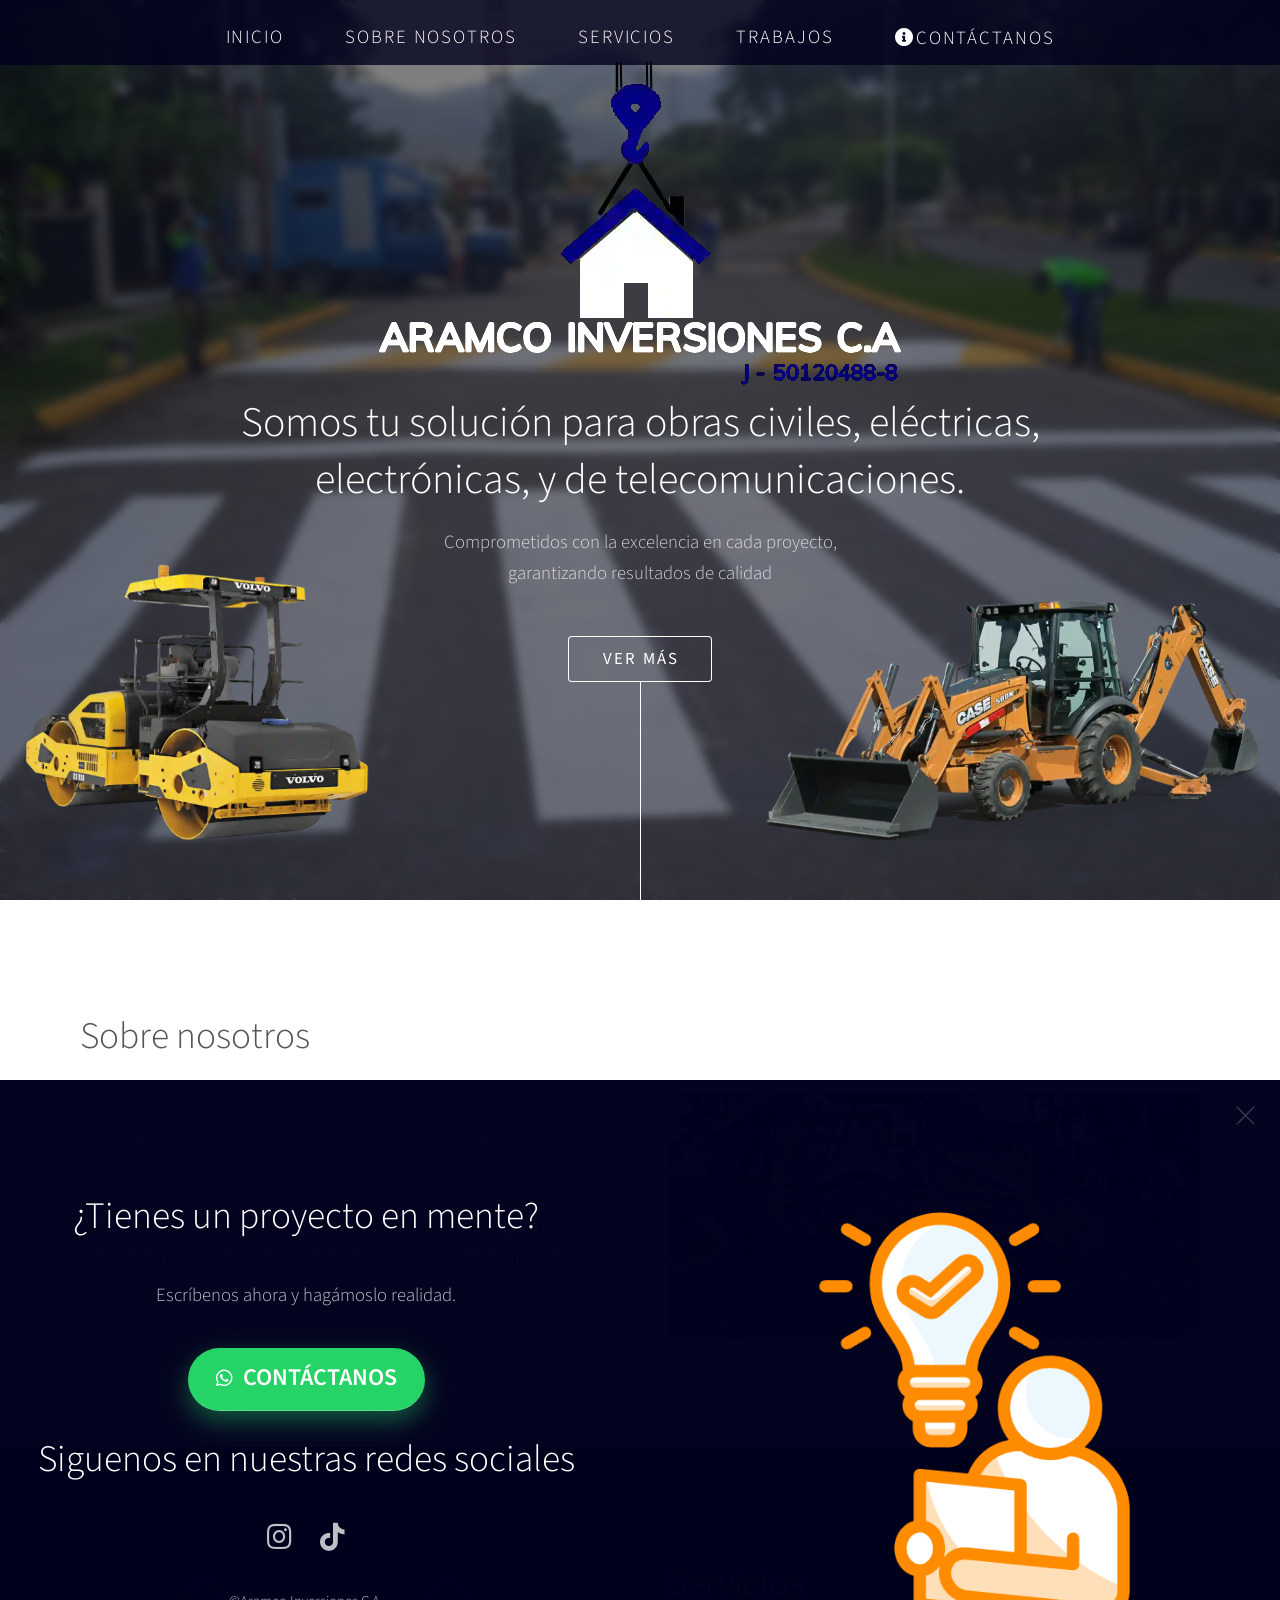
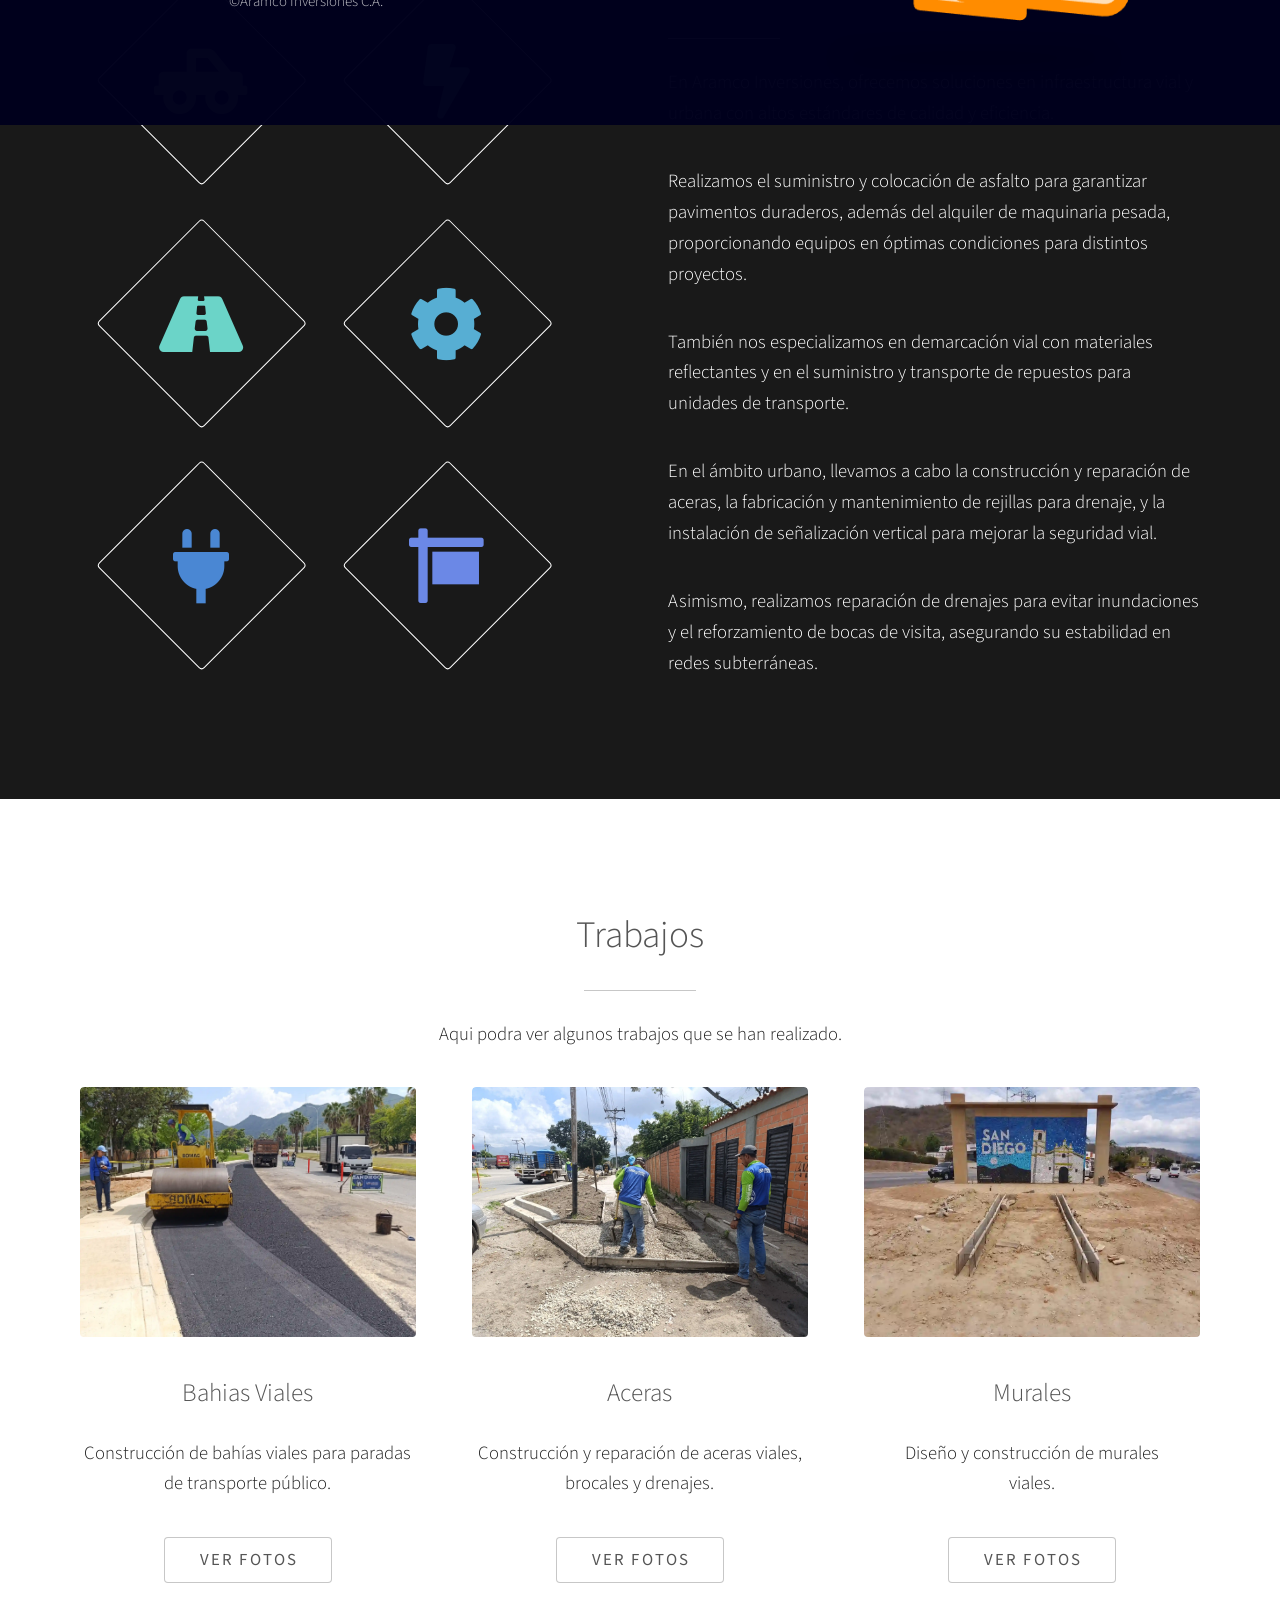
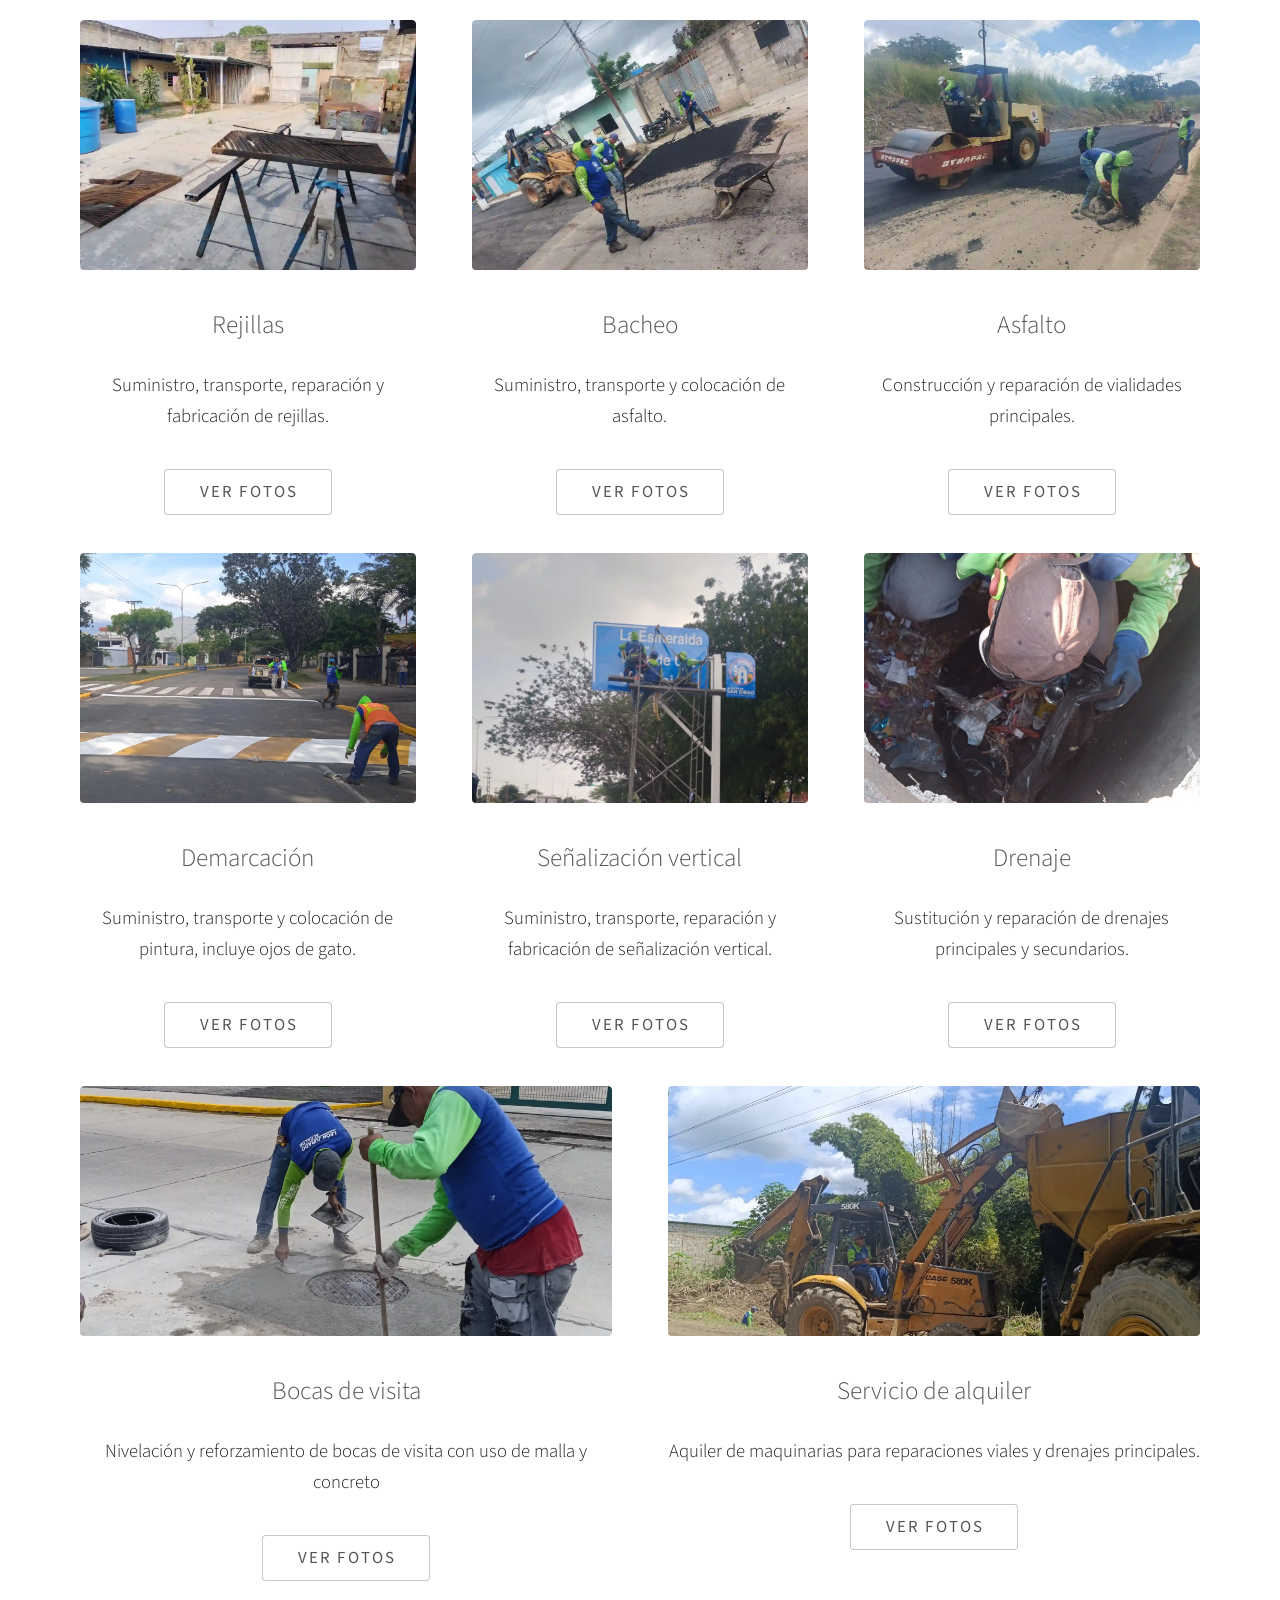
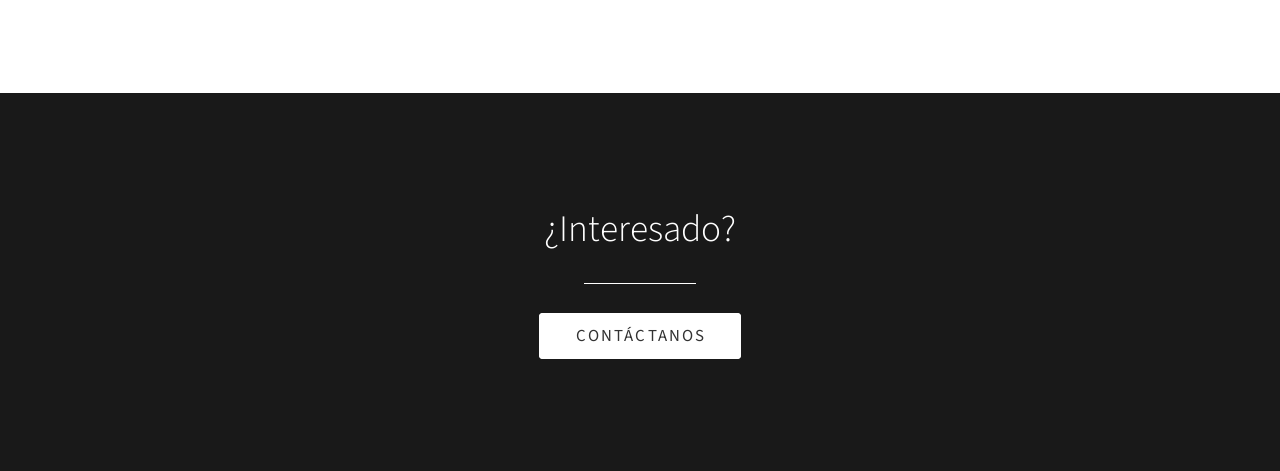
<file: index.html>
<!DOCTYPE HTML>

<html>
	<head>
		<title>Aramco Inversiones</title>
		<meta charset="utf-8" />
		<meta name="viewport" content="width=device-width, initial-scale=1, user-scalable=no" />
		<!-- Inline critical preloader styles to prevent flash -->
		<style>
		  #preloader{position:fixed;top:0;left:0;right:0;bottom:0;background:#ffffff;display:flex;align-items:center;justify-content:center;z-index:100000;transition:opacity .45s ease,visibility .45s ease}
		  #preloader.preloader-hidden{opacity:0;visibility:hidden;pointer-events:none}
		  #preloader .preloader-inner{text-align:center}
		  .preloader-logo{width:140px;margin-bottom:18px;display:inline-block}
		  .loader{width:48px;height:48px;border-radius:50%;border:5px solid rgba(0,0,0,0.08);border-top-color:#FF8C00;animation:spin .8s linear infinite;margin:0 auto}
		  @keyframes spin{to{transform:rotate(360deg)}}
		  body.loading{overflow:hidden}
		</style>
		<link rel="stylesheet" href="assets/css/main.css" />
		<link rel="stylesheet" href="assets/css/loader.css" />
		<noscript><link rel="stylesheet" href="assets/css/noscript.css" /></noscript>
	</head>
	<body class="is-preload loading">
		<!-- Preloader overlay (placed first so it renders immediately) -->
		<div id="preloader">
			<div class="preloader-inner">
				<img src="images/logo.webp" alt="logo" class="preloader-logo" />
				<div class="loader"></div>
			</div>
		</div>
		
		<!-- Header -->
		<header id="nav">
			
			<nav>
				
				
    <ul id="menu">
        <li><a href="#header" class="scrolly">Inicio</a></li>
        <li><a href="#one" class="scrolly">Sobre nosotros</a></li>
        <li><a href="#two" class="scrolly">Servicios</a></li>
        <li><a href="#three" class="scrolly">Trabajos</a></li>
        <li><a id="contprin" href="#footer" class="icon solid fa-info-circle">Contáctanos</a></li>
    </ul>
	<ul id="menu-sec">
        
        <li><a id="contsec" href="#footer" class="icon solid fa-info-circle">Contáctanos</a></li>
    </ul>

	
				<button id="menu-toggle">☰</button>
			</nav>
		</header>


		<section id="header">
			<div class="logoheader">
				<img src="images/logo.webp" alt="" class="logo"/>
			</div>
			<div class="inner">
				
				<h1>Somos tu solución para obras civiles, eléctricas,<br> electrónicas, y de telecomunicaciones.</h1>
				<p>Comprometidos con la excelencia en cada proyecto, <br> garantizando resultados de calidad</p>
				<ul class="actions special">
					<li><a href="#one" class="button scrolly">Ver más</a></li>
				</ul>
			</div>
		
			<!-- Máquinas en las esquinas inferiores -->
			<div class="maquina1">
				<img src="images/maquinas/maquina1.webp" alt="Máquina izquierda">
			</div>
			<div class="maquina2">
				<img src="images/maquinas/maquina2.webp" alt="Máquina izquierda">
			</div>
		</section>
		

		<!-- One -->
			<section id="one" class="main style1">
				<div class="container">
					<div class="row gtr-150">
						<div class="col-6 col-12-medium">
							<header class="major">
								<h2>Sobre nosotros</h2>
							</header>
							<p>Aramco Inversiones es una empresa especializada en la ejecución de proyectos de obras civiles, 
								eléctricas, electrónicas y de telecomunicaciones. Nos destacamos por ofrecer soluciones integrales 
								que cumplen con altos estándares de calidad, seguridad y eficiencia. Nuestro compromiso es brindar
								 un servicio confiable y adaptado a las necesidades de cada cliente, garantizando resultados óptimos 
								 en cada proyecto.</p>
						</div>
						<div class="col-6 col-12-medium imp-medium ">
							<div class="imgsbnt"></div>
								<span class="image"><img src="images/pic01.webp" alt="" /></span>
							</div>
						</div>
						
					</div>
				</div>
			</section>

		<!-- Two -->
			<section id="two" class="main style2">
				<div class="container">
					<div class="row gtr-150">
						<div class="col-6 col-12-medium">
							<ul class="major-icons">
								<li><span class="icon solid style1 major fa-truck-pickup"></span></li>
								<li><span class="icon solid style2 major fa-bolt"></span></li>
								<li><span class="icon solid style3 major fa-road"></span></li>
								<li><span class="icon solid style4 major fa-cog"></span></li>
								<li><span class="icon solid style5 major fa-plug"></span></li>
								<li><span class="icon solid style6 major fa-sign"></span></li>
							</ul>
						</div>
						<div class="col-6 col-12-medium">
							<header class="major">
								<h2>Servicios</h2>
							</header>
							<p>En Aramco Inversiones, ofrecemos soluciones en infraestructura vial y urbana con altos estándares de calidad y eficiencia.</p>

							<p>Realizamos el suministro y colocación de asfalto para garantizar pavimentos duraderos, además del alquiler de maquinaria pesada, proporcionando equipos en óptimas condiciones para distintos proyectos.</p>
							
							<p>También nos especializamos en demarcación vial con materiales reflectantes y en el suministro y transporte de repuestos para unidades de transporte.</p>
								
							<p>En el ámbito urbano, llevamos a cabo la construcción y reparación de aceras, la fabricación y mantenimiento de rejillas para drenaje, y la instalación de señalización vertical para mejorar la seguridad vial. </p>
								
							<p>Asimismo, realizamos reparación de drenajes para evitar inundaciones y el reforzamiento de bocas de visita, asegurando su estabilidad en redes subterráneas.</p>
						</div>
					</div>
				</div>
			</section>

		<!-- Three -->
			<section id="three" class="main style1 special">
				<div class="container">
					<header class="major">
						<h2>Trabajos</h2>
					</header>
					<p>Aqui podra ver algunos trabajos que se han realizado.</p>
					<div class="row gtr-150">
						<div class="col-4 col-12-medium">
							<a href="galeria-bahias.html"><span class="image fit"><img src="images//Trabajos/bahia.webp" alt="" /></span></a>
							<h3>Bahias Viales</h3>
							<p>Construcción de bahías viales para paradas de transporte público.</p>
							<ul class="actions special">
								<li><a href="galeria-bahias.html" class="button">Ver Fotos</a></li>
							</ul>
						</div>
						<div class="col-4 col-12-medium">
							<a href="galeria-aceras.html"><span class="image fit"><img src="images/Trabajos/aceras.webp" alt="" /></span></a>
							<h3>Aceras</h3>
							<p>Construcción y reparación de aceras viales, brocales y drenajes.</p>
							<ul class="actions special">
								<li><a href="galeria-aceras.html" class="button">Ver Fotos</a></li>
							</ul>
						</div>
						<div class="col-4 col-12-medium">
							<a href="galeria-murales.html"><span class="image fit"><img src="images/Trabajos/murales.webp" alt="" /></span></a>
							<h3>Murales</h3>
							<p>Diseño y construcción de murales <br>viales.</p>
							<ul class="actions special">
								<li><a href="galeria-murales.html" class="button">Ver Fotos</a></li>
							</ul>
						</div>
						<div class="col-4 col-12-medium">
							<a href="galeria-rejillas.html"><span class="image fit"><img src="images/Trabajos/rejilla.webp" alt="" /></span></a>
							<h3>Rejillas</h3>
							<p>Suministro, transporte, reparación y fabricación de rejillas.</p>
							<ul class="actions special">
								<li><a href="galeria-rejillas.html" class="button">Ver Fotos</a></li>
							</ul>
						</div>
						<div class="col-4 col-12-medium">
							<a href="galeria-bacheo.html"><span class="image fit"><img src="images/Trabajos/bacheo.webp" alt="" /></span></a>
							<h3>Bacheo</h3>
							<p>Suministro, transporte y colocación de asfalto.</p>
							<ul class="actions special">
								<li><a href="galeria-bacheo.html" class="button">Ver Fotos</a></li>
							</ul>
						</div>
						<div class="col-4 col-12-medium">
							<a href="galeria-asfalto.html"><span class="image fit"><img src="images/Trabajos/asfalto.webp" alt="" /></span></a>
							<h3>Asfalto</h3>
							<p>Construcción y reparación de vialidades principales.</p>
							<ul class="actions special">
								<li><a href="galeria-asfalto.html" class="button">Ver Fotos</a></li>
							</ul>
						</div>

						<div class="col-4 col-12-medium">
							<a href="galeria-demarcacion.html"><span class="image fit"><img src="images/Trabajos/demarcacion.webp" alt="" /></span></a>
							<h3>Demarcación</h3>
							<p>Suministro, transporte y colocación de pintura, incluye ojos de gato.</p>
							<ul class="actions special">
								<li><a href="galeria-demarcacion.html" class="button">Ver Fotos</a></li>
							</ul>
						</div>

						<div class="col-4 col-12-medium">
							<a href="galeria-senalizacion.html"><span class="image fit"><img src="images/Trabajos/senalizacion.webp" alt="" /></span></a>
							<h3>Señalización vertical</h3>
							<p>Suministro, transporte, reparación y fabricación de señalización vertical.</p>
							<ul class="actions special">
								<li><a href="galeria-senalizacion.html" class="button">Ver Fotos</a></li>
							</ul>
						</div>

						<div class="col-4 col-12-medium">
							<a href="galeria-drenaje.html"><span class="image fit"><img src="images/Trabajos/drenaje.webp" alt="" /></span></a>
							<h3>Drenaje</h3>
							<p>Sustitución y reparación de drenajes principales y secundarios.</p>
							<ul class="actions special">
								<li><a href="galeria-drenaje.html" class="button">Ver Fotos</a></li>
							</ul>
						</div>

						<div class="col-6 col-12-medium">
							<a href="galeria-bocas.html"><span class="image fit"><img src="images/Trabajos/bocas.webp" alt="" /></span></a>
							<h3>Bocas de visita</h3>
							<p>Nivelación y reforzamiento de bocas de visita con uso de malla y concreto</p>
							<ul class="actions special">
								<li><a href="galeria-bocas.html" class="button">Ver Fotos</a></li>
							</ul>
						</div>

						<div class="col-6 col-12-medium">
							<a href="galeria-alquiler.html"><span class="image fit"><img src="images/Trabajos/alquiler.webp" alt="" /></span></a>
							<h3>Servicio de alquiler</h3>
							<p>Aquiler de maquinarias para reparaciones viales y drenajes principales.</p>
							<ul class="actions special">
								<li><a href="galeria-alquiler.html" class="button">Ver Fotos</a></li>
							</ul>
						</div>
					</div>
				</div>
			</section>

		<!-- Four -->
			<section id="four" class="main style2 special">
				<div class="container">
					<header class="major">
						<h2>¿Interesado?</h2>
					</header>
					<ul class="actions special">
						<li><a href="#footer" class="button wide primary">Contáctanos</a></li>
					</ul>
				</div>
			</section>

		

		<!-- Footer -->
		<footer id="footer" class="panel">
			<div class="inner split">
				<div>
					<section>
						<h2>¿Tienes un proyecto en mente?</h2>
						<p>Escríbenos ahora y hagámoslo realidad.</p>

						<a
							href="https://wa.me/584243542488"
							target="_blank"
							class="whatsapp-btn"
						>
							<span class="icon brands fa-whatsapp"></span>
							
							CONTÁCTANOS
						</a>
					</section>
					<section>
						<h2>Siguenos en nuestras redes sociales</h2>

						<ul class="icons">
							
							<li><a href="#" class="icon brands fa-instagram"><span class="label">Instagram</span></a></li>
							<li><a href="#" class="icon brands fa-tiktok"><span class="label">TikTok</span></a></li>
							
							
						</ul>
					</section>
					<p class="copyright">
						&copy;Aramco Inversiones C.A. 
					</p>
				</div>
				<div>
					<div class="levitate-wrapper">
						<img src="images/understanding.png" alt="Imagen Idea" class="imagen-footer"/>
						<div class="levitate-shadow"></div>
					</div>

					
				</div>
				
			</div>
		</footer>

		<!-- Scripts -->
			<script src="assets/js/jquery.min.js"></script>
			<script src="assets/js/jquery.scrolly.min.js"></script>
			<script src="assets/js/browser.min.js"></script>
			<script src="assets/js/breakpoints.min.js"></script>
			<script src="assets/js/util.js"></script>
			<script src="assets/js/main.js"></script>
			<script>
			// Hide preloader when page fully loads
			window.addEventListener('load', function() {
				var pr = document.getElementById('preloader');
				if (pr) {
					pr.classList.add('preloader-hidden');
					setTimeout(function(){ pr.parentNode && pr.parentNode.removeChild(pr); }, 600);
				}
				document.body.classList.remove('loading','is-preload');
			});

			// Menu toggle (existing)
			document.getElementById('menu-toggle').addEventListener('click', function() {
				document.getElementById('menu').classList.toggle('show');
			});
			</script>
			


	</body>
</html>
</file>
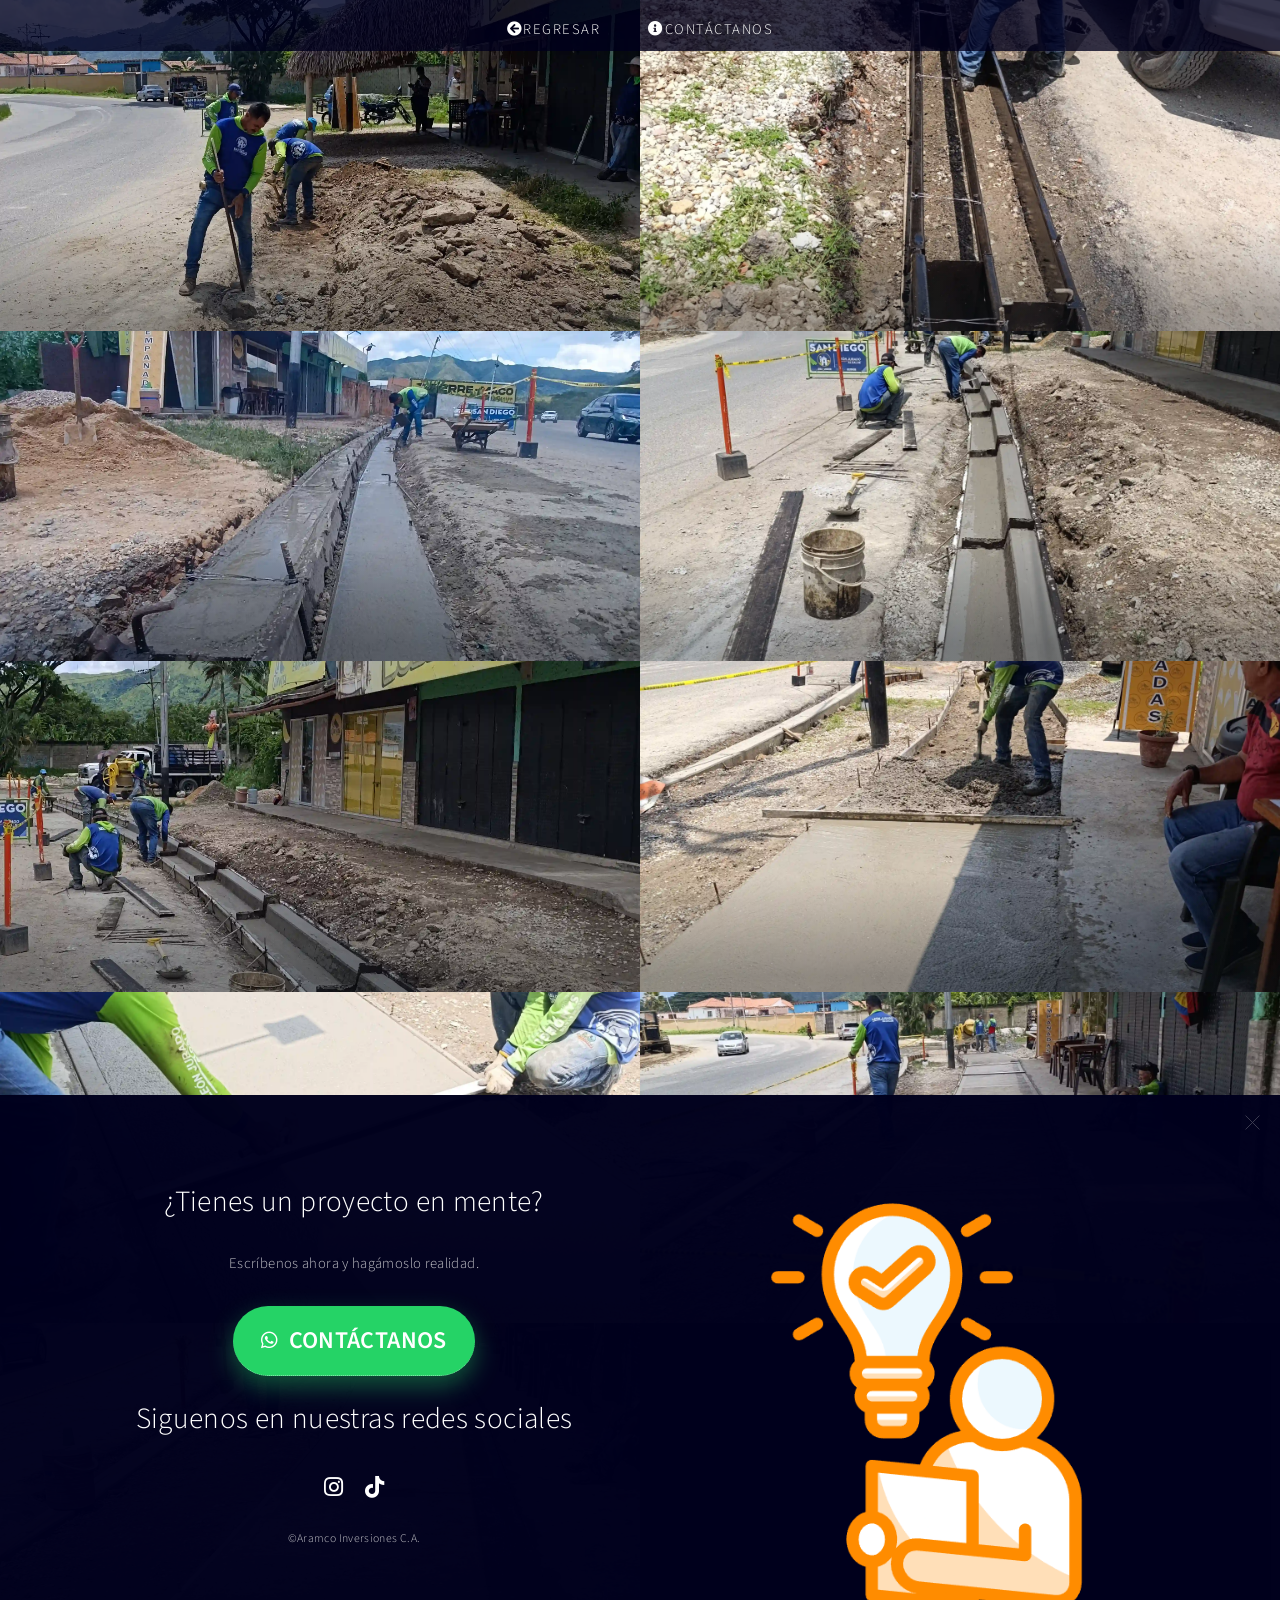
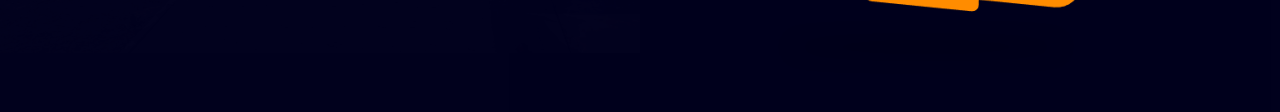
<file: galeria-aceras.html>
<!DOCTYPE HTML>

<html>
	<head>
		<title>Aramco Inversiones</title>
		<meta charset="utf-8" />
		<meta name="viewport" content="width=device-width, initial-scale=1, user-scalable=no" />
		<link rel="stylesheet" href="assets/css/main1.css" />
		
		<noscript><link rel="stylesheet" href="assets/css/noscript1.css" /></noscript>
	</head>
	<body class="is-preload">

		<!-- Wrapper -->
			<div id="wrapper">

				<!-- Header -->
				<header id="header">
					<nav>	
					<ul id="menu">
						<li><a id="contprin" href="index.html#three" class="icon solid fa-arrow-circle-left">Regresar</a>						</li>
						<li><a id="contprin" href="#footer" class="icon solid fa-info-circle">Contáctanos</a></li>
					</ul>
					
						
					</nav>
				</header>

				<!-- Main -->
					<div id="main">
						<article class="thumb">
							<a href="images/fulls/Aceras/01.webp" class="image"><img src="images/thumbs/Aceras/01.webp" alt="" /></a>
							<h2></h2>
							<p></p>
						</article>
						<article class="thumb">
							<a href="images/fulls/Aceras/02.webp" class="image"><img src="images/thumbs/Aceras/02.webp" alt="" /></a>
							<h2></h2>
							<p></p>
						</article>
						<article class="thumb">
							<a href="images/fulls/Aceras/03.webp" class="image"><img src="images/thumbs/Aceras/03.webp" alt="" /></a>
							<h2></h2>
							<p></p>
						</article>
						<article class="thumb">
							<a href="images/fulls/Aceras/04.webp" class="image"><img src="images/thumbs/Aceras/04.webp" alt="" /></a>
							<h2></h2>
							<p></p>
						</article>
						<article class="thumb">
							<a href="images/fulls/Aceras/05.webp" class="image"><img src="images/thumbs/Aceras/05.webp" alt="" /></a>
							<h2></h2>
							<p></p>
						</article>
						<article class="thumb">
							<a href="images/fulls/Aceras/06.webp" class="image"><img src="images/thumbs/Aceras/06.webp" alt="" /></a>
							<h2></h2>
							<p></p>
						</article>
						<article class="thumb">
							<a href="images/fulls/Aceras/07.webp" class="image"><img src="images/thumbs/Aceras/07.webp" alt="" /></a>
							<h2></h2>
							<p></p>
						</article>
						<article class="thumb">
							<a href="images/fulls/Aceras/08.webp" class="image"><img src="images/thumbs/Aceras/08.webp" alt="" /></a>
							<h2></h2>
							<p></p>
						</article>
						<article class="thumb">
							<a href="images/fulls/Aceras/09.webp" class="image"><img src="images/thumbs/Aceras/09.webp" alt="" /></a>
							<h2></h2>
							<p></p>
						</article>
						
					</div>

				<!-- Footer -->
				<footer id="footer" class="panel">
			<div class="inner split">
				<div>
					<section>
						<h2>¿Tienes un proyecto en mente?</h2>
						<p>Escríbenos ahora y hagámoslo realidad.</p>

						<a
							href="https://wa.me/584XXXXXXXXX"
							target="_blank"
							class="whatsapp-btn"
						>
							<span class="icon brands fa-whatsapp"></span>
							
							CONTÁCTANOS
						</a>
					</section>
					<section>
						<h2>Siguenos en nuestras redes sociales</h2>

						<ul class="icons">
							
							<li><a href="#" class="icon brands fa-instagram"><span class="label">Instagram</span></a></li>
							<li><a href="#" class="icon brands fa-tiktok"><span class="label">TikTok</span></a></li>
							
							
						</ul>
					</section>
					<p class="copyright">
						&copy;Aramco Inversiones C.A. 
					</p>
				</div>
				<div>
					<div class="levitate-wrapper">
						<img src="images/understanding.png" alt="Imagen Idea" class="imagen-footer"/>
						<div class="levitate-shadow"></div>
					</div>

					
				</div>
				
			</div>
		</footer>

			</div>

		<!-- Scripts -->
			<script src="assets/js/jquery.min.js"></script>
			<script src="assets/js/jquery.poptrox.min.js"></script>
			<script src="assets/js/browser.min.js"></script>
			<script src="assets/js/breakpoints.min.js"></script>
			<script src="assets/js/util.js"></script>
			<script src="assets/js/main1.js"></script>

	</body>
</html>
</file>
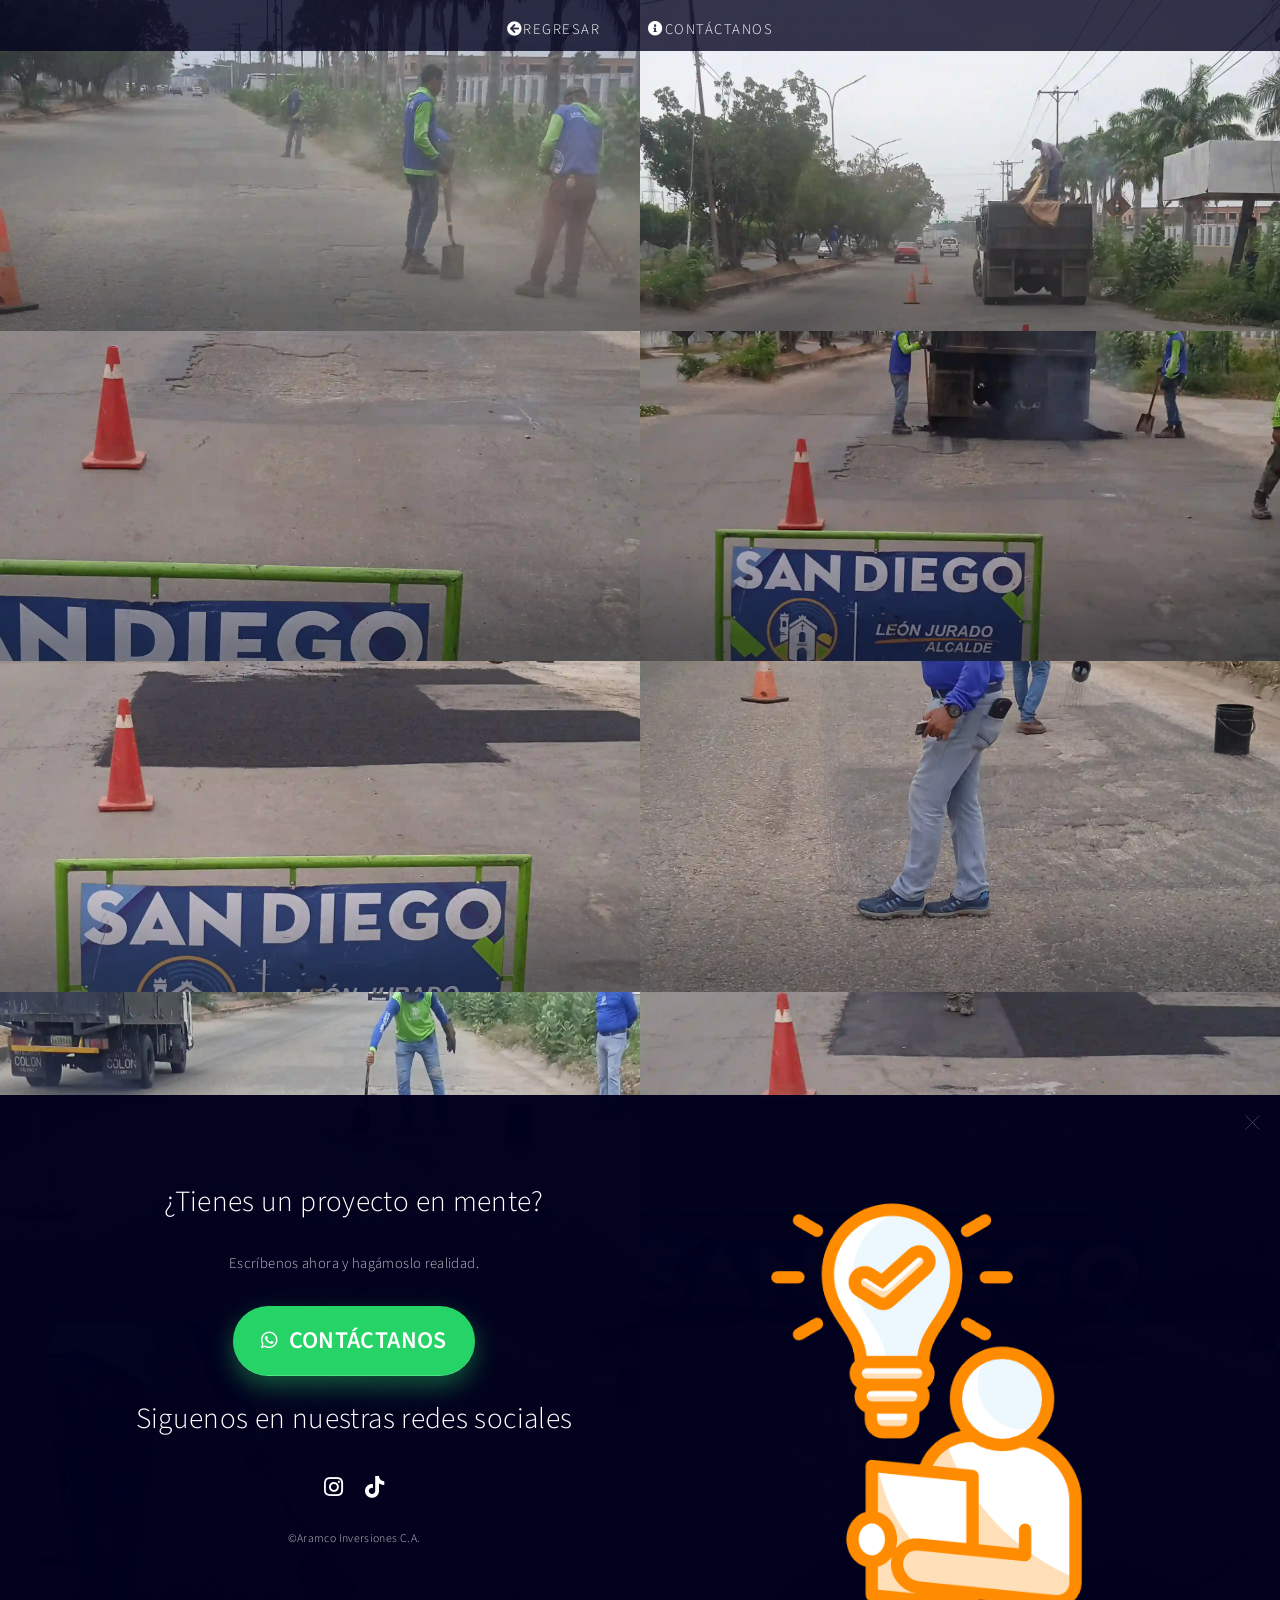
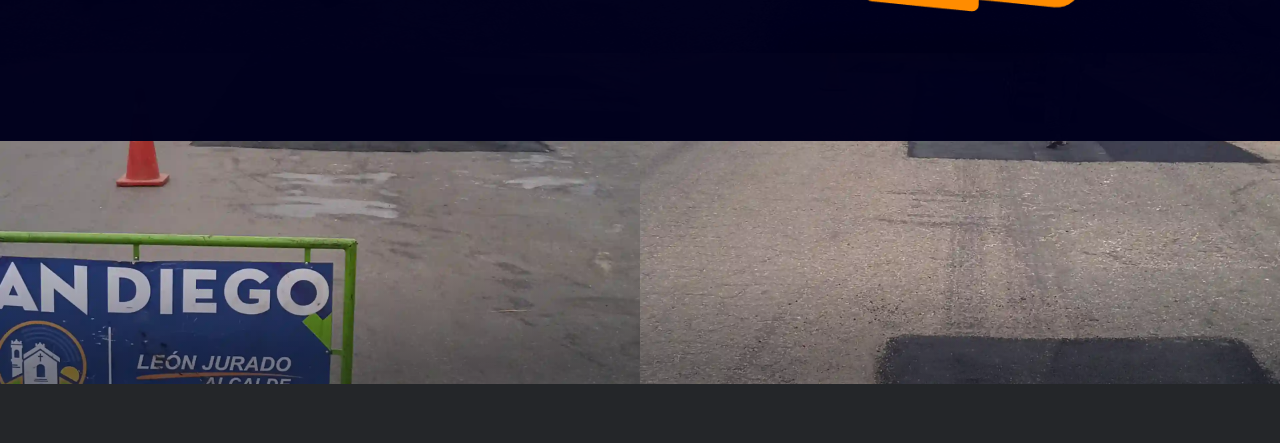
<file: galeria-bacheo.html>
<!DOCTYPE HTML>

<html>
	<head>
		<title>Aramco Inversiones</title>
		<meta charset="utf-8" />
		<meta name="viewport" content="width=device-width, initial-scale=1, user-scalable=no" />
		<link rel="stylesheet" href="assets/css/main1.css" />
		<noscript><link rel="stylesheet" href="assets/css/noscript1.css" /></noscript>
	</head>
	<body class="is-preload">

		<!-- Wrapper -->
			<div id="wrapper">

				<!-- Header -->
				<header id="header">
					<nav>	
					<ul id="menu">
						<li><a id="contprin" href="index.html#three" class="icon solid fa-arrow-circle-left">Regresar</a>						</li>
						<li><a id="contprin" href="#footer" class="icon solid fa-info-circle">Contáctanos</a></li>
					</ul>
					
						
					</nav>
				</header>

				<!-- Main -->
					<div id="main">
						<article class="thumb">
							<a href="images/fulls/Bacheo/01.webp" class="image"><img src="images/thumbs/Bacheo/01.webp" alt="" /></a>
							<h2></h2>
							<p></p>
						</article>
						<article class="thumb">
							<a href="images/fulls/Bacheo/02.webp" class="image"><img src="images/thumbs/Bacheo/02.webp" alt="" /></a>
							<h2></h2>
							<p></p>
						</article>
						<article class="thumb">
							<a href="images/fulls/Bacheo/03.webp" class="image"><img src="images/thumbs/Bacheo/03.webp" alt="" /></a>
							<h2></h2>
							<p></p>
						</article>
						<article class="thumb">
							<a href="images/fulls/Bacheo/04.webp" class="image"><img src="images/thumbs/Bacheo/04.webp" alt="" /></a>
							<h2></h2>
							<p></p>
						</article>
						<article class="thumb">
							<a href="images/fulls/Bacheo/05.webp" class="image"><img src="images/thumbs/Bacheo/05.webp" alt="" /></a>
							<h2></h2>
							<p></p>
						</article>
						<article class="thumb">
							<a href="images/fulls/Bacheo/06.webp" class="image"><img src="images/thumbs/Bacheo/06.webp" alt="" /></a>
							<h2></h2>
							<p></p>
						</article>
						<article class="thumb">
							<a href="images/fulls/Bacheo/07.webp" class="image"><img src="images/thumbs/Bacheo/07.webp" alt="" /></a>
							<h2></h2>
							<p></p>
						</article>
						<article class="thumb">
							<a href="images/fulls/Bacheo/08.webp" class="image"><img src="images/thumbs/Bacheo/08.webp" alt="" /></a>
							<h2></h2>
							<p></p>
						</article>
						<article class="thumb">
							<a href="images/fulls/Bacheo/09.webp" class="image"><img src="images/thumbs/Bacheo/09.webp" alt="" /></a>
							<h2></h2>
							<p></p>
						</article>
						<article class="thumb">
							<a href="images/fulls/Bacheo/10.webp" class="image"><img src="images/thumbs/Bacheo/10.webp" alt="" /></a>
							<h2></h2>
							<p></p>
						</article>
						<article class="thumb">
							<a href="images/fulls/Bacheo/11.webp" class="image"><img src="images/thumbs/Bacheo/11.webp" alt="" /></a>
							<h2></h2>
							<p></p>
						</article>
						<article class="thumb">
							<a href="images/fulls/Bacheo/12.webp" class="image"><img src="images/thumbs/Bacheo/12.webp" alt="" /></a>
							<h2></h2>
							<p></p>
						</article>
					</div>

				<!-- Footer -->
				<footer id="footer" class="panel">
			<div class="inner split">
				<div>
					<section>
						<h2>¿Tienes un proyecto en mente?</h2>
						<p>Escríbenos ahora y hagámoslo realidad.</p>

						<a
							href="https://wa.me/584XXXXXXXXX"
							target="_blank"
							class="whatsapp-btn"
						>
							<span class="icon brands fa-whatsapp"></span>
							
							CONTÁCTANOS
						</a>
					</section>
					<section>
						<h2>Siguenos en nuestras redes sociales</h2>

						<ul class="icons">
							
							<li><a href="#" class="icon brands fa-instagram"><span class="label">Instagram</span></a></li>
							<li><a href="#" class="icon brands fa-tiktok"><span class="label">TikTok</span></a></li>
							
							
						</ul>
					</section>
					<p class="copyright">
						&copy;Aramco Inversiones C.A. 
					</p>
				</div>
				<div>
					<div class="levitate-wrapper">
						<img src="images/understanding.png" alt="Imagen Idea" class="imagen-footer"/>
						<div class="levitate-shadow"></div>
					</div>

					
				</div>
				
			</div>
		</footer>

			</div>

		<!-- Scripts -->
			<script src="assets/js/jquery.min.js"></script>
			<script src="assets/js/jquery.poptrox.min.js"></script>
			<script src="assets/js/browser.min.js"></script>
			<script src="assets/js/breakpoints.min.js"></script>
			<script src="assets/js/util.js"></script>
			<script src="assets/js/main1.js"></script>

	</body>
</html>
</file>
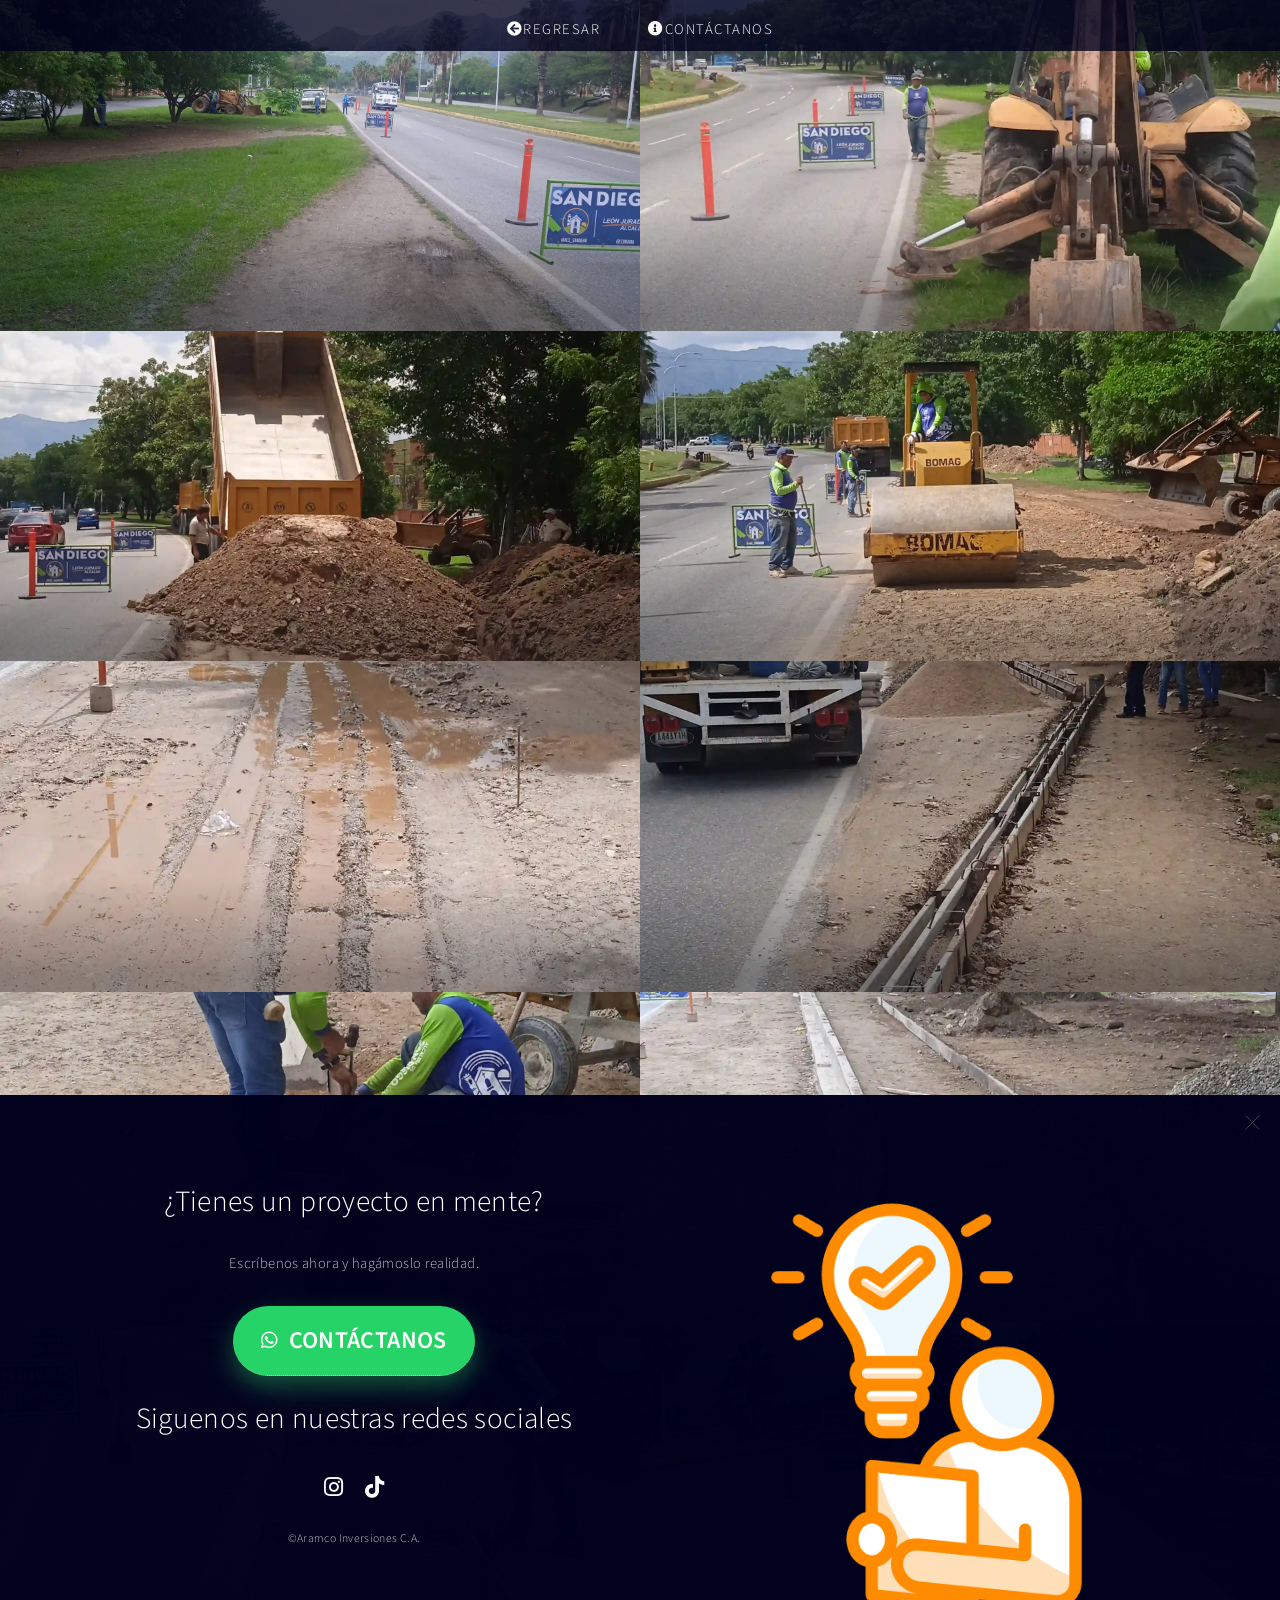
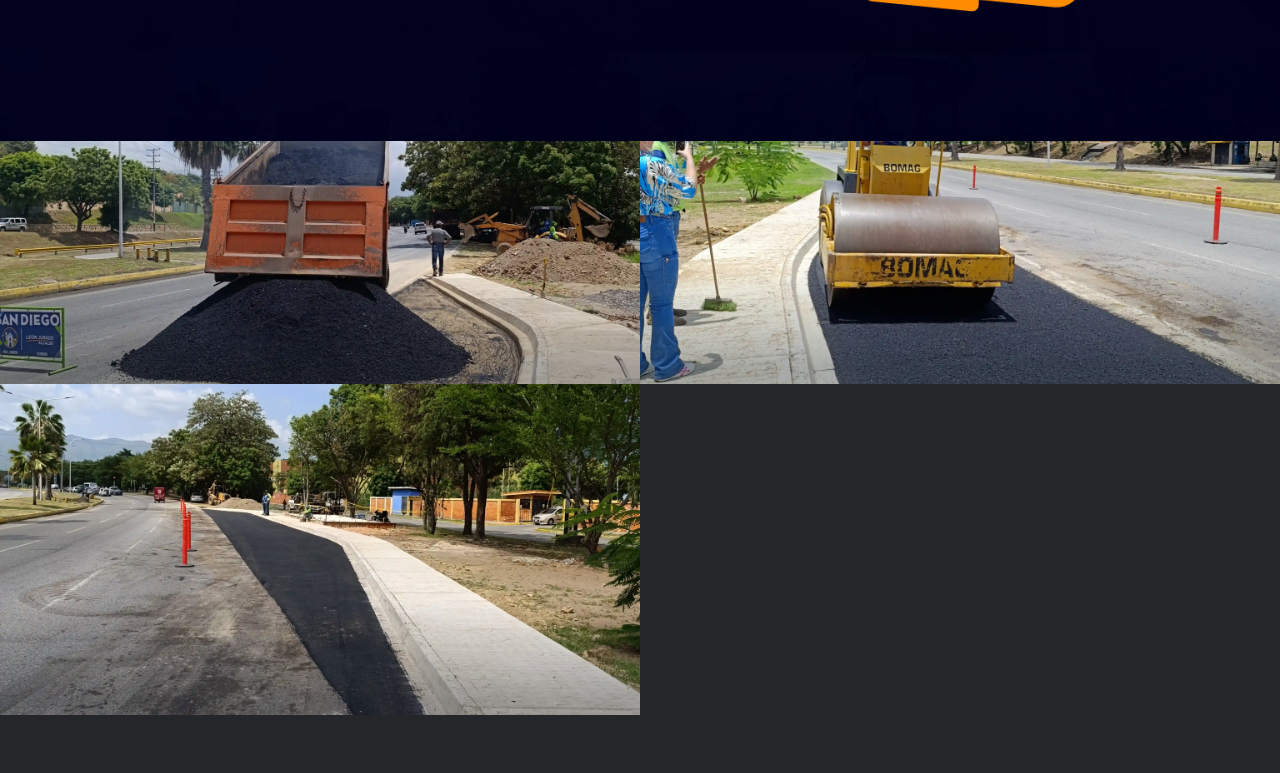
<file: galeria-bahias.html>
<!DOCTYPE HTML>

<html>
	<head>
		<title>Aramco Inversiones</title>
		<meta charset="utf-8" />
		<meta name="viewport" content="width=device-width, initial-scale=1, user-scalable=no" />
		<link rel="stylesheet" href="assets/css/main1.css" />
		<noscript><link rel="stylesheet" href="assets/css/noscript1.css" /></noscript>
	</head>
	<body class="is-preload">

		<!-- Wrapper -->
			<div id="wrapper">

				<!-- Header -->
				<header id="header">
					<nav>	
					<ul id="menu">
						<li><a id="contprin" href="index.html#three" class="icon solid fa-arrow-circle-left">Regresar</a>						</li>
						<li><a id="contprin" href="#footer" class="icon solid fa-info-circle">Contáctanos</a></li>
					</ul>
					
						
					</nav>
				</header>

				<!-- Main -->
					<div id="main">
						<article class="thumb">
							<a href="images/fulls/Bahias/1.webp" class="image"><img src="images/thumbs/Bahias/1.webp" alt="" /></a>
							<h2></h2>
							<p></p>
						</article>
						<article class="thumb">
							<a href="images/fulls/Bahias/2.webp" class="image"><img src="images/thumbs/Bahias/2.webp" alt="" /></a>
							<h2></h2>
							<p></p>
						</article>
						<article class="thumb">
							<a href="images/fulls/Bahias/3.webp" class="image"><img src="images/thumbs/Bahias/3.webp" alt="" /></a>
							<h2></h2>
							<p></p>
						</article>
						<article class="thumb">
							<a href="images/fulls/Bahias/4.webp" class="image"><img src="images/thumbs/Bahias/4.webp" alt="" /></a>
							<h2></h2>
							<p></p>
						</article>
						<article class="thumb">
							<a href="images/fulls/Bahias/5.webp" class="image"><img src="images/thumbs/Bahias/5.webp" alt="" /></a>
							<h2></h2>
							<p></p>
						</article>
						<article class="thumb">
							<a href="images/fulls/Bahias/6.webp" class="image"><img src="images/thumbs/Bahias/6.webp" alt="" /></a>
							<h2></h2>
							<p></p>
						</article>
						<article class="thumb">
							<a href="images/fulls/Bahias/7.webp" class="image"><img src="images/thumbs/Bahias/7.webp" alt="" /></a>
							<h2></h2>
							<p></p>
						</article>
						<article class="thumb">
							<a href="images/fulls/Bahias/8.webp" class="image"><img src="images/thumbs/Bahias/8.webp" alt="" /></a>
							<h2></h2>
							<p></p>
						</article>
						<article class="thumb">
							<a href="images/fulls/Bahias/9.webp" class="image"><img src="images/thumbs/Bahias/9.webp" alt="" /></a>
							<h2></h2>
							<p></p>
						</article>
						<article class="thumb">
							<a href="images/fulls/Bahias/10.webp" class="image"><img src="images/thumbs/Bahias/10.webp" alt="" /></a>
							<h2></h2>
							<p></p>
						</article>
						<article class="thumb">
							<a href="images/fulls/Bahias/11.webp" class="image"><img src="images/thumbs/Bahias/11.webp" alt="" /></a>
							<h2></h2>
							<p></p>
						</article>
						<article class="thumb">
							<a href="images/fulls/Bahias/12.webp" class="image"><img src="images/thumbs/Bahias/12.webp" alt="" /></a>
							<h2></h2>
							<p></p>
						</article>
						<article class="thumb">
							<a href="images/fulls/Bahias/13.webp" class="image"><img src="images/thumbs/Bahias/13.webp" alt="" /></a>
							<h2></h2>
							<p></p>
						</article>
					</div>

				<!-- Footer -->
				<footer id="footer" class="panel">
			<div class="inner split">
				<div>
					<section>
						<h2>¿Tienes un proyecto en mente?</h2>
						<p>Escríbenos ahora y hagámoslo realidad.</p>

						<a
							href="https://wa.me/584XXXXXXXXX"
							target="_blank"
							class="whatsapp-btn"
						>
							<span class="icon brands fa-whatsapp"></span>
							
							CONTÁCTANOS
						</a>
					</section>
					<section>
						<h2>Siguenos en nuestras redes sociales</h2>

						<ul class="icons">
							
							<li><a href="#" class="icon brands fa-instagram"><span class="label">Instagram</span></a></li>
							<li><a href="#" class="icon brands fa-tiktok"><span class="label">TikTok</span></a></li>
							
							
						</ul>
					</section>
					<p class="copyright">
						&copy;Aramco Inversiones C.A. 
					</p>
				</div>
				<div>
					<div class="levitate-wrapper">
						<img src="images/understanding.png" alt="Imagen Idea" class="imagen-footer"/>
						<div class="levitate-shadow"></div>
					</div>

					
				</div>
				
			</div>
		</footer>

			</div>

		<!-- Scripts -->
			<script src="assets/js/jquery.min.js"></script>
			<script src="assets/js/jquery.poptrox.min.js"></script>
			<script src="assets/js/browser.min.js"></script>
			<script src="assets/js/breakpoints.min.js"></script>
			<script src="assets/js/util.js"></script>
			<script src="assets/js/main1.js"></script>

	</body>
</html>
</file>
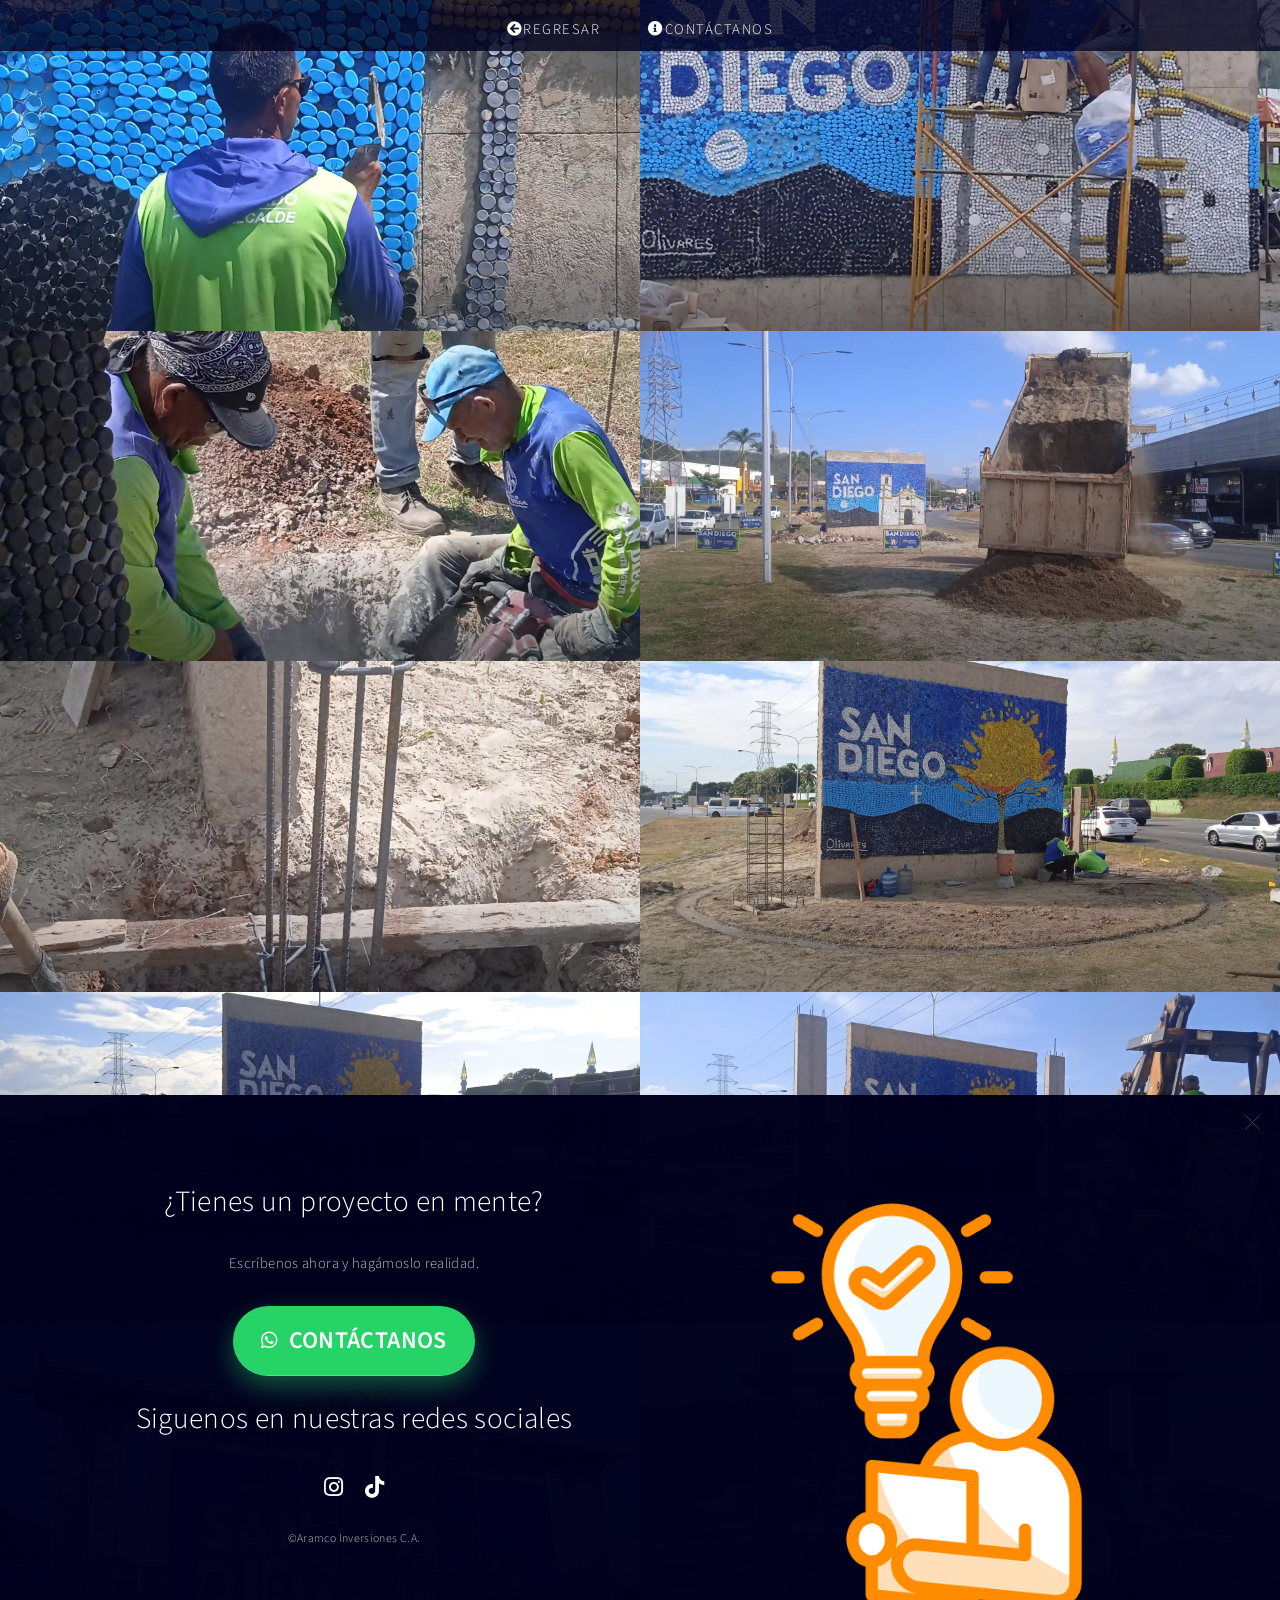
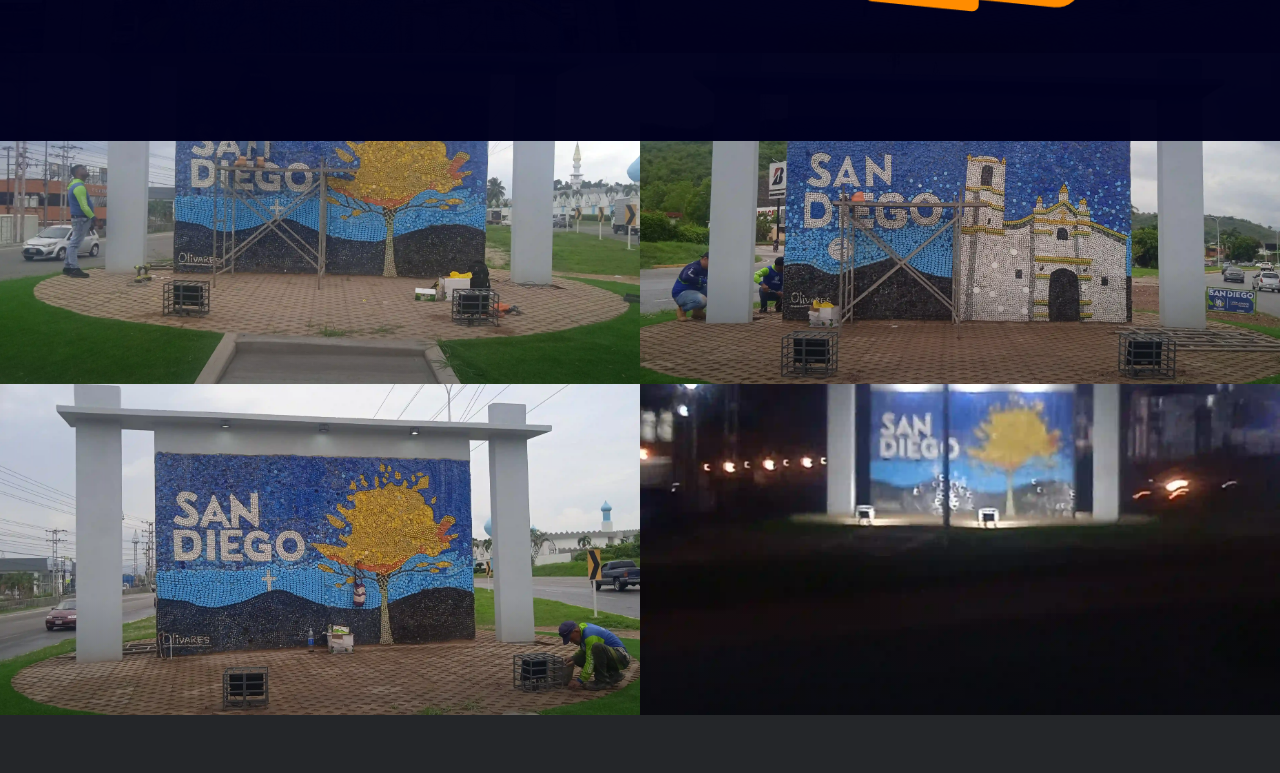
<file: galeria-murales.html>
<!DOCTYPE HTML>

<html>
	<head>
		<title>Aramco Inversiones</title>
		<meta charset="utf-8" />
		<meta name="viewport" content="width=device-width, initial-scale=1, user-scalable=no" />
		<link rel="stylesheet" href="assets/css/main1.css" />
		<noscript><link rel="stylesheet" href="assets/css/noscript1.css" /></noscript>
	</head>
	<body class="is-preload">

		<!-- Wrapper -->
			<div id="wrapper">

				<!-- Header -->
				<header id="header">
					<nav>	
					<ul id="menu">
						<li><a id="contprin" href="index.html#three" class="icon solid fa-arrow-circle-left">Regresar</a>						</li>
						<li><a id="contprin" href="#footer" class="icon solid fa-info-circle">Contáctanos</a></li>
					</ul>
					
						
					</nav>
				</header>

				<!-- Main -->
					<div id="main">
						<article class="thumb">
							<a href="images/fulls/Murales/01.webp" class="image"><img src="images/thumbs/Murales/01.webp" alt="" /></a>
							<h2></h2>
							<p></p>
						</article>
						<article class="thumb">
							<a href="images/fulls/Murales/02.webp" class="image"><img src="images/thumbs/Murales/02.webp" alt="" /></a>
							<h2></h2>
							<p></p>
						</article>
						<article class="thumb">
							<a href="images/fulls/Murales/03.webp" class="image"><img src="images/thumbs/Murales/03.webp" alt="" /></a>
							<h2></h2>
							<p></p>
						</article>
						<article class="thumb">
							<a href="images/fulls/Murales/04.webp" class="image"><img src="images/thumbs/Murales/04.webp" alt="" /></a>
							<h2></h2>
							<p></p>
						</article>
						<article class="thumb">
							<a href="images/fulls/Murales/05.webp" class="image"><img src="images/thumbs/Murales/05.webp" alt="" /></a>
							<h2></h2>
							<p></p>
						</article>
						<article class="thumb">
							<a href="images/fulls/Murales/06.webp" class="image"><img src="images/thumbs/Murales/06.webp" alt="" /></a>
							<h2></h2>
							<p></p>
						</article>
						<article class="thumb">
							<a href="images/fulls/Murales/07.webp" class="image"><img src="images/thumbs/Murales/07.webp" alt="" /></a>
							<h2></h2>
							<p></p>
						</article>
						<article class="thumb">
							<a href="images/fulls/Murales/08.webp" class="image"><img src="images/thumbs/Murales/08.webp" alt="" /></a>
							<h2></h2>
							<p></p>
						</article>
						<article class="thumb">
							<a href="images/fulls/Murales/09.webp" class="image"><img src="images/thumbs/Murales/09.webp" alt="" /></a>
							<h2></h2>
							<p></p>
						</article>
						<article class="thumb">
							<a href="images/fulls/Murales/10.webp" class="image"><img src="images/thumbs/Murales/10.webp" alt="" /></a>
							<h2></h2>
							<p></p>
						</article>
						<article class="thumb">
							<a href="images/fulls/Murales/11.webp" class="image"><img src="images/thumbs/Murales/11.webp" alt="" /></a>
							<h2></h2>
							<p></p>
						</article>
						<article class="thumb">
							<a href="images/fulls/Murales/12.webp" class="image"><img src="images/thumbs/Murales/12.webp" alt="" /></a>
							<h2></h2>
							<p></p>
						</article>
						<article class="thumb">
							<a href="images/fulls/Murales/13.webp" class="image"><img src="images/thumbs/Murales/13.webp" alt="" /></a>
							<h2></h2>
							<p></p>
						</article>

						<article class="thumb">
							<a href="images/fulls/Murales/14.webp" class="image"><img src="images/thumbs/Murales/14.webp" alt="" /></a>
							<h2></h2>
							<p></p>
						</article>
					</div>

				<!-- Footer -->
				<footer id="footer" class="panel">
			<div class="inner split">
				<div>
					<section>
						<h2>¿Tienes un proyecto en mente?</h2>
						<p>Escríbenos ahora y hagámoslo realidad.</p>

						<a
							href="https://wa.me/584XXXXXXXXX"
							target="_blank"
							class="whatsapp-btn"
						>
							<span class="icon brands fa-whatsapp"></span>
							
							CONTÁCTANOS
						</a>
					</section>
					<section>
						<h2>Siguenos en nuestras redes sociales</h2>

						<ul class="icons">
							
							<li><a href="#" class="icon brands fa-instagram"><span class="label">Instagram</span></a></li>
							<li><a href="#" class="icon brands fa-tiktok"><span class="label">TikTok</span></a></li>
							
							
						</ul>
					</section>
					<p class="copyright">
						&copy;Aramco Inversiones C.A. 
					</p>
				</div>
				<div>
					<div class="levitate-wrapper">
						<img src="images/understanding.png" alt="Imagen Idea" class="imagen-footer"/>
						<div class="levitate-shadow"></div>
					</div>

					
				</div>
				
			</div>
		</footer>
			</div>

		<!-- Scripts -->
			<script src="assets/js/jquery.min.js"></script>
			<script src="assets/js/jquery.poptrox.min.js"></script>
			<script src="assets/js/browser.min.js"></script>
			<script src="assets/js/breakpoints.min.js"></script>
			<script src="assets/js/util.js"></script>
			<script src="assets/js/main1.js"></script>

	</body>
</html>
</file>
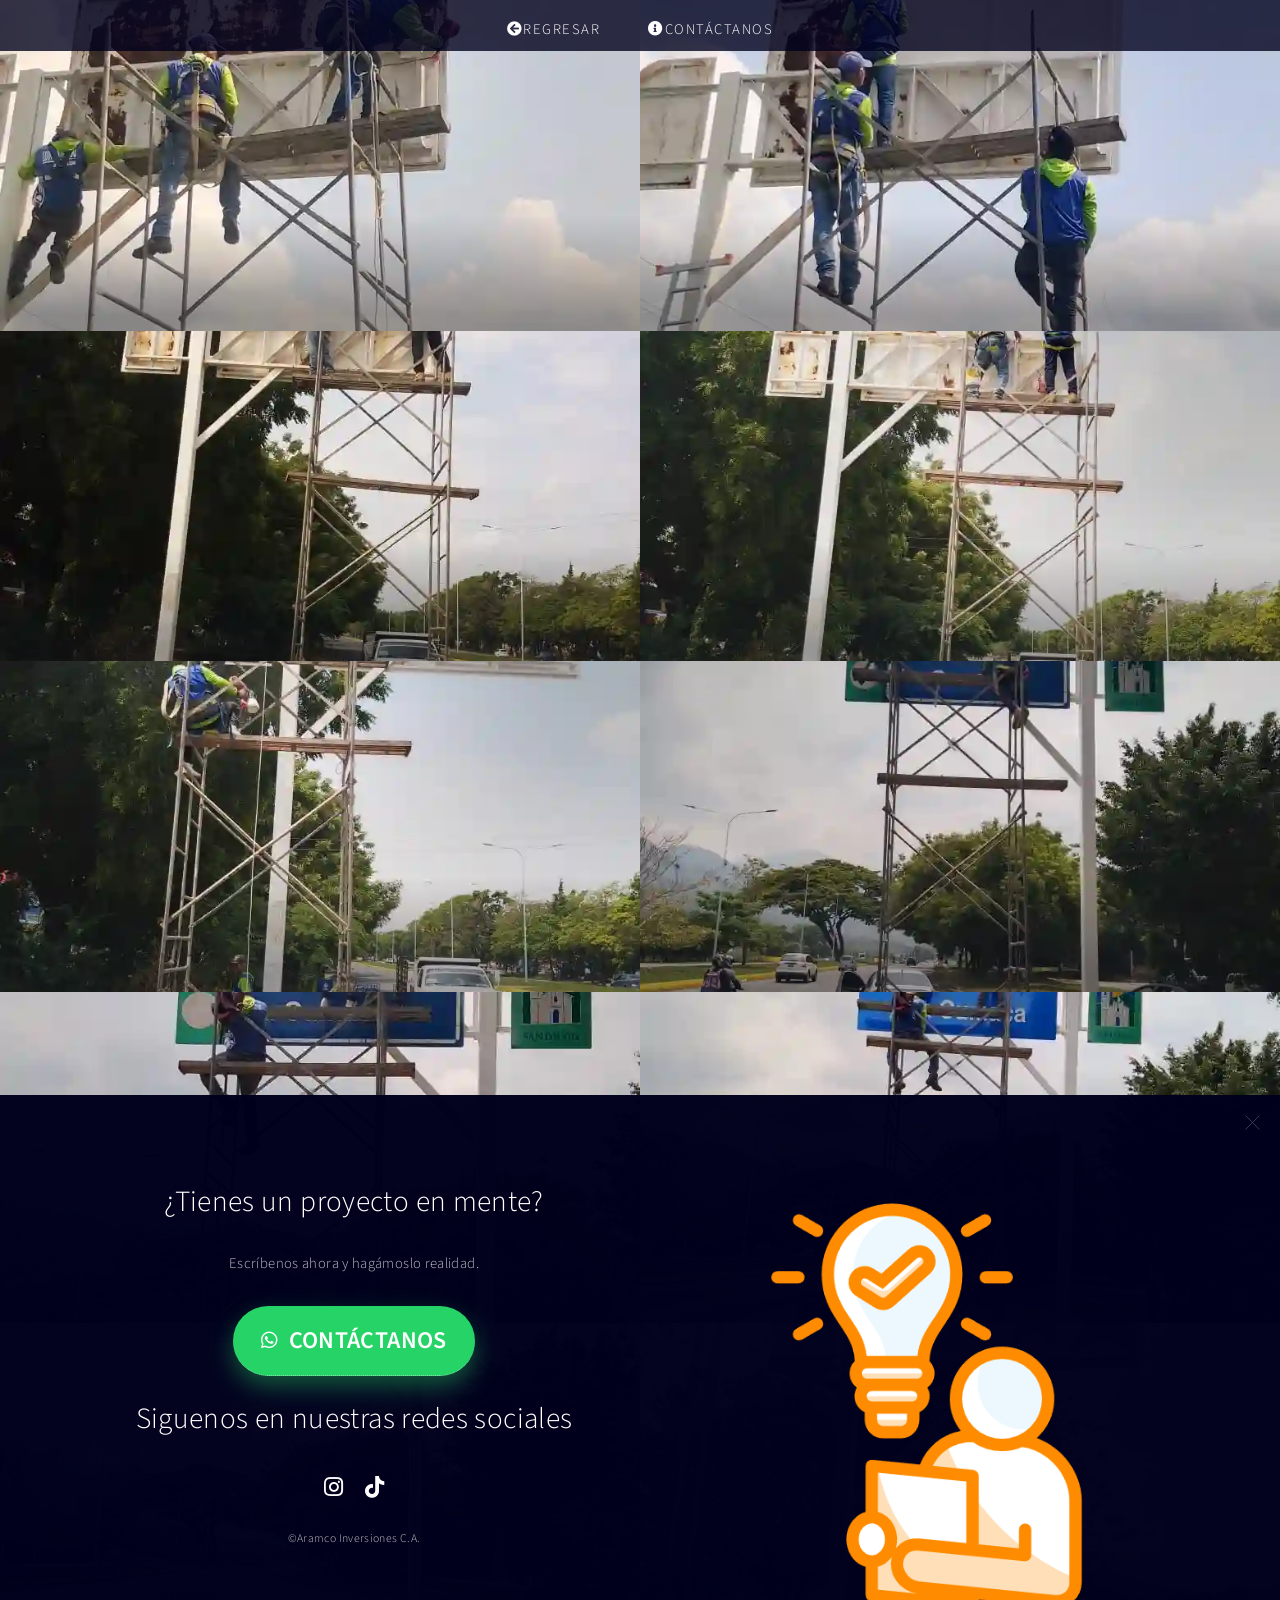
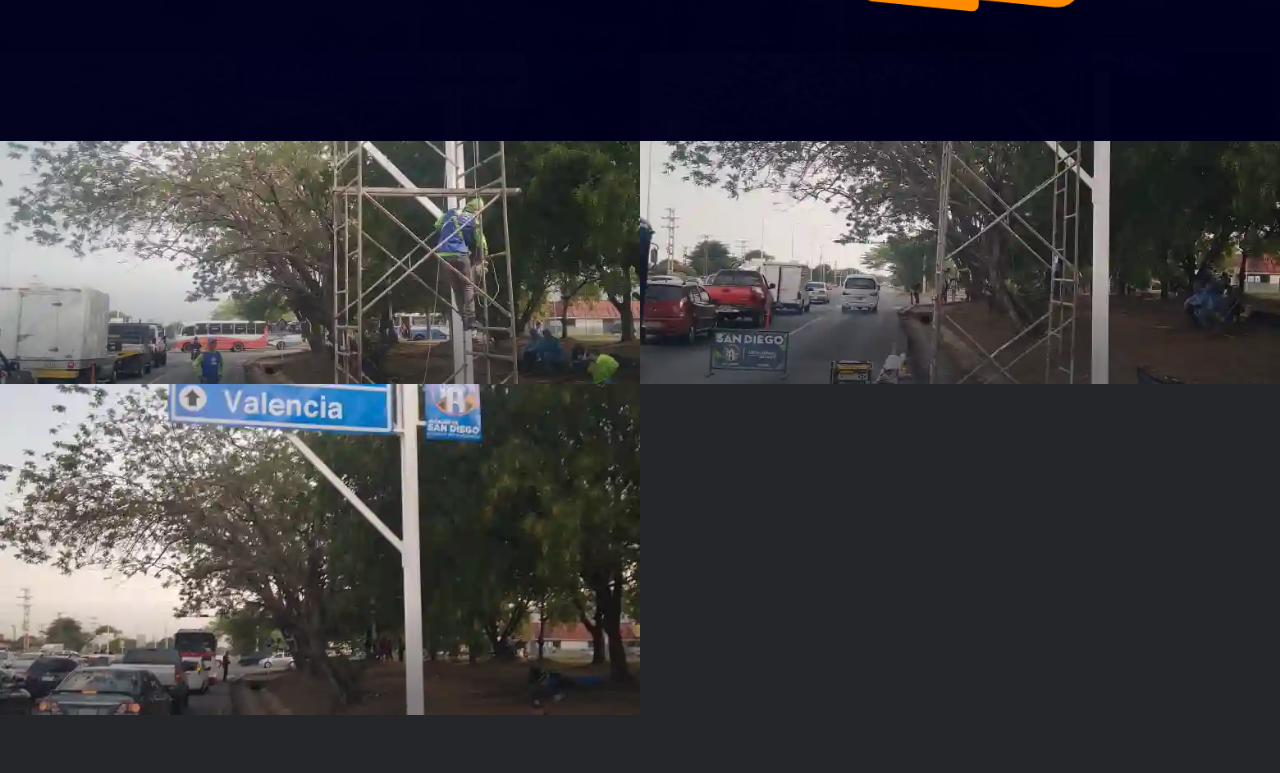
<file: galeria-senalizacion.html>
<!DOCTYPE HTML>

<html>
	<head>
		<title>Aramco Inversiones</title>
		<meta charset="utf-8" />
		<meta name="viewport" content="width=device-width, initial-scale=1, user-scalable=no" />
		<link rel="stylesheet" href="assets/css/main1.css" />
		<noscript><link rel="stylesheet" href="assets/css/noscript1.css" /></noscript>
	</head>
	<body class="is-preload">

		<!-- Wrapper -->
			<div id="wrapper">

				<!-- Header -->
				<header id="header">
					<nav>	
					<ul id="menu">
						<li><a id="contprin" href="index.html#three" class="icon solid fa-arrow-circle-left">Regresar</a>						</li>
						<li><a id="contprin" href="#footer" class="icon solid fa-info-circle">Contáctanos</a></li>
					</ul>
					
						
					</nav>
				</header>

				<!-- Main -->
					<div id="main">
						<article class="thumb">
							<a href="images/fulls/Senalizacion/01.webp" class="image"><img src="images/thumbs/Senalizacion/01.webp" alt="" /></a>
							<h2></h2>
							<p></p>
						</article>
						<article class="thumb">
							<a href="images/fulls/Senalizacion/02.webp" class="image"><img src="images/thumbs/Senalizacion/02.webp" alt="" /></a>
							<h2></h2>
							<p></p>
						</article>
						<article class="thumb">
							<a href="images/fulls/Senalizacion/03.webp" class="image"><img src="images/thumbs/Senalizacion/03.webp" alt="" /></a>
							<h2></h2>
							<p></p>
						</article>
						<article class="thumb">
							<a href="images/fulls/Senalizacion/04.webp" class="image"><img src="images/thumbs/Senalizacion/04.webp" alt="" /></a>
							<h2></h2>
							<p></p>
						</article>
						<article class="thumb">
							<a href="images/fulls/Senalizacion/05.webp" class="image"><img src="images/thumbs/Senalizacion/05.webp" alt="" /></a>
							<h2></h2>
							<p></p>
						</article>
						<article class="thumb">
							<a href="images/fulls/Senalizacion/06.webp" class="image"><img src="images/thumbs/Senalizacion/06.webp" alt="" /></a>
							<h2></h2>
							<p></p>
						</article>
						<article class="thumb">
							<a href="images/fulls/Senalizacion/07.webp" class="image"><img src="images/thumbs/Senalizacion/07.webp" alt="" /></a>
							<h2></h2>
							<p></p>
						</article>
						<article class="thumb">
							<a href="images/fulls/Senalizacion/08.webp" class="image"><img src="images/thumbs/Senalizacion/08.webp" alt="" /></a>
							<h2></h2>
							<p></p>
						</article>
						<article class="thumb">
							<a href="images/fulls/Senalizacion/09.webp" class="image"><img src="images/thumbs/Senalizacion/09.webp" alt="" /></a>
							<h2></h2>
							<p></p>
						</article>
						<article class="thumb">
							<a href="images/fulls/Senalizacion/10.webp" class="image"><img src="images/thumbs/Senalizacion/10.webp" alt="" /></a>
							<h2></h2>
							<p></p>
						</article>
						<article class="thumb">
							<a href="images/fulls/Senalizacion/11.webp" class="image"><img src="images/thumbs/Senalizacion/11.webp" alt="" /></a>
							<h2></h2>
							<p></p>
						</article>
						<article class="thumb">
							<a href="images/fulls/Senalizacion/12.webp" class="image"><img src="images/thumbs/Senalizacion/12.webp" alt="" /></a>
							<h2></h2>
							<p></p>
						</article>
						<article class="thumb">
							<a href="images/fulls/Senalizacion/13.webp" class="image"><img src="images/thumbs/Senalizacion/13.webp" alt="" /></a>
							<h2></h2>
							<p></p>
						</article>
					</div>

				<!-- Footer -->
				<footer id="footer" class="panel">
			<div class="inner split">
				<div>
					<section>
						<h2>¿Tienes un proyecto en mente?</h2>
						<p>Escríbenos ahora y hagámoslo realidad.</p>

						<a
							href="https://wa.me/584243542488"
							target="_blank"
							class="whatsapp-btn"
						>
							<span class="icon brands fa-whatsapp"></span>
							
							CONTÁCTANOS
						</a>
					</section>
					<section>
						<h2>Siguenos en nuestras redes sociales</h2>

						<ul class="icons">
							
							<li><a href="#" class="icon brands fa-instagram"><span class="label">Instagram</span></a></li>
							<li><a href="#" class="icon brands fa-tiktok"><span class="label">TikTok</span></a></li>
							
							
						</ul>
					</section>
					<p class="copyright">
						&copy;Aramco Inversiones C.A. 
					</p>
				</div>
				<div>
					<div class="levitate-wrapper">
						<img src="images/understanding.png" alt="Imagen Idea" class="imagen-footer"/>
						<div class="levitate-shadow"></div>
					</div>

					
				</div>
				
			</div>
		</footer>

			</div>

		<!-- Scripts -->
			<script src="assets/js/jquery.min.js"></script>
			<script src="assets/js/jquery.poptrox.min.js"></script>
			<script src="assets/js/browser.min.js"></script>
			<script src="assets/js/breakpoints.min.js"></script>
			<script src="assets/js/util.js"></script>
			<script src="assets/js/main1.js"></script>

	</body>
</html>
</file>
<file: assets/css/loader.css>
/* Simple full-screen preloader */
#preloader{
  position:fixed;
  top:0;
  left:0;
  right:0;
  bottom:0;
  background:#ffffff;
  display:flex;
  align-items:center;
  justify-content:center;
  z-index:100000;
  transition:opacity .45s ease, visibility .45s ease;
}
#preloader.preloader-hidden{opacity:0;visibility:hidden;pointer-events:none}
#preloader .preloader-inner{text-align:center}
.preloader-logo{width:140px;margin-bottom:18px;display:inline-block}
.loader{
  width:48px;height:48px;border-radius:50%;
  border:5px solid rgba(0,0,0,0.08);
  border-top-color:#FF8C00;
  animation:spin .8s linear infinite;margin:0 auto;
}
@keyframes spin{to{transform:rotate(360deg)}}

/* Prevent scroll while loading */
body.loading{overflow:hidden}
</file>
<file: assets/css/noscript.css>
/*
	Photon by HTML5 UP
	html5up.net | @ajlkn
	Free for personal and commercial use under the CCA 3.0 license (html5up.net/license)
*/

/* Header */

	body.is-preload #header .inner {
		-moz-transform: none;
		-webkit-transform: none;
		-ms-transform: none;
		transform: none;
		opacity: 1;
	}

		body.is-preload #header .inner .actions {
			-moz-transform: none;
			-webkit-transform: none;
			-ms-transform: none;
			transform: none;
			opacity: 1;
		}

	body.is-preload #header:after {
		opacity: 0;
	}
</file>
<file: assets/css/noscript1.css>
/*
	Multiverse by HTML5 UP
	html5up.net | @ajlkn
	Free for personal and commercial use under the CCA 3.0 license (html5up.net/license)
*/

/* Wrapper */

	body.is-preload #wrapper:before {
		display: none;
	}

/* Main */

	body.is-preload #main .thumb {
		pointer-events: auto;
		opacity: 1;
	}

/* Header */

	body.is-preload #header {
		-moz-transform: none;
		-webkit-transform: none;
		-ms-transform: none;
		transform: none;
	}
</file>
<file: assets/css/main.css>
@import url("fontawesome-all.min.css");
@import url("https://fonts.googleapis.com/css?family=Source+Sans+Pro:300,300italic,400,400italic");

/*
	Photon by HTML5 UP
	html5up.net | @ajlkn
	Free for personal and commercial use under the CCA 3.0 license (html5up.net/license)
*/

html, body, div, span, applet, object,
iframe, h1, h2, h3, h4, h5, h6, p, blockquote,
pre, a, abbr, acronym, address, big, cite,
code, del, dfn, em, img, ins, kbd, q, s, samp,
small, strike, strong, sub, sup, tt, var, b,
u, i, center, dl, dt, dd, ol, ul, li, fieldset,
form, label, legend, table, caption, tbody,
tfoot, thead, tr, th, td, article, aside,
canvas, details, embed, figure, figcaption,
footer, header, hgroup, menu, nav, output, ruby,
section, summary, time, mark, audio, video {
	margin: 0;
	padding: 0;
	border: 0;
	font-size: 100%;
	font: inherit;
	vertical-align: baseline;}

article, aside, details, figcaption, figure,
footer, header, hgroup, menu, nav, section {
	display: block;}

body {
	line-height: 1;
}

ol, ul {
	list-style: none;
}

blockquote, q {
	quotes: none;
}

	blockquote:before, blockquote:after, q:before, q:after {
		content: '';
		content: none;
	}

table {
	border-collapse: collapse;
	border-spacing: 0;
}

body {
	-webkit-text-size-adjust: none;
}

mark {
	background-color: transparent;
	color: inherit;
}

input::-moz-focus-inner {
	border: 0;
	padding: 0;
}

input, select, textarea {
	-moz-appearance: none;
	-webkit-appearance: none;
	-ms-appearance: none;
	appearance: none;
}

.imgsbnt {
	display: flex;
	justify-content: center;
    padding-top: 80px;
	
    
}

/* Basic */

	html {
		box-sizing: border-box;
	}

	*, *:before, *:after {
		box-sizing: inherit;
	}

	body {
		background: #fff;
	}

		body.is-preload *, body.is-preload *:before, body.is-preload *:after {
			-moz-animation: none !important;
			-webkit-animation: none !important;
			-ms-animation: none !important;
			animation: none !important;
			-moz-transition: none !important;
			-webkit-transition: none !important;
			-ms-transition: none !important;
			transition: none !important;
		}

	body, input, select, textarea {
		color: rgb(34, 34, 34);
		font-family: "Source Sans Pro", Helvetica, sans-serif;
		font-size: 17pt;
		font-weight: 300;
		line-height: 1.65em;
	}

	a {
		-moz-transition: color 0.2s ease-in-out, border-color 0.2s ease-in-out;
		-webkit-transition: color 0.2s ease-in-out, border-color 0.2s ease-in-out;
		-ms-transition: color 0.2s ease-in-out, border-color 0.2s ease-in-out;
		transition: color 0.2s ease-in-out, border-color 0.2s ease-in-out;
		border-bottom: dotted 1px #666;
		color: inherit;
		text-decoration: none;
	}

		a:hover {
			border-bottom-color: transparent !important;
			color: #6bd4c8;
		}

	strong, b {
		color: #555;
		font-weight: 400;
	}

	em, i {
		font-style: italic;
	}

	p {
		margin: 0 0 2em 0;
	}

	h1, h2, h3, h4, h5, h6 {
		color: #555;
		line-height: 1em;
		margin: 0 0 1em 0;
	}

		h1 a, h2 a, h3 a, h4 a, h5 a, h6 a {
			color: inherit;
			text-decoration: none;
		}

	h1 {
		font-size: 2.25em;
		line-height: 1.35em;
	}

	h2 {
		font-size: 2em;
		line-height: 1.35em;
	}

	h3 {
		font-size: 1.35em;
		line-height: 1.5em;
	}

	h4 {
		font-size: 1.25em;
		line-height: 1.5em;
	}

	h5 {
		font-size: 0.9em;
		line-height: 1.5em;
	}

	h6 {
		font-size: 0.7em;
		line-height: 1.5em;
	}

	sub {
		font-size: 0.8em;
		position: relative;
		top: 0.5em;
	}

	sup {
		font-size: 0.8em;
		position: relative;
		top: -0.5em;
	}

	hr {
		border: 0;
		border-bottom: solid 1px rgba(144, 144, 144, 0.5);
		margin: 2em 0;
	}

		hr.major {
			margin: 3em 0;
		}

	blockquote {
		border-left: solid 4px rgba(144, 144, 144, 0.5);
		font-style: italic;
		margin: 0 0 2em 0;
		padding: 0.5em 0 0.5em 2em;
	}

	code {
		background: rgba(144, 144, 144, 0.075);
		border-radius: 4px;
		border: solid 1px rgba(144, 144, 144, 0.5);
		font-family: "Courier New", monospace;
		font-size: 0.9em;
		margin: 0 0.25em;
		padding: 0.25em 0.65em;
	}

	pre {
		-webkit-overflow-scrolling: touch;
		font-family: "Courier New", monospace;
		font-size: 0.9em;
		margin: 0 0 2em 0;
	}

		pre code {
			display: block;
			line-height: 1.75em;
			padding: 1em 1.5em;
			overflow-x: auto;
		}

	.align-left {
		text-align: left;
	}

	.align-center {
		text-align: center;
	}

	.align-right {
		text-align: right;
	}

/* Container */

	.container {
		margin: 0 auto;
		max-width: calc(100% - 4em);
		width: 60em;
	}

		.container.xsmall {
			width: 15em;
		}

		.container.small {
			width: 30em;
		}

		.container.medium {
			width: 45em;
		}

		.container.large {
			width: 75em;
		}

		.container.xlarge {
			width: 90em;
		}

		.container.max {
			width: 100%;
		}

		@media screen and (max-width: 980px) {

			.container {
				max-width: 100% !important;
				width: 100% !important;
			}

		}

		@media screen and (max-width: 480px) {

			.container {
				max-width: calc(100% - 3em);
			}

		}

/* Row */

	.row {
		display: flex;
		flex-wrap: wrap;
		box-sizing: border-box;
		align-items: stretch;
	}

		.row > * {
			box-sizing: border-box;
		}

		.row.gtr-uniform > * > :last-child {
			margin-bottom: 0;
		}

		.row.aln-left {
			justify-content: flex-start;
		}

		.row.aln-center {
			justify-content: center;
		}

		.row.aln-right {
			justify-content: flex-end;
		}

		.row.aln-top {
			align-items: flex-start;
		}

		.row.aln-middle {
			align-items: center;
		}

		.row.aln-bottom {
			align-items: flex-end;
		}

		.row > .imp {
			order: -1;
		}

		.row > .col-1 {
			width: 8.33333%;
		}

		.row > .off-1 {
			margin-left: 8.33333%;
		}

		.row > .col-2 {
			width: 16.66667%;
		}

		.row > .off-2 {
			margin-left: 16.66667%;
		}

		.row > .col-3 {
			width: 25%;
		}

		.row > .off-3 {
			margin-left: 25%;
		}

		.row > .col-4 {
			width: 33.33333%;
		}

		.row > .off-4 {
			margin-left: 33.33333%;
		}

		.row > .col-5 {
			width: 41.66667%;
		}

		.row > .off-5 {
			margin-left: 41.66667%;
		}

		.row > .col-6 {
			width: 50%;
		}

		.row > .off-6 {
			margin-left: 50%;
		}

		.row > .col-7 {
			width: 58.33333%;
		}

		.row > .off-7 {
			margin-left: 58.33333%;
		}

		.row > .col-8 {
			width: 66.66667%;
		}

		.row > .off-8 {
			margin-left: 66.66667%;
		}

		.row > .col-9 {
			width: 75%;
		}

		.row > .off-9 {
			margin-left: 75%;
		}

		.row > .col-10 {
			width: 83.33333%;
		}

		.row > .off-10 {
			margin-left: 83.33333%;
		}

		.row > .col-11 {
			width: 91.66667%;
		}

		.row > .off-11 {
			margin-left: 91.66667%;
		}

		.row > .col-12 {
			width: 100%;
		}

		.row > .off-12 {
			margin-left: 100%;
		}

		.row.gtr-0 {
			margin-top: 0;
			margin-left: 0em;
		}

			.row.gtr-0 > * {
				padding: 0 0 0 0em;
			}

			.row.gtr-0.gtr-uniform {
				margin-top: 0em;
			}

				.row.gtr-0.gtr-uniform > * {
					padding-top: 0em;
				}

		.row.gtr-25 {
			margin-top: 0;
			margin-left: -0.5em;
		}

			.row.gtr-25 > * {
				padding: 0 0 0 0.5em;
			}

			.row.gtr-25.gtr-uniform {
				margin-top: -0.5em;
			}

				.row.gtr-25.gtr-uniform > * {
					padding-top: 0.5em;
				}

		.row.gtr-50 {
			margin-top: 0;
			margin-left: -1em;
		}

			.row.gtr-50 > * {
				padding: 0 0 0 1em;
			}

			.row.gtr-50.gtr-uniform {
				margin-top: -1em;
			}

				.row.gtr-50.gtr-uniform > * {
					padding-top: 1em;
				}

		.row {
			margin-top: 0;
			margin-left: -2em;
		}

			.row > * {
				padding: 0 0 0 2em;
			}

			.row.gtr-uniform {
				margin-top: -2em;
			}

				.row.gtr-uniform > * {
					padding-top: 2em;
				}

		.row.gtr-150 {
			margin-top: 0;
			margin-left: -3em;
		}

			.row.gtr-150 > * {
				padding: 0 0 0 3em;
			}

			.row.gtr-150.gtr-uniform {
				margin-top: -3em;
			}

				.row.gtr-150.gtr-uniform > * {
					padding-top: 3em;
				}

		.row.gtr-200 {
			margin-top: 0;
			margin-left: -4em;
		}

			.row.gtr-200 > * {
				padding: 0 0 0 4em;
			}

			.row.gtr-200.gtr-uniform {
				margin-top: -4em;
			}

				.row.gtr-200.gtr-uniform > * {
					padding-top: 4em;
				}

		@media screen and (max-width: 1680px) {

			.row {
				display: flex;
				flex-wrap: wrap;
				box-sizing: border-box;
				align-items: stretch;
			}

				.row > * {
					box-sizing: border-box;
				}

				.row.gtr-uniform > * > :last-child {
					margin-bottom: 0;
				}

				.row.aln-left {
					justify-content: flex-start;
				}

				.row.aln-center {
					justify-content: center;
				}

				.row.aln-right {
					justify-content: flex-end;
				}

				.row.aln-top {
					align-items: flex-start;
				}

				.row.aln-middle {
					align-items: center;
				}

				.row.aln-bottom {
					align-items: flex-end;
				}

				.row > .imp-xlarge {
					order: -1;
				}

				.row > .col-1-xlarge {
					width: 8.33333%;
				}

				.row > .off-1-xlarge {
					margin-left: 8.33333%;
				}

				.row > .col-2-xlarge {
					width: 16.66667%;
				}

				.row > .off-2-xlarge {
					margin-left: 16.66667%;
				}

				.row > .col-3-xlarge {
					width: 25%;
				}

				.row > .off-3-xlarge {
					margin-left: 25%;
				}

				.row > .col-4-xlarge {
					width: 33.33333%;
				}

				.row > .off-4-xlarge {
					margin-left: 33.33333%;
				}

				.row > .col-5-xlarge {
					width: 41.66667%;
				}

				.row > .off-5-xlarge {
					margin-left: 41.66667%;
				}

				.row > .col-6-xlarge {
					width: 50%;
				}

				.row > .off-6-xlarge {
					margin-left: 50%;
				}

				.row > .col-7-xlarge {
					width: 58.33333%;
				}

				.row > .off-7-xlarge {
					margin-left: 58.33333%;
				}

				.row > .col-8-xlarge {
					width: 66.66667%;
				}

				.row > .off-8-xlarge {
					margin-left: 66.66667%;
				}

				.row > .col-9-xlarge {
					width: 75%;
				}

				.row > .off-9-xlarge {
					margin-left: 75%;
				}

				.row > .col-10-xlarge {
					width: 83.33333%;
				}

				.row > .off-10-xlarge {
					margin-left: 83.33333%;
				}

				.row > .col-11-xlarge {
					width: 91.66667%;
				}

				.row > .off-11-xlarge {
					margin-left: 91.66667%;
				}

				.row > .col-12-xlarge {
					width: 100%;
				}

				.row > .off-12-xlarge {
					margin-left: 100%;
				}

				.row.gtr-0 {
					margin-top: 0;
					margin-left: 0em;
				}

					.row.gtr-0 > * {
						padding: 0 0 0 0em;
					}

					.row.gtr-0.gtr-uniform {
						margin-top: 0em;
					}

						.row.gtr-0.gtr-uniform > * {
							padding-top: 0em;
						}

				.row.gtr-25 {
					margin-top: 0;
					margin-left: -0.5em;
				}

					.row.gtr-25 > * {
						padding: 0 0 0 0.5em;
					}

					.row.gtr-25.gtr-uniform {
						margin-top: -0.5em;
					}

						.row.gtr-25.gtr-uniform > * {
							padding-top: 0.5em;
						}

				.row.gtr-50 {
					margin-top: 0;
					margin-left: -1em;
				}

					.row.gtr-50 > * {
						padding: 0 0 0 1em;
					}

					.row.gtr-50.gtr-uniform {
						margin-top: -1em;
					}

						.row.gtr-50.gtr-uniform > * {
							padding-top: 1em;
						}

				.row {
					margin-top: 0;
					margin-left: -2em;
				}

					.row > * {
						padding: 0 0 0 2em;
					}

					.row.gtr-uniform {
						margin-top: -2em;
					}

						.row.gtr-uniform > * {
							padding-top: 2em;
						}

				.row.gtr-150 {
					margin-top: 0;
					margin-left: -3em;
				}

					.row.gtr-150 > * {
						padding: 0 0 0 3em;
					}

					.row.gtr-150.gtr-uniform {
						margin-top: -3em;
					}

						.row.gtr-150.gtr-uniform > * {
							padding-top: 3em;
						}

				.row.gtr-200 {
					margin-top: 0;
					margin-left: -4em;
				}

					.row.gtr-200 > * {
						padding: 0 0 0 4em;
					}

					.row.gtr-200.gtr-uniform {
						margin-top: -4em;
					}

						.row.gtr-200.gtr-uniform > * {
							padding-top: 4em;
						}

		}

		@media screen and (max-width: 1140px) {

			.row {
				display: flex;
				flex-wrap: wrap;
				box-sizing: border-box;
				align-items: stretch;
			}

				.row > * {
					box-sizing: border-box;
				}

				.row.gtr-uniform > * > :last-child {
					margin-bottom: 0;
				}

				.row.aln-left {
					justify-content: flex-start;
				}

				.row.aln-center {
					justify-content: center;
				}

				.row.aln-right {
					justify-content: flex-end;
				}

				.row.aln-top {
					align-items: flex-start;
				}

				.row.aln-middle {
					align-items: center;
				}

				.row.aln-bottom {
					align-items: flex-end;
				}

				.row > .imp-large {
					order: -1;
				}

				.row > .col-1-large {
					width: 8.33333%;
				}

				.row > .off-1-large {
					margin-left: 8.33333%;
				}

				.row > .col-2-large {
					width: 16.66667%;
				}

				.row > .off-2-large {
					margin-left: 16.66667%;
				}

				.row > .col-3-large {
					width: 25%;
				}

				.row > .off-3-large {
					margin-left: 25%;
				}

				.row > .col-4-large {
					width: 33.33333%;
				}

				.row > .off-4-large {
					margin-left: 33.33333%;
				}

				.row > .col-5-large {
					width: 41.66667%;
				}

				.row > .off-5-large {
					margin-left: 41.66667%;
				}

				.row > .col-6-large {
					width: 50%;
				}

				.row > .off-6-large {
					margin-left: 50%;
				}

				.row > .col-7-large {
					width: 58.33333%;
				}

				.row > .off-7-large {
					margin-left: 58.33333%;
				}

				.row > .col-8-large {
					width: 66.66667%;
				}

				.row > .off-8-large {
					margin-left: 66.66667%;
				}

				.row > .col-9-large {
					width: 75%;
				}

				.row > .off-9-large {
					margin-left: 75%;
				}

				.row > .col-10-large {
					width: 83.33333%;
				}

				.row > .off-10-large {
					margin-left: 83.33333%;
				}

				.row > .col-11-large {
					width: 91.66667%;
				}

				.row > .off-11-large {
					margin-left: 91.66667%;
				}

				.row > .col-12-large {
					width: 100%;
				}

				.row > .off-12-large {
					margin-left: 100%;
				}

				.row.gtr-0 {
					margin-top: 0;
					margin-left: 0em;
				}

					.row.gtr-0 > * {
						padding: 0 0 0 0em;
					}

					.row.gtr-0.gtr-uniform {
						margin-top: 0em;
					}

						.row.gtr-0.gtr-uniform > * {
							padding-top: 0em;
						}

				.row.gtr-25 {
					margin-top: 0;
					margin-left: -0.5em;
				}

					.row.gtr-25 > * {
						padding: 0 0 0 0.5em;
					}

					.row.gtr-25.gtr-uniform {
						margin-top: -0.5em;
					}

						.row.gtr-25.gtr-uniform > * {
							padding-top: 0.5em;
						}

				.row.gtr-50 {
					margin-top: 0;
					margin-left: -1em;
				}

					.row.gtr-50 > * {
						padding: 0 0 0 1em;
					}

					.row.gtr-50.gtr-uniform {
						margin-top: -1em;
					}

						.row.gtr-50.gtr-uniform > * {
							padding-top: 1em;
						}

				.row {
					margin-top: 0;
					margin-left: -2em;
				}

					.row > * {
						padding: 0 0 0 2em;
					}

					.row.gtr-uniform {
						margin-top: -2em;
					}

						.row.gtr-uniform > * {
							padding-top: 2em;
						}

				.row.gtr-150 {
					margin-top: 0;
					margin-left: -3em;
				}

					.row.gtr-150 > * {
						padding: 0 0 0 3em;
					}

					.row.gtr-150.gtr-uniform {
						margin-top: -3em;
					}

						.row.gtr-150.gtr-uniform > * {
							padding-top: 3em;
						}

				.row.gtr-200 {
					margin-top: 0;
					margin-left: -4em;
				}

					.row.gtr-200 > * {
						padding: 0 0 0 4em;
					}

					.row.gtr-200.gtr-uniform {
						margin-top: -4em;
					}

						.row.gtr-200.gtr-uniform > * {
							padding-top: 4em;
						}

		}

		@media screen and (max-width: 980px) {

			.row {
				display: flex;
				flex-wrap: wrap;
				box-sizing: border-box;
				align-items: stretch;
			}

				.row > * {
					box-sizing: border-box;
				}

				.row.gtr-uniform > * > :last-child {
					margin-bottom: 0;
				}

				.row.aln-left {
					justify-content: flex-start;
				}

				.row.aln-center {
					justify-content: center;
				}

				.row.aln-right {
					justify-content: flex-end;
				}

				.row.aln-top {
					align-items: flex-start;
				}

				.row.aln-middle {
					align-items: center;
				}

				.row.aln-bottom {
					align-items: flex-end;
				}

				.row > .imp-medium {
					order: -1;
				}

				.row > .col-1-medium {
					width: 8.33333%;
				}

				.row > .off-1-medium {
					margin-left: 8.33333%;
				}

				.row > .col-2-medium {
					width: 16.66667%;
				}

				.row > .off-2-medium {
					margin-left: 16.66667%;
				}

				.row > .col-3-medium {
					width: 25%;
				}

				.row > .off-3-medium {
					margin-left: 25%;
				}

				.row > .col-4-medium {
					width: 33.33333%;
				}

				.row > .off-4-medium {
					margin-left: 33.33333%;
				}

				.row > .col-5-medium {
					width: 41.66667%;
				}

				.row > .off-5-medium {
					margin-left: 41.66667%;
				}

				.row > .col-6-medium {
					width: 50%;
				}

				.row > .off-6-medium {
					margin-left: 50%;
				}

				.row > .col-7-medium {
					width: 58.33333%;
				}

				.row > .off-7-medium {
					margin-left: 58.33333%;
				}

				.row > .col-8-medium {
					width: 66.66667%;
				}

				.row > .off-8-medium {
					margin-left: 66.66667%;
				}

				.row > .col-9-medium {
					width: 75%;
				}

				.row > .off-9-medium {
					margin-left: 75%;
				}

				.row > .col-10-medium {
					width: 83.33333%;
				}

				.row > .off-10-medium {
					margin-left: 83.33333%;
				}

				.row > .col-11-medium {
					width: 91.66667%;
				}

				.row > .off-11-medium {
					margin-left: 91.66667%;
				}

				.row > .col-12-medium {
					width: 100%;
				}

				.row > .off-12-medium {
					margin-left: 100%;
				}

				.row.gtr-0 {
					margin-top: 0;
					margin-left: 0em;
				}

					.row.gtr-0 > * {
						padding: 0 0 0 0em;
					}

					.row.gtr-0.gtr-uniform {
						margin-top: 0em;
					}

						.row.gtr-0.gtr-uniform > * {
							padding-top: 0em;
						}

				.row.gtr-25 {
					margin-top: 0;
					margin-left: -0.5em;
				}

					.row.gtr-25 > * {
						padding: 0 0 0 0.5em;
					}

					.row.gtr-25.gtr-uniform {
						margin-top: -0.5em;
					}

						.row.gtr-25.gtr-uniform > * {
							padding-top: 0.5em;
						}

				.row.gtr-50 {
					margin-top: 0;
					margin-left: -1em;
				}

					.row.gtr-50 > * {
						padding: 0 0 0 1em;
					}

					.row.gtr-50.gtr-uniform {
						margin-top: -1em;
					}

						.row.gtr-50.gtr-uniform > * {
							padding-top: 1em;
						}

				.row {
					margin-top: 0;
					margin-left: -2em;
				}

					.row > * {
						padding: 0 0 0 2em;
					}

					.row.gtr-uniform {
						margin-top: -2em;
					}

						.row.gtr-uniform > * {
							padding-top: 2em;
						}

				.row.gtr-150 {
					margin-top: 0;
					margin-left: -3em;
				}

					.row.gtr-150 > * {
						padding: 0 0 0 3em;
					}

					.row.gtr-150.gtr-uniform {
						margin-top: -3em;
					}

						.row.gtr-150.gtr-uniform > * {
							padding-top: 3em;
						}

				.row.gtr-200 {
					margin-top: 0;
					margin-left: -4em;
				}

					.row.gtr-200 > * {
						padding: 0 0 0 4em;
					}

					.row.gtr-200.gtr-uniform {
						margin-top: -4em;
					}

						.row.gtr-200.gtr-uniform > * {
							padding-top: 4em;
						}

		}

		@media screen and (max-width: 736px) {

			.row {
				display: flex;
				flex-wrap: wrap;
				box-sizing: border-box;
				align-items: stretch;
			}

				.row > * {
					box-sizing: border-box;
				}

				.row.gtr-uniform > * > :last-child {
					margin-bottom: 0;
				}

				.row.aln-left {
					justify-content: flex-start;
				}

				.row.aln-center {
					justify-content: center;
				}

				.row.aln-right {
					justify-content: flex-end;
				}

				.row.aln-top {
					align-items: flex-start;
				}

				.row.aln-middle {
					align-items: center;
				}

				.row.aln-bottom {
					align-items: flex-end;
				}

				.row > .imp-small {
					order: -1;
				}

				.row > .col-1-small {
					width: 8.33333%;
				}

				.row > .off-1-small {
					margin-left: 8.33333%;
				}

				.row > .col-2-small {
					width: 16.66667%;
				}

				.row > .off-2-small {
					margin-left: 16.66667%;
				}

				.row > .col-3-small {
					width: 25%;
				}

				.row > .off-3-small {
					margin-left: 25%;
				}

				.row > .col-4-small {
					width: 33.33333%;
				}

				.row > .off-4-small {
					margin-left: 33.33333%;
				}

				.row > .col-5-small {
					width: 41.66667%;
				}

				.row > .off-5-small {
					margin-left: 41.66667%;
				}

				.row > .col-6-small {
					width: 50%;
				}

				.row > .off-6-small {
					margin-left: 50%;
				}

				.row > .col-7-small {
					width: 58.33333%;
				}

				.row > .off-7-small {
					margin-left: 58.33333%;
				}

				.row > .col-8-small {
					width: 66.66667%;
				}

				.row > .off-8-small {
					margin-left: 66.66667%;
				}

				.row > .col-9-small {
					width: 75%;
				}

				.row > .off-9-small {
					margin-left: 75%;
				}

				.row > .col-10-small {
					width: 83.33333%;
				}

				.row > .off-10-small {
					margin-left: 83.33333%;
				}

				.row > .col-11-small {
					width: 91.66667%;
				}

				.row > .off-11-small {
					margin-left: 91.66667%;
				}

				.row > .col-12-small {
					width: 100%;
				}

				.row > .off-12-small {
					margin-left: 100%;
				}

				.row.gtr-0 {
					margin-top: 0;
					margin-left: 0em;
				}

					.row.gtr-0 > * {
						padding: 0 0 0 0em;
					}

					.row.gtr-0.gtr-uniform {
						margin-top: 0em;
					}

						.row.gtr-0.gtr-uniform > * {
							padding-top: 0em;
						}

				.row.gtr-25 {
					margin-top: 0;
					margin-left: -0.5em;
				}

					.row.gtr-25 > * {
						padding: 0 0 0 0.5em;
					}

					.row.gtr-25.gtr-uniform {
						margin-top: -0.5em;
					}

						.row.gtr-25.gtr-uniform > * {
							padding-top: 0.5em;
						}

				.row.gtr-50 {
					margin-top: 0;
					margin-left: -1em;
				}

					.row.gtr-50 > * {
						padding: 0 0 0 1em;
					}

					.row.gtr-50.gtr-uniform {
						margin-top: -1em;
					}

						.row.gtr-50.gtr-uniform > * {
							padding-top: 1em;
						}

				.row {
					margin-top: 0;
					margin-left: -2em;
				}

					.row > * {
						padding: 0 0 0 2em;
					}

					.row.gtr-uniform {
						margin-top: -2em;
					}

						.row.gtr-uniform > * {
							padding-top: 2em;
						}

				.row.gtr-150 {
					margin-top: 0;
					margin-left: -3em;
				}

					.row.gtr-150 > * {
						padding: 0 0 0 3em;
					}

					.row.gtr-150.gtr-uniform {
						margin-top: -3em;
					}

						.row.gtr-150.gtr-uniform > * {
							padding-top: 3em;
						}

				.row.gtr-200 {
					margin-top: 0;
					margin-left: -4em;
				}

					.row.gtr-200 > * {
						padding: 0 0 0 4em;
					}

					.row.gtr-200.gtr-uniform {
						margin-top: -4em;
					}

						.row.gtr-200.gtr-uniform > * {
							padding-top: 4em;
						}

		}

		@media screen and (max-width: 480px) {

			.row {
				display: flex;
				flex-wrap: wrap;
				box-sizing: border-box;
				align-items: stretch;
			}

				.row > * {
					box-sizing: border-box;
				}

				.row.gtr-uniform > * > :last-child {
					margin-bottom: 0;
				}

				.row.aln-left {
					justify-content: flex-start;
				}

				.row.aln-center {
					justify-content: center;
				}

				.row.aln-right {
					justify-content: flex-end;
				}

				.row.aln-top {
					align-items: flex-start;
				}

				.row.aln-middle {
					align-items: center;
				}

				.row.aln-bottom {
					align-items: flex-end;
				}

				.row > .imp-xsmall {
					order: -1;
				}

				.row > .col-1-xsmall {
					width: 8.33333%;
				}

				.row > .off-1-xsmall {
					margin-left: 8.33333%;
				}

				.row > .col-2-xsmall {
					width: 16.66667%;
				}

				.row > .off-2-xsmall {
					margin-left: 16.66667%;
				}

				.row > .col-3-xsmall {
					width: 25%;
				}

				.row > .off-3-xsmall {
					margin-left: 25%;
				}

				.row > .col-4-xsmall {
					width: 33.33333%;
				}

				.row > .off-4-xsmall {
					margin-left: 33.33333%;
				}

				.row > .col-5-xsmall {
					width: 41.66667%;
				}

				.row > .off-5-xsmall {
					margin-left: 41.66667%;
				}

				.row > .col-6-xsmall {
					width: 50%;
				}

				.row > .off-6-xsmall {
					margin-left: 50%;
				}

				.row > .col-7-xsmall {
					width: 58.33333%;
				}

				.row > .off-7-xsmall {
					margin-left: 58.33333%;
				}

				.row > .col-8-xsmall {
					width: 66.66667%;
				}

				.row > .off-8-xsmall {
					margin-left: 66.66667%;
				}

				.row > .col-9-xsmall {
					width: 75%;
				}

				.row > .off-9-xsmall {
					margin-left: 75%;
				}

				.row > .col-10-xsmall {
					width: 83.33333%;
				}

				.row > .off-10-xsmall {
					margin-left: 83.33333%;
				}

				.row > .col-11-xsmall {
					width: 91.66667%;
				}

				.row > .off-11-xsmall {
					margin-left: 91.66667%;
				}

				.row > .col-12-xsmall {
					width: 100%;
				}

				.row > .off-12-xsmall {
					margin-left: 100%;
				}

				.row.gtr-0 {
					margin-top: 0;
					margin-left: 0em;
				}

					.row.gtr-0 > * {
						padding: 0 0 0 0em;
					}

					.row.gtr-0.gtr-uniform {
						margin-top: 0em;
					}

						.row.gtr-0.gtr-uniform > * {
							padding-top: 0em;
						}

				.row.gtr-25 {
					margin-top: 0;
					margin-left: -0.5em;
				}

					.row.gtr-25 > * {
						padding: 0 0 0 0.5em;
					}

					.row.gtr-25.gtr-uniform {
						margin-top: -0.5em;
					}

						.row.gtr-25.gtr-uniform > * {
							padding-top: 0.5em;
						}

				.row.gtr-50 {
					margin-top: 0;
					margin-left: -1em;
				}

					.row.gtr-50 > * {
						padding: 0 0 0 1em;
					}

					.row.gtr-50.gtr-uniform {
						margin-top: -1em;
					}

						.row.gtr-50.gtr-uniform > * {
							padding-top: 1em;
						}

				.row {
					margin-top: 0;
					margin-left: -2em;
				}

					.row > * {
						padding: 0 0 0 2em;
					}

					.row.gtr-uniform {
						margin-top: -2em;
					}

						.row.gtr-uniform > * {
							padding-top: 2em;
						}

				.row.gtr-150 {
					margin-top: 0;
					margin-left: -3em;
				}

					.row.gtr-150 > * {
						padding: 0 0 0 3em;
					}

					.row.gtr-150.gtr-uniform {
						margin-top: -3em;
					}

						.row.gtr-150.gtr-uniform > * {
							padding-top: 3em;
						}

				.row.gtr-200 {
					margin-top: 0;
					margin-left: -4em;
				}

					.row.gtr-200 > * {
						padding: 0 0 0 4em;
					}

					.row.gtr-200.gtr-uniform {
						margin-top: -4em;
					}

						.row.gtr-200.gtr-uniform > * {
							padding-top: 4em;
						}

		}

		@media screen and (max-width: 320px) {

			.row {
				display: flex;
				flex-wrap: wrap;
				box-sizing: border-box;
				align-items: stretch;
			}

				.row > * {
					box-sizing: border-box;
				}

				.row.gtr-uniform > * > :last-child {
					margin-bottom: 0;
				}

				.row.aln-left {
					justify-content: flex-start;
				}

				.row.aln-center {
					justify-content: center;
				}

				.row.aln-right {
					justify-content: flex-end;
				}

				.row.aln-top {
					align-items: flex-start;
				}

				.row.aln-middle {
					align-items: center;
				}

				.row.aln-bottom {
					align-items: flex-end;
				}

				.row > .imp-xxsmall {
					order: -1;
				}

				.row > .col-1-xxsmall {
					width: 8.33333%;
				}

				.row > .off-1-xxsmall {
					margin-left: 8.33333%;
				}

				.row > .col-2-xxsmall {
					width: 16.66667%;
				}

				.row > .off-2-xxsmall {
					margin-left: 16.66667%;
				}

				.row > .col-3-xxsmall {
					width: 25%;
				}

				.row > .off-3-xxsmall {
					margin-left: 25%;
				}

				.row > .col-4-xxsmall {
					width: 33.33333%;
				}

				.row > .off-4-xxsmall {
					margin-left: 33.33333%;
				}

				.row > .col-5-xxsmall {
					width: 41.66667%;
				}

				.row > .off-5-xxsmall {
					margin-left: 41.66667%;
				}

				.row > .col-6-xxsmall {
					width: 50%;
				}

				.row > .off-6-xxsmall {
					margin-left: 50%;
				}

				.row > .col-7-xxsmall {
					width: 58.33333%;
				}

				.row > .off-7-xxsmall {
					margin-left: 58.33333%;
				}

				.row > .col-8-xxsmall {
					width: 66.66667%;
				}

				.row > .off-8-xxsmall {
					margin-left: 66.66667%;
				}

				.row > .col-9-xxsmall {
					width: 75%;
				}

				.row > .off-9-xxsmall {
					margin-left: 75%;
				}

				.row > .col-10-xxsmall {
					width: 83.33333%;
				}

				.row > .off-10-xxsmall {
					margin-left: 83.33333%;
				}

				.row > .col-11-xxsmall {
					width: 91.66667%;
				}

				.row > .off-11-xxsmall {
					margin-left: 91.66667%;
				}

				.row > .col-12-xxsmall {
					width: 100%;
				}

				.row > .off-12-xxsmall {
					margin-left: 100%;
				}

				.row.gtr-0 {
					margin-top: 0;
					margin-left: 0em;
				}

					.row.gtr-0 > * {
						padding: 0 0 0 0em;
					}

					.row.gtr-0.gtr-uniform {
						margin-top: 0em;
					}

						.row.gtr-0.gtr-uniform > * {
							padding-top: 0em;
						}

				.row.gtr-25 {
					margin-top: 0;
					margin-left: -0.5em;
				}

					.row.gtr-25 > * {
						padding: 0 0 0 0.5em;
					}

					.row.gtr-25.gtr-uniform {
						margin-top: -0.5em;
					}

						.row.gtr-25.gtr-uniform > * {
							padding-top: 0.5em;
						}

				.row.gtr-50 {
					margin-top: 0;
					margin-left: -1em;
				}

					.row.gtr-50 > * {
						padding: 0 0 0 1em;
					}

					.row.gtr-50.gtr-uniform {
						margin-top: -1em;
					}

						.row.gtr-50.gtr-uniform > * {
							padding-top: 1em;
						}

				.row {
					margin-top: 0;
					margin-left: -2em;
				}

					.row > * {
						padding: 0 0 0 2em;
					}

					.row.gtr-uniform {
						margin-top: -2em;
					}

						.row.gtr-uniform > * {
							padding-top: 2em;
						}

				.row.gtr-150 {
					margin-top: 0;
					margin-left: -3em;
				}

					.row.gtr-150 > * {
						padding: 0 0 0 3em;
					}

					.row.gtr-150.gtr-uniform {
						margin-top: -3em;
					}

						.row.gtr-150.gtr-uniform > * {
							padding-top: 3em;
						}

				.row.gtr-200 {
					margin-top: 0;
					margin-left: -4em;
				}

					.row.gtr-200 > * {
						padding: 0 0 0 4em;
					}

					.row.gtr-200.gtr-uniform {
						margin-top: -4em;
					}

						.row.gtr-200.gtr-uniform > * {
							padding-top: 4em;
						}

		}

/* Section/Article */

	section.special, article.special {
		text-align: center;
	}

	header p {
		color: #999;
		margin: 0 0 1.5em 0;
		position: relative;
	}

	header h2 + p {
		font-size: 1.25em;
		line-height: 1.5em;
		margin-top: -1em;
	}

	header h3 + p {
		font-size: 1.1em;
		line-height: 1.5em;
		margin-top: -0.8em;
	}

	header h4 + p,
	header h5 + p,
	header h6 + p {
		font-size: 0.9em;
		line-height: 1.5em;
		margin-top: -0.6em;
	}

	header.major {
		margin: 0 0 1em 0;
	}

		header.major:after {
			background: rgba(144, 144, 144, 0.5);
			content: '';
			display: inline-block;
			height: 1px;
			margin-top: 1.5em;
			width: 6em;
		}

		header.major h2, header.major h3, header.major h4, header.major h5, header.major h6 {
			margin: 0;
		}

		header.major p {
			margin: 0.7em 0 0 0;
		}

	header.special {
		text-align: center;
	}

/* Form */

	form {
		margin: 0 0 2em 0;
	}

	label {
		color: #555;
		display: block;
		font-size: 0.9em;
		font-weight: 400;
		margin: 0 0 1em 0;
	}

	input[type="text"],
	input[type="password"],
	input[type="email"],
	select,
	textarea {
		-moz-appearance: none;
		-webkit-appearance: none;
		-ms-appearance: none;
		appearance: none;
		background: rgba(144, 144, 144, 0.075);
		border-radius: 4px;
		border: none;
		border: solid 1px rgba(144, 144, 144, 0.5);
		color: inherit;
		display: block;
		outline: 0;
		padding: 0 1em;
		text-decoration: none;
		width: 100%;
	}

		input[type="text"]:invalid,
		input[type="password"]:invalid,
		input[type="email"]:invalid,
		select:invalid,
		textarea:invalid {
			box-shadow: none;
		}

		input[type="text"]:focus,
		input[type="password"]:focus,
		input[type="email"]:focus,
		select:focus,
		textarea:focus {
			border-color: #6bd4c8;
		}

	select {
		background-image: url("data:image/svg+xml;charset=utf8,%3Csvg xmlns='http://www.w3.org/2000/svg' width='40' height='40' preserveAspectRatio='none' viewBox='0 0 40 40'%3E%3Cpath d='M9.4,12.3l10.4,10.4l10.4-10.4c0.2-0.2,0.5-0.4,0.9-0.4c0.3,0,0.6,0.1,0.9,0.4l3.3,3.3c0.2,0.2,0.4,0.5,0.4,0.9 c0,0.4-0.1,0.6-0.4,0.9L20.7,31.9c-0.2,0.2-0.5,0.4-0.9,0.4c-0.3,0-0.6-0.1-0.9-0.4L4.3,17.3c-0.2-0.2-0.4-0.5-0.4-0.9 c0-0.4,0.1-0.6,0.4-0.9l3.3-3.3c0.2-0.2,0.5-0.4,0.9-0.4S9.1,12.1,9.4,12.3z' fill='rgba(144, 144, 144, 0.5)' /%3E%3C/svg%3E");
		background-size: 1.25rem;
		background-repeat: no-repeat;
		background-position: calc(100% - 1rem) center;
		height: 2.75em;
		padding-right: 2.75em;
		text-overflow: ellipsis;
	}

		select option {
			color: #555;
			background: #fff;
		}

		select:focus::-ms-value {
			background-color: transparent;
		}

		select::-ms-expand {
			display: none;
		}

	input[type="text"],
	input[type="password"],
	input[type="email"],
	select {
		height: 2.75em;
	}

	textarea {
		padding: 0.75em 1em;
	}

	input[type="checkbox"],
	input[type="radio"] {
		-moz-appearance: none;
		-webkit-appearance: none;
		-ms-appearance: none;
		appearance: none;
		display: block;
		float: left;
		margin-right: -2em;
		opacity: 0;
		width: 1em;
		z-index: -1;
	}

		input[type="checkbox"] + label,
		input[type="radio"] + label {
			text-decoration: none;
			color: #666;
			cursor: pointer;
			display: inline-block;
			font-size: 1em;
			font-weight: 300;
			padding-left: 2.4em;
			padding-right: 0.75em;
			position: relative;
		}

			input[type="checkbox"] + label:before,
			input[type="radio"] + label:before {
				-moz-osx-font-smoothing: grayscale;
				-webkit-font-smoothing: antialiased;
				display: inline-block;
				font-style: normal;
				font-variant: normal;
				text-rendering: auto;
				line-height: 1;
				text-transform: none !important;
				font-family: 'Font Awesome 5 Free';
				font-weight: 900;
			}

			input[type="checkbox"] + label:before,
			input[type="radio"] + label:before {
				background: rgba(144, 144, 144, 0.075);
				border-radius: 4px;
				border: solid 1px rgba(144, 144, 144, 0.5);
				content: '';
				display: inline-block;
				font-size: 0.8em;
				height: 2.0625em;
				left: 0;
				line-height: 2.0625em;
				position: absolute;
				text-align: center;
				top: 0;
				width: 2.0625em;
			}

		input[type="checkbox"]:checked + label:before,
		input[type="radio"]:checked + label:before {
			background: #666666;
			border-color: #666666;
			color: #ffffff;
			content: '\f00c';
		}

		input[type="checkbox"]:focus + label:before,
		input[type="radio"]:focus + label:before {
			border-color: #6bd4c8;
		}

	input[type="checkbox"] + label:before {
		border-radius: 4px;
	}

	input[type="radio"] + label:before {
		border-radius: 100%;
	}

	::-webkit-input-placeholder {
		color: #999 !important;
		opacity: 1.0;
	}

	:-moz-placeholder {
		color: #999 !important;
		opacity: 1.0;
	}

	::-moz-placeholder {
		color: #999 !important;
		opacity: 1.0;
	}

	:-ms-input-placeholder {
		color: #999 !important;
		opacity: 1.0;
	}

/* Box */

	.box {
		border-radius: 4px;
		border: solid 1px rgba(144, 144, 144, 0.5);
		margin-bottom: 2em;
		padding: 1.5em;
	}

		.box > :last-child,
		.box > :last-child > :last-child,
		.box > :last-child > :last-child > :last-child {
			margin-bottom: 0;
		}

		.box.alt {
			border: 0;
			border-radius: 0;
			padding: 0;
		}

/* Icon */

	.icon {
		text-decoration: none;
		border-bottom: none;
		position: relative;
	}

		.icon:before {
			-moz-osx-font-smoothing: grayscale;
			-webkit-font-smoothing: antialiased;
			display: inline-block;
			font-style: normal;
			font-variant: normal;
			text-rendering: auto;
			line-height: 1;
			text-transform: none !important;
			font-family: 'Font Awesome 5 Free';
			font-weight: 400;
		}

		.icon > .label {
			display: none;
		}

		.icon:before {
			line-height: inherit;
		}

		.icon.solid:before {
			font-weight: 900 !important;
		}

		.icon.brands:before {
			font-family: 'Font Awesome 5 Brands';
		}

		.icon.style1:before {
			color: #c3e895;
		}

		.icon.style2:before {
			color: #8addaa;
		}

		.icon.style3:before {
			color: #6bd4c8;
		}

		.icon.style4:before {
			color: #57aed3;
		}

		.icon.style5:before {
			color: #4a87d3;
		}

		.icon.style6:before {
			color: #6b88e6;
		}

		.icon.major {
			text-decoration: none;
			color: #555;
			cursor: default;
			display: inline-block;
			margin: 0 0 1.5em 0;
		}

			.icon.major:before {
				-moz-osx-font-smoothing: grayscale;
				-webkit-font-smoothing: antialiased;
				display: inline-block;
				font-style: normal;
				font-variant: normal;
				text-rendering: auto;
				line-height: 1;
				text-transform: none !important;
				font-family: 'Font Awesome 5 Free';
				font-weight: 400;
			}

			.icon.major:before {
				font-size: 4em;
				line-height: 1em;
			}

/* Image */

.image {
    border-radius: 4px;
    border: 0;
    display: inline-block;
    position: relative;
    overflow: hidden;
    max-height: 250px;
    transition: transform 0.3s ease, box-shadow 0.3s ease;
}

.image img {
    border-radius: 4px;
    display: block;
    width: 100%;
    height: auto;
}

/* Efecto hover */
.image:hover {
    transform: translateY(-10px); 
    box-shadow: 2px 4px 16px #FF8C00; 
}



.image.left {
    float: left;
    padding: 0 1.5em 1em 0;
    top: 0.25em;
}

.image.right {
    float: right;
    padding: 0 0 1em 1.5em;
    top: 0.25em;
}

.image.left, .image.right {
    max-width: 40%;
}

.image.left img, .image.right img {
    width: 100%;
}

.image.fit {
    display: block;
    margin: 0 0 2em 0;
    width: 100%;
}

.image.fit img {
    width: 100%;
}



/* List */

	ol {
		list-style: decimal;
		margin: 0 0 2em 0;
		padding-left: 1.25em;
	}

		ol li {
			padding-left: 0.25em;
		}

	ul {
		list-style: disc;
		margin: 0 0 2em 0;
		padding-left: 1em;
	}

		ul li {
			padding-left: 0.5em;
		}

		ul.alt {
			list-style: none;
			padding-left: 0;
		}

			ul.alt li {
				border-top: solid 1px rgba(144, 144, 144, 0.5);
				padding: 0.5em 0;
			}

				ul.alt li:first-child {
					border-top: 0;
					padding-top: 0;
				}

	dl {
		margin: 0 0 2em 0;
	}

/* Actions */

	ul.actions {
		display: -moz-flex;
		display: -webkit-flex;
		display: -ms-flex;
		display: flex;
		cursor: default;
		list-style: none;
		margin-left: -1em;
		padding-left: 0;
	}

		ul.actions li {
			padding: 0 0 0 1em;
			vertical-align: middle;
		}

		ul.actions.special {
			-moz-justify-content: center;
			-webkit-justify-content: center;
			-ms-justify-content: center;
			justify-content: center;
			width: 100%;
			margin-left: 0;
		}

			ul.actions.special li:first-child {
				padding-left: 0;
			}

		ul.actions.stacked {
			-moz-flex-direction: column;
			-webkit-flex-direction: column;
			-ms-flex-direction: column;
			flex-direction: column;
			margin-left: 0;
		}

			ul.actions.stacked li {
				padding: 1.3em 0 0 0;
			}

				ul.actions.stacked li:first-child {
					padding-top: 0;
				}

		ul.actions.fit {
			width: calc(100% + 1em);
		}

			ul.actions.fit li {
				-moz-flex-grow: 1;
				-webkit-flex-grow: 1;
				-ms-flex-grow: 1;
				flex-grow: 1;
				-moz-flex-shrink: 1;
				-webkit-flex-shrink: 1;
				-ms-flex-shrink: 1;
				flex-shrink: 1;
				width: 100%;
			}

				ul.actions.fit li > * {
					width: 100%;
				}

			ul.actions.fit.stacked {
				width: 100%;
			}

		@media screen and (max-width: 480px) {

			ul.actions:not(.fixed) {
				-moz-flex-direction: column;
				-webkit-flex-direction: column;
				-ms-flex-direction: column;
				flex-direction: column;
				margin-left: 0;
				width: 100% !important;
			}

				ul.actions:not(.fixed) li {
					-moz-flex-grow: 1;
					-webkit-flex-grow: 1;
					-ms-flex-grow: 1;
					flex-grow: 1;
					-moz-flex-shrink: 1;
					-webkit-flex-shrink: 1;
					-ms-flex-shrink: 1;
					flex-shrink: 1;
					padding: 1em 0 0 0;
					text-align: center;
					width: 100%;
				}

					ul.actions:not(.fixed) li > * {
						width: 100%;
					}

					ul.actions:not(.fixed) li:first-child {
						padding-top: 0;
					}

					ul.actions:not(.fixed) li input[type="submit"],
					ul.actions:not(.fixed) li input[type="reset"],
					ul.actions:not(.fixed) li input[type="button"],
					ul.actions:not(.fixed) li button,
					ul.actions:not(.fixed) li .button {
						width: 30%;
					}

						ul.actions:not(.fixed) li input[type="submit"].icon:before,
						ul.actions:not(.fixed) li input[type="reset"].icon:before,
						ul.actions:not(.fixed) li input[type="button"].icon:before,
						ul.actions:not(.fixed) li button.icon:before,
						ul.actions:not(.fixed) li .button.icon:before {
							margin-left: -0.5em;
						}

		}

/* Icons */

	ul.icons {
		cursor: default;
		list-style: none;
		padding-left: 0;
	}

		ul.icons li {
			display: inline-block;
			padding: 0 1.25em 0 0;
		}

			ul.icons li:last-child {
				padding-right: 0;
			}

			ul.icons li .icon:before {
				font-size: 1.5em;
			}

/* Major Icons */

	ul.major-icons {
		list-style: none;
		padding-left: 0;
	}

		ul.major-icons li {
			display: inline-block;
			padding: 2.5em;
			text-align: center;
		}

			ul.major-icons li .icon {
				-moz-transform: rotate(45deg);
				-webkit-transform: rotate(45deg);
				-ms-transform: rotate(45deg);
				transform: rotate(45deg);
				border-radius: 4px;
				border: solid 1px rgba(144, 144, 144, 0.5);
				display: inline-block;
				height: 8em;
				line-height: 8em;
				margin: 0;
				text-align: center;
				width: 8em;
			}

				ul.major-icons li .icon:before {
					-moz-transform: rotate(-45deg);
					-webkit-transform: rotate(-45deg);
					-ms-transform: rotate(-45deg);
					transform: rotate(-45deg);
					display: inline-block;
					line-height: inherit;
				}

/* Table */

	.table-wrapper {
		-webkit-overflow-scrolling: touch;
		overflow-x: auto;
	}

	table {
		margin: 0 0 2em 0;
		width: 100%;
	}

		table tbody tr {
			border-left: 0;
			border-right: 0;
		}

			table tbody tr:nth-child(2n + 1) {
				background-color: rgba(144, 144, 144, 0.075);
			}

		table td {
			padding: 0.75em 0.75em;
		}

		table th {
			color: #555;
			font-size: 0.9em;
			font-weight: 400;
			padding: 0 0.75em 0.75em 0.75em;
			text-align: left;
		}

		table thead {
			border-bottom: solid 1px rgba(144, 144, 144, 0.5);
		}

		table tfoot {
			border-top: solid 1px rgba(144, 144, 144, 0.5);
		}

		table.alt {
			border-collapse: separate;
		}

			table.alt tbody tr td {
				border: solid 1px rgba(144, 144, 144, 0.5);
				border-left-width: 0;
				border-top-width: 0;
			}

				table.alt tbody tr td:first-child {
					border-left-width: 1px;
				}

			table.alt tbody tr:first-child td {
				border-top-width: 1px;
			}

			table.alt thead {
				border-bottom: 0;
			}

			table.alt tfoot {
				border-top: 0;
			}

/* Button */

	input[type="submit"],
	input[type="reset"],
	input[type="button"],
	button,
	.button {
		-moz-appearance: none;
		-webkit-appearance: none;
		-ms-appearance: none;
		appearance: none;
		-moz-transition: background-color 0.2s ease-in-out, color 0.2s ease-in-out;
		-webkit-transition: background-color 0.2s ease-in-out, color 0.2s ease-in-out;
		-ms-transition: background-color 0.2s ease-in-out, color 0.2s ease-in-out;
		transition: background-color 0.2s ease-in-out, color 0.2s ease-in-out;
		background-color: transparent;
		border-radius: 4px;
		border: 0;
		box-shadow: inset 0 0 0 1px rgba(144, 144, 144, 0.5);
		color: #555 !important;
		cursor: pointer;
		display: inline-block;
		font-size: 0.9em;
		font-weight: 400;
		height: 2.75em;
		letter-spacing: 0.125em;
		line-height: 2.75em;
		padding: 0 2em;
		text-align: center;
		text-decoration: none;
		text-indent: 0.125em;
		text-transform: uppercase;
		white-space: nowrap;
	}

		input[type="submit"]:hover,
		input[type="reset"]:hover,
		input[type="button"]:hover,
		button:hover,
		.button:hover {
			background-color: rgba(255, 140, 0, 0.541);
		}

		input[type="submit"]:active,
		input[type="reset"]:active,
		input[type="button"]:active,
		button:active,
		.button:active {
			background-color: rgba(255, 140, 0, 0.788);
		}

		input[type="submit"].icon:before,
		input[type="reset"].icon:before,
		input[type="button"].icon:before,
		button.icon:before,
		.button.icon:before {
			margin-right: 0.5em;
		}

		input[type="submit"].fit,
		input[type="reset"].fit,
		input[type="button"].fit,
		button.fit,
		.button.fit {
			width: 100%;
		}

		input[type="submit"].small,
		input[type="reset"].small,
		input[type="button"].small,
		button.small,
		.button.small {
			font-size: 0.7em;
		}

		input[type="submit"].large,
		input[type="reset"].large,
		input[type="button"].large,
		button.large,
		.button.large {
			font-size: 1.25em;
		}

		input[type="submit"].wide,
		input[type="reset"].wide,
		input[type="button"].wide,
		button.wide,
		.button.wide {
			min-width: 12em;
		}

		input[type="submit"].primary,
		input[type="reset"].primary,
		input[type="button"].primary,
		button.primary,
		.button.primary {
			background-color: #555;
			box-shadow: none !important;
			color: #fff !important;
		}

			input[type="submit"].primary:hover,
			input[type="reset"].primary:hover,
			input[type="button"].primary:hover,
			button.primary:hover,
			.button.primary:hover {
				background-color: #626262;
			}

			input[type="submit"].primary:active,
			input[type="reset"].primary:active,
			input[type="button"].primary:active,
			button.primary:active,
			.button.primary:active {
				background-color: #484848;
			}

		input[type="submit"].disabled, input[type="submit"]:disabled,
		input[type="reset"].disabled,
		input[type="reset"]:disabled,
		input[type="button"].disabled,
		input[type="button"]:disabled,
		button.disabled,
		button:disabled,
		.button.disabled,
		.button:disabled {
			cursor: default;
			opacity: 0.25;
		}

/* Main */

	.main {
		padding: 6em 0 4em 0 ;
	}

		.main.style1 {
			background: #fff;
		}

		.main.style2 {
			background-color: #333;
			color:  #fff;
			background-attachment: fixed,							fixed;
			background-image: url("images/fondo2.jpg");
			background-size: cover;
			background-repeat: no-repeat;
			position: relative;
		}

		.main.style2::before {
			content: "";
			position: absolute;
			top: 0;
			left: 0;
			width: 100%;
			height: 100%;
			background-color: rgba(0, 0, 0, 0.5); /* Ajusta la opacidad para oscurecer más o menos */
			backdrop-filter: blur(5px); /* Aplica un desenfoque al fondo */
			z-index: 1; /* Coloca el pseudo-elemento por encima del fondo */
		}
		
		.main.style2 * {
			position: relative;
			z-index: 2; /* Asegura que el contenido esté sobre el pseudo-elemento */
		}

			.main.style2 a {
				border-bottom-color: rgba(255, 255, 255, 0.5);
			}

				.main.style2 a:hover {
					color: #ffffff;
				}

			.main.style2 h1, .main.style2 h2, .main.style2 h3, .main.style2 h4, .main.style2 h5, .main.style2 h6, .main.style2 strong, .main.style2 b {
				color: #ffffff;
			}

			.main.style2 header p {
				color: #ffffff;
			}

			.main.style2 header.major:after {
				background: #ffffff;
			}

			.main.style2 input[type="submit"],
			.main.style2 input[type="reset"],
			.main.style2 input[type="button"],
			.main.style2 button,
			.main.style2 .button {
				box-shadow: inset 0 0 0 1px #ffffff;
				color: #ffffff !important;
			}

				.main.style2 input[type="submit"]:hover,
				.main.style2 input[type="reset"]:hover,
				.main.style2 input[type="button"]:hover,
				.main.style2 button:hover,
				.main.style2 .button:hover {
					background-color: rgba(255, 255, 255, 0.125);
				}

				.main.style2 input[type="submit"]:active,
				.main.style2 input[type="reset"]:active,
				.main.style2 input[type="button"]:active,
				.main.style2 button:active,
				.main.style2 .button:active {
					background-color: rgba(255, 255, 255, 0.25);
				}

				.main.style2 input[type="submit"].primary,
				.main.style2 input[type="reset"].primary,
				.main.style2 input[type="button"].primary,
				.main.style2 button.primary,
				.main.style2 .button.primary {
					background-color: #ffffff;
					box-shadow: inset 0 0 0 1px #ffffff !important;
					color: #333 !important;
				}

					.main.style2 input[type="submit"].primary:hover,
					.main.style2 input[type="reset"].primary:hover,
					.main.style2 input[type="button"].primary:hover,
					.main.style2 button.primary:hover,
					.main.style2 .button.primary:hover {
						background-color: rgba(255, 255, 255, 0.125) !important;
						color: #ffffff !important;
					}

					.main.style2 input[type="submit"].primary:active,
					.main.style2 input[type="reset"].primary:active,
					.main.style2 input[type="button"].primary:active,
					.main.style2 button.primary:active,
					.main.style2 .button.primary:active {
						background-color: rgba(255, 255, 255, 0.25) !important;
					}

			.main.style2 ul.major-icons li .icon {
				border-color: #ffffff;
			}

			.main.style2 .icon.major {
				color: #ffffff;
			}

/* Header */

#header {
    position: relative; /* Para que los elementos absolutos se posicionen dentro de #header */
    padding: 100px 0;
	height: 100vh;
    background-color: #4686a0;
    color: rgba(255, 255, 255, 0.75);
    background-attachment: fixed;
    background-image: url("images/fondo.jpg");
    background-position: center;
    background-size: cover;
    overflow: hidden;
    text-align: center;
}



#header::before {
    content: "";
    position: absolute;
	top: 0;
    left: 0;
    width: 100%;
    height: 100%;
    background-size: contain;
    background-repeat: no-repeat;
	background-color: rgba(0, 0, 0, 0.5); /* Ajusta la opacidad para oscurecer más o menos */
    backdrop-filter: blur(5px); /* Aplica un desenfoque al fondo */
    
}

.maquina1, .maquina2 {
    position: absolute; 
    bottom: 50px; /* Se colocan en la parte inferior */
    z-index: 10; /* Asegura que estén sobre el contenido */
}

.maquina1 {
    left: 20px; 
	animation: moverIzquierda 1.5s ease-out forwards; 
}

.maquina2 {
    right: 20px; 
	animation: moverDerecha 1.5s ease-out forwards; 
}

.maquina1 img {
	width: 450px;
}

.maquina2 img{
	width: 600px;
}

@media screen and (max-width: 1500px) {
	.maquina1 img {
		width: 350px;
	}
	
	.maquina2 img{
		width: 500px;
	}
}

@media screen and (max-width: 1139px) {
	.maquina1 img {
		width: 250px;
	}
	
	.maquina2 img{
		width: 400px;
	}
}


@media screen and (max-width: 720px) {
	.maquina1 img {
		width: 150px;
	}
	
	.maquina2 img{
		width: 230px;
	}
}

@media screen and (max-width: 640px) {
	.maquina1 img {
		width: 120px;
	}
	
	.maquina2 img{
		width: 190px;
	}
}

@media screen and (max-width: 480px) {

	.maquina1{
		bottom: 0;
		left: 3px;
	}
	
	.maquina2{
		bottom: 0;
		right: 3px;
	}

	.maquina1 img {
		width: 120px;
	}
	
	.maquina2 img{
		width: 190px;
	}
}



.logoheader{
	z-index: 10;
	position: relative;
	animation: moverAbajo 1.3s ease-in-out forwards; /* Aplica la animación */
	
}
@keyframes moverIzquierda {
    0% {
        transform: translateX(-100%); /* Comienza fuera de la pantalla, a la izquierda */
    }
    100% {
        transform: translateX(0); /* Llega a la posición original */
    }
}

/* Animación para máquina 2 */
@keyframes moverDerecha {
    0% {
        transform: translateX(100%); /* Comienza fuera de la pantalla, a la derecha */
    }
    100% {
        transform: translateX(0); /* Llega a la posición original */
    }


}

@keyframes moverAbajo {
    0% {
        transform: translateY(-100%); /* Comienza fuera de la pantalla, a la derecha */
    }
    100% {
        transform: translateY(0); /* Llega a la posición original */
    }


}


		#header a {
			border-bottom-color: rgba(255, 255, 255, 0.5);
		}

			#header a:hover {
				color: #ffffff;
			}

		#header h1, #header h2, #header h3, #header h4, #header h5, #header h6, #header strong, #header b {
			color: #ffffff;
		}

		#header header p {
			color: #ffffff;
		}

		#header header.major:after {
			background: #ffffff;
		}

		#header input[type="submit"],
		#header input[type="reset"],
		#header input[type="button"],
		#header button,
		#header .button {
			box-shadow: inset 0 0 0 1px #ffffff;
			color: #ffffff !important;
		}

			#header input[type="submit"]:hover,
			#header input[type="reset"]:hover,
			#header input[type="button"]:hover,
			#header button:hover,
			#header .button:hover {
				background-color: rgba(255, 255, 255, 0.125);
			}

			#header input[type="submit"]:active,
			#header input[type="reset"]:active,
			#header input[type="button"]:active,
			#header button:active,
			#header .button:active {
				background-color: rgba(255, 255, 255, 0.25);
			}

			#header input[type="submit"].primary,
			#header input[type="reset"].primary,
			#header input[type="button"].primary,
			#header button.primary,
			#header .button.primary {
				background-color: #ffffff;
				box-shadow: inset 0 0 0 1px #ffffff !important;
				color: #4686a0 !important;
			}

				#header input[type="submit"].primary:hover,
				#header input[type="reset"].primary:hover,
				#header input[type="button"].primary:hover,
				#header button.primary:hover,
				#header .button.primary:hover {
					background-color: rgba(255, 255, 255, 0.125) !important;
					color: #ffffff !important;
				}

				#header input[type="submit"].primary:active,
				#header input[type="reset"].primary:active,
				#header input[type="button"].primary:active,
				#header button.primary:active,
				#header .button.primary:active {
					background-color: rgba(255, 255, 255, 0.25) !important;
				}

		#header ul.major-icons li .icon {
			border-color: #ffffff;
		}

		#header .icon.major {
			color: #ffffff;
		}

		#header h1 {
			margin: 0;
		}

		#header p {
			margin: 1em 0 0 0;
		}

		#header .actions {
			-moz-justify-content: center;
			-webkit-justify-content: center;
			-ms-justify-content: center;
			justify-content: center;
			margin-top: 2.5em;
			margin-left: 0;
			position: relative;
		}

			#header .actions li:first-child {
				padding-left: 0;
			}

			#header .actions:after {
				background: #ffffff;
				content: '';
				height: 100vh;
				left: 50%;
				position: absolute;
				top: 100%;
				width: 1px;
			}

		#header .inner {
			-moz-transition: -moz-transform 1.5s ease, opacity 2s ease;
			-webkit-transition: -webkit-transform 1.5s ease, opacity 2s ease;
			-ms-transition: -ms-transform 1.5s ease, opacity 2s ease;
			transition: transform 1.5s ease, opacity 2s ease;
			-moz-transition-delay: 0.25s;
			-webkit-transition-delay: 0.25s;
			-ms-transition-delay: 0.25s;
			transition-delay: 0.25s;
			-moz-transform: scale(1);
			-webkit-transform: scale(1);
			-ms-transform: scale(1);
			transform: scale(1);
			opacity: 1;
			position: relative;
			z-index: 1;
		}

			#header .inner .actions {
				-moz-transition: -moz-transform 1.25s ease;
				-webkit-transition: -webkit-transform 1.25s ease;
				-ms-transition: -ms-transform 1.25s ease;
				transition: transform 1.25s ease;
				-moz-transition-delay: 1s;
				-webkit-transition-delay: 1s;
				-ms-transition-delay: 1s;
				transition-delay: 1s;
				-moz-transform: translateY(0);
				-webkit-transform: translateY(0);
				-ms-transform: translateY(0);
				transform: translateY(0);
				opacity: 1;
			}

		#header:after {
			-moz-transition: opacity 1s ease;
			-webkit-transition: opacity 1s ease;
			-ms-transition: opacity 1s ease;
			transition: opacity 1s ease;
			background-image: linear-gradient(45deg, #4fa49a, #4361c2);
			content: '';
			height: 100%;
			left: 0;
			opacity: 0;
			position: absolute;
			top: 0;
			width: 100%;
		}

	body.is-preload #header .inner {
		-moz-transform: scale(1.05);
		-webkit-transform: scale(1.05);
		-ms-transform: scale(1.05);
		transform: scale(1.05);
		opacity: 0;
	}

		body.is-preload #header .inner .actions {
			-moz-transform: translateY(30em);
			-webkit-transform: translateY(30em);
			-ms-transform: translateY(30em);
			transform: translateY(30em);
			opacity: 0;
		}

	body.is-preload #header:after {
		opacity: 1;
	}

/* Footer */

	#footer {
		padding: 6em 0 6em 0 ;
		background-color: #4686a0;
		color: rgba(255, 255, 255, 0.75);
		background-attachment: fixed,							fixed,							fixed;
		background:#00001dfb;
		background-position: top left,						center center,					center center;
		background-size: auto,							cover,							cover;
		text-align: center;
		overflow-y: hidden;
	}

		#footer a {
			border-bottom-color: rgba(255, 255, 255, 0.5);
		}

			#footer a:hover {
				color: #ffffff;
			}

		#footer h1, #footer h2, #footer h3, #footer h4, #footer h5, #footer h6, #footer strong, #footer b {
			color: #ffffff;
		}

		#footer header p {
			color: #ffffff;
		}

		#footer header.major:after {
			background: #ffffff;
		}

		#footer input[type="submit"],
		#footer input[type="reset"],
		#footer input[type="button"],
		#footer button,
		#footer .button {
			box-shadow: inset 0 0 0 1px #ffffff;
			color: #ffffff !important;
		}

			#footer input[type="submit"]:hover,
			#footer input[type="reset"]:hover,
			#footer input[type="button"]:hover,
			#footer button:hover,
			#footer .button:hover {
				background-color: rgba(255, 255, 255, 0.125);
			}

			#footer input[type="submit"]:active,
			#footer input[type="reset"]:active,
			#footer input[type="button"]:active,
			#footer button:active,
			#footer .button:active {
				background-color: rgba(255, 255, 255, 0.25);
			}

			#footer input[type="submit"].primary,
			#footer input[type="reset"].primary,
			#footer input[type="button"].primary,
			#footer button.primary,
			#footer .button.primary {
				background-color: #ffffff;
				box-shadow: inset 0 0 0 1px #ffffff !important;
				color: #4686a0 !important;
			}

				#footer input[type="submit"].primary:hover,
				#footer input[type="reset"].primary:hover,
				#footer input[type="button"].primary:hover,
				#footer button.primary:hover,
				#footer .button.primary:hover {
					background-color: rgba(255, 255, 255, 0.125) !important;
					color: #ffffff !important;
				}

				#footer input[type="submit"].primary:active,
				#footer input[type="reset"].primary:active,
				#footer input[type="button"].primary:active,
				#footer button.primary:active,
				#footer .button.primary:active {
					background-color: rgba(255, 255, 255, 0.25) !important;
				}

		#footer ul.major-icons li .icon {
			border-color: #ffffff;
		}

		#footer .icon.major {
			color: #ffffff;
		}

		#footer .icons {
			margin: 0;
		}

		#footer .copyright {
			font-size: 0.8em;
			list-style: none;
			margin: 2em 0 0 0;
			padding: 0;
		}

			#footer .copyright li {
				border-left: solid 1px;
				display: inline-block;
				line-height: 1em;
				margin-left: 1em;
				padding: 0 0 0 1em;
			}

				#footer .copyright li:first-child {
					border-left: 0;
					margin-left: 0;
					padding: 0;
				}
				.logo {
					max-width: 600px; /* Tamaño inicial del logo */
					transition: max-width 0.3s ease; /* Suaviza la transición */
				}
				#nav {
					-moz-transform: translateY(0);
					-webkit-transform: translateY(0);
					-ms-transform: translateY(0);
					transform: translateY(0);
					-moz-transition: -moz-transform 1s ease;
					-webkit-transition: -webkit-transform 1s ease;
					-ms-transition: -ms-transform 1s ease;
					transition: transform 1s ease;
					background: #00001dc9;
					top: 0;
					height: 3.5em;
					left: 0;
					line-height: 4em;
					padding: 0 1.5em;
					position: fixed;
					width: 100%;
					z-index: 10002;
					
				}
				body.is-preload #nav {
					-moz-transform: translateY(-4em);
					-webkit-transform: translateY(-4em);
					-ms-transform: translateY(-4em);
					transform: translateY(-4em);
				}
				
				#menu-toggle {
					display: none; /* Ocultar el botón en pantallas grandes */
					background: none;
					border: none;
					color: #ffffff;
					font-size: 1.5em;
					cursor: pointer;
					position: absolute;
					line-height: 1; /* Ajusta el line-height para centrarlo */
    				padding: 0.3em; /* Remueve el padding extra */
    				height: 2em; /* Igual a la altura del nav */
					top: 0.15em;
					right: 0.5em;
					
					
				}
				
				
				
				#menu {
					list-style: none;
					margin: 0;
					padding: 0;
					display: flex;
					justify-content: center;
				}
				
				#menu > li {
					display: inline-block;
					padding: 0;
				}
				
				#menu > li a {
					position: relative; /* Necesario para posicionar el pseudo-elemento */
					-moz-transition: background-color 0.5s ease;
					-webkit-transition: background-color 0.5s ease;
					-ms-transition: background-color 0.5s ease;
					transition: background-color 1.5s ease;
					border: 0;
					color: #ffffff;
					display: inline-block;
					letter-spacing: 0.1em;
					padding: 0em 1.65em;
					text-transform: uppercase;
				}
				
				#menu > li a:hover {
					color: #FF8C00;
					
				}

				#menu > li a:after {
					content: "";
					position: absolute;
					left: 0;
				
					bottom: 0.5em; /* Ubica la línea justo debajo del texto */
					width: 100%;
					height: 2px; /* Grosor de la línea */
					background-color: #ff8c00; /* Color de la línea */
					transform: scaleX(0); /* Oculta la línea inicialmente */
					transition: transform 0.3s ease; /* Efecto de transición */
					transform-origin: bottom right; /* Empieza la animación desde la derecha */
				}
				
				#menu > li a:hover:after {
					transform: scaleX(1); /* Muestra la línea al hacer hover */
					transform-origin: bottom left; /* La línea crece desde la izquierda */
				}

				#menu-sec {
					list-style: none;
					margin: 0;
					padding: 0;
					display: flex;
					justify-content: center;
				}
				
				#menu-sec > li {
					display: inline-block;
					padding: 0;
				}
				
				#menu-sec > li a {
					position: relative; /* Necesario para posicionar el pseudo-elemento */
					-moz-transition: background-color 0.5s ease;
					-webkit-transition: background-color 0.5s ease;
					-ms-transition: background-color 0.5s ease;
					transition: background-color 1.5s ease;
					border: 0;
					color: #ffffff;
					display: inline-block;
					letter-spacing: 0.1em;
					padding: 0em 1.65em;
					text-transform: uppercase;
				}
				
				#menu-sec > li a:hover {
					color: #FF8C00;
					
				}

				#menu-sec > li a:after {
					content: "";
					position: absolute;
					left: 0;
				
					bottom: 0.5em; /* Ubica la línea justo debajo del texto */
					width: 100%;
					height: 2px; /* Grosor de la línea */
					background-color: #FF8C00; /* Color de la línea */
					transform: scaleX(0); /* Oculta la línea inicialmente */
					transition: transform 0.3s ease; /* Efecto de transición */
					transform-origin: bottom right; /* Empieza la animación desde la derecha */
				}
				
				#menu-sec > li a:hover:after {
					transform: scaleX(1); /* Muestra la línea al hacer hover */
					transform-origin: bottom left; /* La línea crece desde la izquierda */
				}

				#menu-sec #contsec{
					display: none;
				}

				.panel {
					padding: 4em 4em 2em 4em ;
					-moz-transform: translateY(100vh);
					-webkit-transform: translateY(100vh);
					-ms-transform: translateY(100vh);
					transform: translateY(100vh);
					-moz-transition: -moz-transform 0.5s ease;
					-webkit-transition: -webkit-transform 0.5s ease;
					-ms-transition: -ms-transform 0.5s ease;
					transition: transform 0.5s ease;
					-webkit-overflow-scrolling: touch;
					background: rgba(36, 38, 41, 0.975);
					bottom: 4em;
					left: 0;
					max-height: calc(80vh - 4em);
					overflow-y: auto;
					position: fixed;
					width: 100%;
					z-index: 10001;
				}
			
					.panel.active {
						-moz-transform: translateY(1px);
						-webkit-transform: translateY(1px);
						-ms-transform: translateY(1px);
						transform: translateY(1px);
					}
			
					.panel > .inner {
						margin: 0 auto;
						max-width: 100%;
						width: 75em;
					}
			
						.panel > .inner.split {
							display: -moz-flex;
							display: -webkit-flex;
							display: -ms-flex;
							display: flex;
						}
			
							.panel > .inner.split > div {
								margin-left: 4em;
								width: 50%;
							}
			
							.panel > .inner.split > :first-child {
								margin-left: 0;
							}
			
					.panel > .closer {
						-moz-transition: opacity 0.2s ease-in-out;
						-webkit-transition: opacity 0.2s ease-in-out;
						-ms-transition: opacity 0.2s ease-in-out;
						transition: opacity 0.2s ease-in-out;
						background-image: url("images/close.svg");
						background-position: center;
						background-repeat: no-repeat;
						background-size: 3em;
						cursor: pointer;
						height: 5em;
						opacity: 0.25;
						position: absolute;
						right: 0;
						top: 0;
						width: 5em;
						z-index: 2;
					}
			
						.panel > .closer:hover {
							opacity: 1.0;
						}
			
					@media screen and (max-width: 1280px) {
			
						.panel {
							padding: 3em 3em 1em 3em ;
						}
			
							.panel > .inner.split > div {
								margin-left: 3em;
							}
			
							.panel > .closer {
								background-size: 2.5em;
								background-position: 75% 25%;
							}
			
					}
			
					@media screen and (max-width: 980px) {
			
						.panel > .inner.split {
							-moz-flex-direction: column;
							-webkit-flex-direction: column;
							-ms-flex-direction: column;
							flex-direction: column;
						}
			
							.panel > .inner.split > div {
								margin-left: 0;
								width: 100%;
							}
			
					}
			
					@media screen and (max-width: 736px) {
			
						.panel {
							-moz-transform: translateY(-100vh);
							-webkit-transform: translateY(-100vh);
							-ms-transform: translateY(-100vh);
							transform: translateY(-100vh);
							padding: 4em 2em 2em 2em ;
							bottom: auto;
							top: calc(4em - 1px);
						}
			
							.panel.active {
								-moz-transform: translateY(0);
								-webkit-transform: translateY(0);
								-ms-transform: translateY(0);
								transform: translateY(0);
							}
			
					}

					form {
						margin: 0 0 2em 0;
					}
				
						form > :last-child {
							margin-bottom: 0;
						}
				
						form > .fields {
							display: -moz-flex;
							display: -webkit-flex;
							display: -ms-flex;
							display: flex;
							-moz-flex-wrap: wrap;
							-webkit-flex-wrap: wrap;
							-ms-flex-wrap: wrap;
							flex-wrap: wrap;
							width: calc(100% + 3em);
							margin: -1.5em 0 2em -1.5em;
						}
				
							form > .fields > .field {
								-moz-flex-grow: 0;
								-webkit-flex-grow: 0;
								-ms-flex-grow: 0;
								flex-grow: 0;
								-moz-flex-shrink: 0;
								-webkit-flex-shrink: 0;
								-ms-flex-shrink: 0;
								flex-shrink: 0;
								padding: 1.5em 0 0 1.5em;
								width: calc(100% - 1.5em);
							}
				
								form > .fields > .field.half {
									width: calc(50% - 0.75em);
								}
				
								form > .fields > .field.third {
									width: calc(100%/3 - 0.5em);
								}
				
								form > .fields > .field.quarter {
									width: calc(25% - 0.375em);
								}
				
						@media screen and (max-width: 736px) {
				
							form > .fields {
								width: calc(100% + 3em);
								margin: -1.5em 0 2em -1.5em;
							}
				
								form > .fields > .field {
									padding: 1.5em 0 0 1.5em;
									width: calc(100% - 1.5em);
								}
				
									form > .fields > .field.half {
										width: calc(100% - 1.5em);
									}
				
									form > .fields > .field.third {
										width: calc(100% - 1.5em);
									}
				
									form > .fields > .field.quarter {
										width: calc(100% - 1.5em);
									}
				
						}
				
					label {
						color: #ffffff;
						display: block;
						font-size: 0.9em;
						font-weight: 300;
						margin: 0 0 1em 0;
					}
/* XLarge */

	@media screen and (max-width: 1680px) {

		/* Basic */

			body, input, select, textarea {
				font-size: 14pt;
			}

		/* Header */

			#header {
				padding: 3.3em 0 3em 0 ;
			}

	}

/* Large */

	@media screen and (max-width: 1140px) {

		/* Basic */

			body, input, select, textarea {
				font-size: 13pt;
			}

			h1 br, h2 br, h3 br, h4 br, h5 br, h6 br {
				display: none;
			}

		/* List */

			ul.major-icons li {
				padding: 2em;
			}

				ul.major-icons li .icon {
					height: 8em;
					line-height: 8em;
					width: 8em;
				}

		/* Main */

			.main {
				padding: 4em 0 2em 0 ;
			}

				.main.style2 {
					background-attachment: scroll;
				}

		/* Header */

			#header {
				padding: 5em 0 5em 0 ;
				background-attachment: scroll;
			}

				#header br {
					display: inline;
				}

		/* Footer */

			#footer {
				padding: 4em 0 4em 0 ;
				background-attachment: scroll;
			}

	}

/* Medium */

	@media screen and (max-width: 980px) {
		#menu {
			display: none; /* Oculta el menú en pantallas pequeñas */
			flex-direction: column;
			background: #1f2224;
			position: absolute;
			top: 3.5em;
			width: 100%;
		}
	
		#menu-toggle{
			display: inline-block; /* Muestra el botón de menú en pantallas pequeñas */
		}

		#contsec{
			display: inline-block !important;
		}

		
	
		#menu.show {
			display: flex; /* Muestra el menú cuando se active la clase 'show' */
		}
	
		#menu > li {
			display: block;
			text-align: center;
			padding: 1em 0;
			border-bottom: 1px solid #3a3a3a; /* Línea entre los elementos */
		}
	
		#menu > li:last-child {
			border-bottom: none; /* Quita la línea del último elemento */
		}
		/* List */

			ul.major-icons li {
				padding: 2em;
			}

				ul.major-icons li .icon {
					height: 7em;
					line-height: 7em;
					width: 7em;
				}

		/* Main */

			.main {
				padding: 5em 3em 3em 3em ;
			}

		/* Header */

			#header {
				padding: 8em 3em 8em 3em ;
			}

		/* Footer */

			#footer {
				padding: 5em 3em 5em 3em ;
			}

		/* One */

			#one {
				text-align: center;
			}

		/* Two */

			#two {
				text-align: center;
			}

	}

/* Small */

	@media screen and (max-width: 736px) {
		
		#menu {
			display: none; /* Oculta el menú en pantallas pequeñas */
			flex-direction: column;
			background: #1f2224;
			position: absolute;
			top: 3.5em;
			width: 100%;
		}
	
		#menu-toggle{
			display: inline-block; /* Muestra el botón de menú en pantallas pequeñas */
		}

		#contsec{
			display: inline-block !important;
		}
	
		#menu.show {
			display: flex; /* Muestra el menú cuando se active la clase 'show' */
		}
	
		#menu > li {
			display: block;
			text-align: center;
			padding: 1em 0;
			border-bottom: 1px solid #3a3a3a; /* Línea entre los elementos */
		}
	
		#menu > li:last-child {
			border-bottom: none; /* Quita la línea del último elemento */
		}
		/* Basic */
			.logo {
				max-width: 250px;
			}
			body, input, select, textarea {
				font-size: 12pt;
			}

			h1 {
				font-size: 1.75em;
			}

			h2 {
				font-size: 1.5em;
			}

			h3 {
				font-size: 1.1em;
			}

			h4 {
				font-size: 1em;
			}

		/* List */

			ul.major-icons li {
				padding: 1.5em;
			}

				ul.major-icons li .icon {
					height: 5em;
					line-height: 5em;
					width: 5em;
				}

					ul.major-icons li .icon:before {
						font-size: 42px;
					}

		/* Icon */

			.icon.major {
				margin: 0 0 1em 0;
			}

		/* Button */

			input[type="submit"],
			input[type="reset"],
			input[type="button"],
			button,
			.button {
				height: 3em;
				line-height: 3em;
			}

		/* Main */

			.main {
				padding: 3em 1.5em 1em 1.5em ;
			}

		/* Header */

			#header {
				padding: 4em 3em 4em 3em ;
			}

				#header .actions {
					margin: 2em 0 0 0;
				}

		/* Footer */

			#footer {
				padding: 3em 1.5em 3em 1.5em ;
			}

			#menu #contprin {
				display: none !important; /* Fuerza la ocultación en pantallas pequeñas */
			}

	}

/* XSmall */

	@media screen and (max-width: 480px) {

		#header {
    
	height: 85vh;
    
}

		#menu {
			display: none; /* Oculta el menú en pantallas pequeñas */
			flex-direction: column;
			background: #1f2224;
			position: absolute;
			top: 3.5em;
			width: 100%;
		}
	
		#menu-toggle {
			display: inline-block; /* Muestra el botón de menú en pantallas pequeñas */
		}

		#contsec{
			display: inline-block !important;
		}
	
		#menu.show {
			display: flex; /* Muestra el menú cuando se active la clase 'show' */
		}
	
		#menu > li {
			display: block;
			text-align: center;
			padding: 1em 0;
		}
		/* Button */

			input[type="submit"],
			input[type="reset"],
			input[type="button"],
			.button {
				padding: 0;
			}

			.logo {
				max-width: 350px;
			}
		/* Main */

			.main {
				padding: 2em 1.5em 0.1em 1.5em ;
			}

		/* Header */

			#header {
				padding: 90px 2em 4em 2em ;
			}

				#header br {
					display: none;
				}

		/* Footer */

			#footer {
				padding: 2em 1.5em 2em 1.5em ;
			}

				#footer .copyright {
					margin: 1.5em 0 0 0;
				}

					#footer .copyright li {
						border: 0;
						display: block;
						margin: 1em 0 0 0;
						padding: 0;
					}

						#footer .copyright li:first-child {
							margin-top: 0;
						}
						#menu #contprin {
							display: none !important; /* Fuerza la ocultación en pantallas pequeñas */
						}
	}

/* XXSmall */

	@media screen and (max-width: 320px) {

		/* Basic */

			html, body {
				min-width: 320px;
			}

		/* Main */

			.main {
				padding: 2em 1em 0.1em 1em ;
			}

		/* Header */

			#header {
				padding: 3em 1em 3em 1em ;
			}

		/* Footer */

			#footer {
				padding: 2em 1em 2em 1em ;
			}

	}

	.contact-modal {
  text-align: center;
  padding: 30px;
  max-width: 420px;
  margin: auto;
  font-family: system-ui, sans-serif;
}

.contact-modal h2 {
  font-size: 1.6rem;
  margin-bottom: 10px;
}

.contact-modal p {
  color: #555;
  margin-bottom: 25px;
}


.whatsapp-btn {
  display: inline-flex;
  align-items: center;
  gap: 10px;
  margin-bottom: 1em;
  background: #25d366;
  color: white;
  text-decoration: none;

  padding: 15px 28px;
  border-radius: 50px;
  font-size: 1.5rem;
  font-weight: 600;

  box-shadow: 0 10px 25px rgba(37, 211, 102, 0.4);
  transition: transform 0.3s ease, box-shadow 0.3s ease;

  animation: pulse 2s infinite;
}

/* ICONO */
.whatsapp-btn .icon {
  font-size: 1.2rem;
}

/* HOVER */
.whatsapp-btn:hover {
  transform: scale(1.08);
  box-shadow: 0 15px 35px rgba(37, 211, 102, 0.6);
}

/* ANIMACIÓN PULSO */
@keyframes pulse {
  0% {
    box-shadow: 0 0 0 0 rgba(37, 211, 102, 0.6);
  }
  70% {
    box-shadow: 0 0 0 15px rgba(37, 211, 102, 0);
  }
  100% {
    box-shadow: 0 0 0 0 rgba(37, 211, 102, 0);
  }
}


.levitate-wrapper {
  display: inline-block;
  animation: levitate 4s ease-in-out infinite;
}



.levitate-shadow {
  width: 60%;
  height: 12px;
  margin: 0 auto;
  background: rgba(0, 0, 0, 0.2);
  filter: blur(10px);
  border-radius: 50%;
  animation: shadow 4s ease-in-out infinite;
}

/* ANIMACIONES */
@keyframes levitate {
  0% { transform: translateY(0); }
  50% { transform: translateY(-18px); }
  100% { transform: translateY(0); }
}

@keyframes shadow {
  0% { transform: scale(1); opacity: 0.3; }
  50% { transform: scale(0.8); opacity: 0.15; }
  100% { transform: scale(1); opacity: 0.3; }
}

.imagen-footer{
	max-width: 450px;
}

@media screen and (max-width: 600px) {
	.imagen-footer{
		max-width: 250px;
	}
}
</file>
<file: assets/css/main1.css>
@import url("fontawesome-all.min.css");
@import url("https://fonts.googleapis.com/css?family=Source+Sans+Pro:300,300italic,400,400italic");

/*
	Multiverse by HTML5 UP
	html5up.net | @ajlkn
	Free for personal and commercial use under the CCA 3.0 license (html5up.net/license)
*/

@-moz-keyframes spinner {
	0% {
		-moz-transform: rotate(0deg);
		-webkit-transform: rotate(0deg);
		-ms-transform: rotate(0deg);
		transform: rotate(0deg);
	}

	100% {
		-moz-transform: rotate(359deg);
		-webkit-transform: rotate(359deg);
		-ms-transform: rotate(359deg);
		transform: rotate(359deg);
	}
}

@-webkit-keyframes spinner {
	0% {
		-moz-transform: rotate(0deg);
		-webkit-transform: rotate(0deg);
		-ms-transform: rotate(0deg);
		transform: rotate(0deg);
	}

	100% {
		-moz-transform: rotate(359deg);
		-webkit-transform: rotate(359deg);
		-ms-transform: rotate(359deg);
		transform: rotate(359deg);
	}
}

@-ms-keyframes spinner {
	0% {
		-moz-transform: rotate(0deg);
		-webkit-transform: rotate(0deg);
		-ms-transform: rotate(0deg);
		transform: rotate(0deg);
	}

	100% {
		-moz-transform: rotate(359deg);
		-webkit-transform: rotate(359deg);
		-ms-transform: rotate(359deg);
		transform: rotate(359deg);
	}
}

@keyframes spinner {
	0% {
		-moz-transform: rotate(0deg);
		-webkit-transform: rotate(0deg);
		-ms-transform: rotate(0deg);
		transform: rotate(0deg);
	}

	100% {
		-moz-transform: rotate(359deg);
		-webkit-transform: rotate(359deg);
		-ms-transform: rotate(359deg);
		transform: rotate(359deg);
	}
}

html, body, div, span, applet, object,
iframe, h1, h2, h3, h4, h5, h6, p, blockquote,
pre, a, abbr, acronym, address, big, cite,
code, del, dfn, em, img, ins, kbd, q, s, samp,
small, strike, strong, sub, sup, tt, var, b,
u, i, center, dl, dt, dd, ol, ul, li, fieldset,
form, label, legend, table, caption, tbody,
tfoot, thead, tr, th, td, article, aside,
canvas, details, embed, figure, figcaption,
footer, header, hgroup, menu, nav, output, ruby,
section, summary, time, mark, audio, video {
	margin: 0;
	padding: 0;
	border: 0;
	font-size: 100%;
	font: inherit;
	vertical-align: baseline;}

article, aside, details, figcaption, figure,
footer, header, hgroup, menu, nav, section {
	display: block;}

body {
	line-height: 1;
}

ol, ul {
	list-style: none;
}

blockquote, q {
	quotes: none;
}

	blockquote:before, blockquote:after, q:before, q:after {
		content: '';
		content: none;
	}

table {
	border-collapse: collapse;
	border-spacing: 0;
}

body {
	-webkit-text-size-adjust: none;
}

mark {
	background-color: transparent;
	color: inherit;
}

input::-moz-focus-inner {
	border: 0;
	padding: 0;
}

input, select, textarea {
	-moz-appearance: none;
	-webkit-appearance: none;
	-ms-appearance: none;
	appearance: none;
}

/* Basic */

	@-ms-viewport {
		width: device-width;
	}

	body {
		-ms-overflow-style: scrollbar;
	}

	@media screen and (max-width: 480px) {

		html, body {
			min-width: 320px;
		}

	}

	html {
		box-sizing: border-box;
	}

	*, *:before, *:after {
		box-sizing: inherit;
	}

	body {
		background: #242629;
	}

		body.is-preload *, body.is-preload *:before, body.is-preload *:after {
			-moz-animation: none !important;
			-webkit-animation: none !important;
			-ms-animation: none !important;
			animation: none !important;
			-moz-transition: none !important;
			-webkit-transition: none !important;
			-ms-transition: none !important;
			transition: none !important;
		}

		body.is-resizing *, body.is-resizing *:before, body.is-resizing *:after {
			-moz-animation: none !important;
			-webkit-animation: none !important;
			-ms-animation: none !important;
			animation: none !important;
			-moz-transition: none !important;
			-webkit-transition: none !important;
			-ms-transition: none !important;
			transition: none !important;
		}

/* Type */

	body, input, select, textarea {
		color: #a0a0a1;
		font-family: "Source Sans Pro", Helvetica, sans-serif;
		font-size: 15pt;
		font-weight: 300;
		letter-spacing: 0.025em;
		line-height: 1.65;
	}

		@media screen and (max-width: 1680px) {

			body, input, select, textarea {
				font-size: 11pt;
			}

		}

	a {
		-moz-transition: color 0.2s ease-in-out, border-bottom-color 0.2s ease-in-out;
		-webkit-transition: color 0.2s ease-in-out, border-bottom-color 0.2s ease-in-out;
		-ms-transition: color 0.2s ease-in-out, border-bottom-color 0.2s ease-in-out;
		transition: color 0.2s ease-in-out, border-bottom-color 0.2s ease-in-out;
		border-bottom: dotted 1px;
		color: #ffffff;
		text-decoration: none;
	}

		a:hover {
			border-bottom-color: transparent;
			color: #ffffff !important;
		}

		strong, b {
			color: #555;
			font-weight: 400;
		}
	
		em, i {
			font-style: italic;
		}
	
		p {
			margin: 0 0 2em 0;
		}
	
		h1, h2, h3, h4, h5, h6 {
			color: #555;
			line-height: 1em;
			margin: 0 0 1em 0;
		}
	
			h1 a, h2 a, h3 a, h4 a, h5 a, h6 a {
				color: inherit;
				text-decoration: none;
			}
	
		h1 {
			font-size: 2.25em;
			line-height: 1.35em;
		}
	
		h2 {
			font-size: 2em;
			line-height: 1.35em;
		}
	
		h3 {
			font-size: 1.35em;
			line-height: 1.5em;
		}
	
		h4 {
			font-size: 1.25em;
			line-height: 1.5em;
		}
	
		h5 {
			font-size: 0.9em;
			line-height: 1.5em;
		}
	
		h6 {
			font-size: 0.7em;
			line-height: 1.5em;
		}
	
		sub {
			font-size: 0.8em;
			position: relative;
			top: 0.5em;
		}
	
		sup {
			font-size: 0.8em;
			position: relative;
			top: -0.5em;
		}
	
		hr {
			border: 0;
			border-bottom: solid 1px rgba(144, 144, 144, 0.5);
			margin: 2em 0;
		}
	
			hr.major {
				margin: 3em 0;
			}
	
		blockquote {
			border-left: solid 4px rgba(144, 144, 144, 0.5);
			font-style: italic;
			margin: 0 0 2em 0;
			padding: 0.5em 0 0.5em 2em;
		}
	
		code {
			background: rgba(144, 144, 144, 0.075);
			border-radius: 4px;
			border: solid 1px rgba(144, 144, 144, 0.5);
			font-family: "Courier New", monospace;
			font-size: 0.9em;
			margin: 0 0.25em;
			padding: 0.25em 0.65em;
		}
	
		pre {
			-webkit-overflow-scrolling: touch;
			font-family: "Courier New", monospace;
			font-size: 0.9em;
			margin: 0 0 2em 0;
		}
	
			pre code {
				display: block;
				line-height: 1.75em;
				padding: 1em 1.5em;
				overflow-x: auto;
			}
	
		.align-left {
			text-align: left;
		}
	
		.align-center {
			text-align: center;
		}
	
		.align-right {
			text-align: right;
		}

/* Button */

	input[type="submit"],
	input[type="reset"],
	input[type="button"],
	button,
	.button {
		-moz-appearance: none;
		-webkit-appearance: none;
		-ms-appearance: none;
		appearance: none;
		-moz-transition: background-color 0.2s ease-in-out, box-shadow 0.2s ease-in-out, color 0.2s ease-in-out;
		-webkit-transition: background-color 0.2s ease-in-out, box-shadow 0.2s ease-in-out, color 0.2s ease-in-out;
		-ms-transition: background-color 0.2s ease-in-out, box-shadow 0.2s ease-in-out, color 0.2s ease-in-out;
		transition: background-color 0.2s ease-in-out, box-shadow 0.2s ease-in-out, color 0.2s ease-in-out;
		background-color: transparent;
		border: 0;
		border-radius: 0;
		box-shadow: inset 0 0 0 2px #36383c;
		color: #ffffff ;
		cursor: pointer;
		display: inline-block;
		font-size: 0.9em;
		font-weight: 300;
		height: 3.05556em;
		letter-spacing: 0.1em;
		line-height: 3.05556em;
		padding: 0 2.5em;
		text-align: center;
		text-decoration: none;
		text-transform: uppercase;
		white-space: nowrap;
	}

		input[type="submit"]:hover,
		input[type="reset"]:hover,
		input[type="button"]:hover,
		button:hover,
		.button:hover {
			box-shadow: inset 0 0 0 2px #34a58e;
			color: #34a58e;
		}

			input[type="submit"]:hover:active,
			input[type="reset"]:hover:active,
			input[type="button"]:hover:active,
			button:hover:active,
			.button:hover:active {
				background-color: rgba(52, 165, 142, 0.15);
				color: #34a58e ;
			}

		input[type="submit"].icon,
		input[type="reset"].icon,
		input[type="button"].icon,
		button.icon,
		.button.icon {
			padding-left: 1.35em;
		}

			input[type="submit"].icon:before,
			input[type="reset"].icon:before,
			input[type="button"].icon:before,
			button.icon:before,
			.button.icon:before {
				margin-right: 0.5em;
			}

		input[type="submit"].fit,
		input[type="reset"].fit,
		input[type="button"].fit,
		button.fit,
		.button.fit {
			width: 100%;
		}

		input[type="submit"].small,
		input[type="reset"].small,
		input[type="button"].small,
		button.small,
		.button.small {
			font-size: 0.8em;
		}

		input[type="submit"].large,
		input[type="reset"].large,
		input[type="button"].large,
		button.large,
		.button.large {
			font-size: 1.35em;
		}

		input[type="submit"].primary,
		input[type="reset"].primary,
		input[type="button"].primary,
		button.primary,
		.button.primary {
			background-color: #34a58e;
			box-shadow: none;
		}

			input[type="submit"].primary:hover,
			input[type="reset"].primary:hover,
			input[type="button"].primary:hover,
			button.primary:hover,
			.button.primary:hover {
				background-color: #47c5ab;
				color: #ffffff !important;
			}

				input[type="submit"].primary:hover:active,
				input[type="reset"].primary:hover:active,
				input[type="button"].primary:hover:active,
				button.primary:hover:active,
				.button.primary:hover:active {
					background-color: #287e6d;
				}

		input[type="submit"].disabled, input[type="submit"]:disabled,
		input[type="reset"].disabled,
		input[type="reset"]:disabled,
		input[type="button"].disabled,
		input[type="button"]:disabled,
		button.disabled,
		button:disabled,
		.button.disabled,
		.button:disabled {
			pointer-events: none;
			opacity: 0.35;
		}

/* Form */

form {
	margin: 0 0 2em 0;
}

label {
	color: #555;
	display: block;
	font-size: 0.9em;
	font-weight: 400;
	margin: 0 0 1em 0;
}

input[type="text"],
input[type="password"],
input[type="email"],
select,
textarea {
	-moz-appearance: none;
	-webkit-appearance: none;
	-ms-appearance: none;
	appearance: none;
	background: rgba(144, 144, 144, 0.075);
	border-radius: 4px;
	border: none;
	border: solid 1px rgba(144, 144, 144, 0.5);
	color: inherit;
	display: block;
	outline: 0;
	padding: 0 1em;
	text-decoration: none;
	width: 100%;
}

	input[type="text"]:invalid,
	input[type="password"]:invalid,
	input[type="email"]:invalid,
	select:invalid,
	textarea:invalid {
		box-shadow: none;
	}

	input[type="text"]:focus,
	input[type="password"]:focus,
	input[type="email"]:focus,
	select:focus,
	textarea:focus {
		border-color: #6bd4c8;
	}

select {
	background-image: url("data:image/svg+xml;charset=utf8,%3Csvg xmlns='http://www.w3.org/2000/svg' width='40' height='40' preserveAspectRatio='none' viewBox='0 0 40 40'%3E%3Cpath d='M9.4,12.3l10.4,10.4l10.4-10.4c0.2-0.2,0.5-0.4,0.9-0.4c0.3,0,0.6,0.1,0.9,0.4l3.3,3.3c0.2,0.2,0.4,0.5,0.4,0.9 c0,0.4-0.1,0.6-0.4,0.9L20.7,31.9c-0.2,0.2-0.5,0.4-0.9,0.4c-0.3,0-0.6-0.1-0.9-0.4L4.3,17.3c-0.2-0.2-0.4-0.5-0.4-0.9 c0-0.4,0.1-0.6,0.4-0.9l3.3-3.3c0.2-0.2,0.5-0.4,0.9-0.4S9.1,12.1,9.4,12.3z' fill='rgba(144, 144, 144, 0.5)' /%3E%3C/svg%3E");
	background-size: 1.25rem;
	background-repeat: no-repeat;
	background-position: calc(100% - 1rem) center;
	height: 2.75em;
	padding-right: 2.75em;
	text-overflow: ellipsis;
}

	select option {
		color: #555;
		background: #fff;
	}

	select:focus::-ms-value {
		background-color: transparent;
	}

	select::-ms-expand {
		display: none;
	}

input[type="text"],
input[type="password"],
input[type="email"],
select {
	height: 2.75em;
}

textarea {
	padding: 0.75em 1em;
}

input[type="checkbox"],
input[type="radio"] {
	-moz-appearance: none;
	-webkit-appearance: none;
	-ms-appearance: none;
	appearance: none;
	display: block;
	float: left;
	margin-right: -2em;
	opacity: 0;
	width: 1em;
	z-index: -1;
}

	input[type="checkbox"] + label,
	input[type="radio"] + label {
		text-decoration: none;
		color: #666;
		cursor: pointer;
		display: inline-block;
		font-size: 1em;
		font-weight: 300;
		padding-left: 2.4em;
		padding-right: 0.75em;
		position: relative;
	}

		input[type="checkbox"] + label:before,
		input[type="radio"] + label:before {
			-moz-osx-font-smoothing: grayscale;
			-webkit-font-smoothing: antialiased;
			display: inline-block;
			font-style: normal;
			font-variant: normal;
			text-rendering: auto;
			line-height: 1;
			text-transform: none !important;
			font-family: 'Font Awesome 5 Free';
			font-weight: 900;
		}

		input[type="checkbox"] + label:before,
		input[type="radio"] + label:before {
			background: rgba(144, 144, 144, 0.075);
			border-radius: 4px;
			border: solid 1px rgba(144, 144, 144, 0.5);
			content: '';
			display: inline-block;
			font-size: 0.8em;
			height: 2.0625em;
			left: 0;
			line-height: 2.0625em;
			position: absolute;
			text-align: center;
			top: 0;
			width: 2.0625em;
		}

	input[type="checkbox"]:checked + label:before,
	input[type="radio"]:checked + label:before {
		background: #666666;
		border-color: #666666;
		color: #ffffff;
		content: '\f00c';
	}

	input[type="checkbox"]:focus + label:before,
	input[type="radio"]:focus + label:before {
		border-color: #6bd4c8;
	}

input[type="checkbox"] + label:before {
	border-radius: 4px;
}

input[type="radio"] + label:before {
	border-radius: 100%;
}

::-webkit-input-placeholder {
	color: #999 !important;
	opacity: 1.0;
}

:-moz-placeholder {
	color: #999 !important;
	opacity: 1.0;
}

::-moz-placeholder {
	color: #999 !important;
	opacity: 1.0;
}

:-ms-input-placeholder {
	color: #999 !important;
	opacity: 1.0;
}
/* Box */

.box {
	border-radius: 4px;
	border: solid 1px rgba(144, 144, 144, 0.5);
	margin-bottom: 2em;
	padding: 1.5em;
}

	.box > :last-child,
	.box > :last-child > :last-child,
	.box > :last-child > :last-child > :last-child {
		margin-bottom: 0;
	}

	.box.alt {
		border: 0;
		border-radius: 0;
		padding: 0;
	}

/* Icon */

.icon {
	text-decoration: none;
	border-bottom: none;
	position: relative;
}

	.icon:before {
		-moz-osx-font-smoothing: grayscale;
		-webkit-font-smoothing: antialiased;
		display: inline-block;
		font-style: normal;
		font-variant: normal;
		text-rendering: auto;
		line-height: 1;
		text-transform: none !important;
		font-family: 'Font Awesome 5 Free';
		font-weight: 400;
	}

	.icon > .label {
		display: none;
	}

	.icon:before {
		line-height: inherit;
	}

	.icon.solid:before {
		font-weight: 900 !important;
	}

	.icon.brands:before {
		font-family: 'Font Awesome 5 Brands';
	}

	.icon.style1:before {
		color: #c3e895;
	}

	.icon.style2:before {
		color: #8addaa;
	}

	.icon.style3:before {
		color: #6bd4c8;
	}

	.icon.style4:before {
		color: #57aed3;
	}

	.icon.style5:before {
		color: #4a87d3;
	}

	.icon.style6:before {
		color: #6b88e6;
	}

	.icon.major {
		text-decoration: none;
		color: #555;
		cursor: default;
		display: inline-block;
		margin: 0 0 1.5em 0;
	}

		.icon.major:before {
			-moz-osx-font-smoothing: grayscale;
			-webkit-font-smoothing: antialiased;
			display: inline-block;
			font-style: normal;
			font-variant: normal;
			text-rendering: auto;
			line-height: 1;
			text-transform: none !important;
			font-family: 'Font Awesome 5 Free';
			font-weight: 400;
		}

		.icon.major:before {
			font-size: 4em;
			line-height: 1em;
		}


/* List */

ol {
	list-style: decimal;
	margin: 0 0 2em 0;
	padding-left: 1.25em;
}

	ol li {
		padding-left: 0.25em;
	}

ul {
	list-style: disc;
	margin: 0 0 2em 0;
	padding-left: 1em;
}

	ul li {
		padding-left: 0.5em;
	}

	ul.alt {
		list-style: none;
		padding-left: 0;
	}

		ul.alt li {
			border-top: solid 1px rgba(144, 144, 144, 0.5);
			padding: 0.5em 0;
		}

			ul.alt li:first-child {
				border-top: 0;
				padding-top: 0;
			}

dl {
	margin: 0 0 2em 0;
}

/* Actions */

ul.actions {
	display: -moz-flex;
	display: -webkit-flex;
	display: -ms-flex;
	display: flex;
	cursor: default;
	list-style: none;
	margin-left: -1em;
	padding-left: 0;
}

	ul.actions li {
		padding: 0 0 0 1em;
		vertical-align: middle;
	}

	ul.actions.special {
		-moz-justify-content: center;
		-webkit-justify-content: center;
		-ms-justify-content: center;
		justify-content: center;
		width: 100%;
		margin-left: 0;
	}

		ul.actions.special li:first-child {
			padding-left: 0;
		}

	ul.actions.stacked {
		-moz-flex-direction: column;
		-webkit-flex-direction: column;
		-ms-flex-direction: column;
		flex-direction: column;
		margin-left: 0;
	}

		ul.actions.stacked li {
			padding: 1.3em 0 0 0;
		}

			ul.actions.stacked li:first-child {
				padding-top: 0;
			}

	ul.actions.fit {
		width: calc(100% + 1em);
	}

		ul.actions.fit li {
			-moz-flex-grow: 1;
			-webkit-flex-grow: 1;
			-ms-flex-grow: 1;
			flex-grow: 1;
			-moz-flex-shrink: 1;
			-webkit-flex-shrink: 1;
			-ms-flex-shrink: 1;
			flex-shrink: 1;
			width: 100%;
		}

			ul.actions.fit li > * {
				width: 100%;
			}

		ul.actions.fit.stacked {
			width: 100%;
		}

	@media screen and (max-width: 480px) {

		ul.actions:not(.fixed) {
			-moz-flex-direction: column;
			-webkit-flex-direction: column;
			-ms-flex-direction: column;
			flex-direction: column;
			margin-left: 0;
			width: 100% !important;
		}

			ul.actions:not(.fixed) li {
				-moz-flex-grow: 1;
				-webkit-flex-grow: 1;
				-ms-flex-grow: 1;
				flex-grow: 1;
				-moz-flex-shrink: 1;
				-webkit-flex-shrink: 1;
				-ms-flex-shrink: 1;
				flex-shrink: 1;
				padding: 1em 0 0 0;
				text-align: center;
				width: 100%;
			}

				ul.actions:not(.fixed) li > * {
					width: 100%;
				}

				ul.actions:not(.fixed) li:first-child {
					padding-top: 0;
				}

				ul.actions:not(.fixed) li input[type="submit"],
				ul.actions:not(.fixed) li input[type="reset"],
				ul.actions:not(.fixed) li input[type="button"],
				ul.actions:not(.fixed) li button,
				ul.actions:not(.fixed) li .button {
					width: 100%;
				}

					ul.actions:not(.fixed) li input[type="submit"].icon:before,
					ul.actions:not(.fixed) li input[type="reset"].icon:before,
					ul.actions:not(.fixed) li input[type="button"].icon:before,
					ul.actions:not(.fixed) li button.icon:before,
					ul.actions:not(.fixed) li .button.icon:before {
						margin-left: -0.5em;
					}

	}

/* Icons */

ul.icons {
	cursor: default;
	list-style: none;
	padding-left: 0;
}

	ul.icons li {
		display: inline-block;
		padding: 0 1.25em 0 0;
	}

		ul.icons li:last-child {
			padding-right: 0;
		}

		ul.icons li .icon:before {
			font-size: 1.5em;
		}

/* Major Icons */

ul.major-icons {
	list-style: none;
	padding-left: 0;
}

	ul.major-icons li {
		display: inline-block;
		padding: 2.5em;
		text-align: center;
	}

		ul.major-icons li .icon {
			-moz-transform: rotate(45deg);
			-webkit-transform: rotate(45deg);
			-ms-transform: rotate(45deg);
			transform: rotate(45deg);
			border-radius: 4px;
			border: solid 1px rgba(144, 144, 144, 0.5);
			display: inline-block;
			height: 8em;
			line-height: 8em;
			margin: 0;
			text-align: center;
			width: 8em;
		}

			ul.major-icons li .icon:before {
				-moz-transform: rotate(-45deg);
				-webkit-transform: rotate(-45deg);
				-ms-transform: rotate(-45deg);
				transform: rotate(-45deg);
				display: inline-block;
				line-height: inherit;
			}

/* Table */

.table-wrapper {
	-webkit-overflow-scrolling: touch;
	overflow-x: auto;
}

table {
	margin: 0 0 2em 0;
	width: 100%;
}

	table tbody tr {
		border-left: 0;
		border-right: 0;
	}

		table tbody tr:nth-child(2n + 1) {
			background-color: rgba(144, 144, 144, 0.075);
		}

	table td {
		padding: 0.75em 0.75em;
	}

	table th {
		color: #555;
		font-size: 0.9em;
		font-weight: 400;
		padding: 0 0.75em 0.75em 0.75em;
		text-align: left;
	}

	table thead {
		border-bottom: solid 1px rgba(144, 144, 144, 0.5);
	}

	table tfoot {
		border-top: solid 1px rgba(144, 144, 144, 0.5);
	}

	table.alt {
		border-collapse: separate;
	}

		table.alt tbody tr td {
			border: solid 1px rgba(144, 144, 144, 0.5);
			border-left-width: 0;
			border-top-width: 0;
		}

			table.alt tbody tr td:first-child {
				border-left-width: 1px;
			}

		table.alt tbody tr:first-child td {
			border-top-width: 1px;
		}

		table.alt thead {
			border-bottom: 0;
		}

		table.alt tfoot {
			border-top: 0;
		}

/* Button */

input[type="submit"],
input[type="reset"],
input[type="button"],
button,
.button {
	-moz-appearance: none;
	-webkit-appearance: none;
	-ms-appearance: none;
	appearance: none;
	-moz-transition: background-color 0.2s ease-in-out, color 0.2s ease-in-out;
	-webkit-transition: background-color 0.2s ease-in-out, color 0.2s ease-in-out;
	-ms-transition: background-color 0.2s ease-in-out, color 0.2s ease-in-out;
	transition: background-color 0.2s ease-in-out, color 0.2s ease-in-out;
	background-color: transparent;
	border-radius: 4px;
	border: 0;
	box-shadow: inset 0 0 0 1px rgba(144, 144, 144, 0.5);
	color: #555 !important;
	cursor: pointer;
	display: inline-block;
	font-size: 0.9em;
	font-weight: 400;
	height: 2.75em;
	letter-spacing: 0.125em;
	line-height: 2.75em;
	padding: 0 2em;
	text-align: center;
	text-decoration: none;
	text-indent: 0.125em;
	text-transform: uppercase;
	white-space: nowrap;
}

	input[type="submit"]:hover,
	input[type="reset"]:hover,
	input[type="button"]:hover,
	button:hover,
	.button:hover {
		background-color: rgba(255, 140, 0, 0.541);
	}

	input[type="submit"]:active,
	input[type="reset"]:active,
	input[type="button"]:active,
	button:active,
	.button:active {
		background-color: rgba(255, 140, 0, 0.788);
	}

	input[type="submit"].icon:before,
	input[type="reset"].icon:before,
	input[type="button"].icon:before,
	button.icon:before,
	.button.icon:before {
		margin-right: 0.5em;
	}

	input[type="submit"].fit,
	input[type="reset"].fit,
	input[type="button"].fit,
	button.fit,
	.button.fit {
		width: 100%;
	}

	input[type="submit"].small,
	input[type="reset"].small,
	input[type="button"].small,
	button.small,
	.button.small {
		font-size: 0.7em;
	}

	input[type="submit"].large,
	input[type="reset"].large,
	input[type="button"].large,
	button.large,
	.button.large {
		font-size: 1.25em;
	}

	input[type="submit"].wide,
	input[type="reset"].wide,
	input[type="button"].wide,
	button.wide,
	.button.wide {
		min-width: 12em;
	}

	input[type="submit"].primary,
	input[type="reset"].primary,
	input[type="button"].primary,
	button.primary,
	.button.primary {
		background-color: #555;
		box-shadow: none !important;
		color: #fff !important;
	}

		input[type="submit"].primary:hover,
		input[type="reset"].primary:hover,
		input[type="button"].primary:hover,
		button.primary:hover,
		.button.primary:hover {
			background-color: #626262;
		}

		input[type="submit"].primary:active,
		input[type="reset"].primary:active,
		input[type="button"].primary:active,
		button.primary:active,
		.button.primary:active {
			background-color: #484848;
		}

	input[type="submit"].disabled, input[type="submit"]:disabled,
	input[type="reset"].disabled,
	input[type="reset"]:disabled,
	input[type="button"].disabled,
	input[type="button"]:disabled,
	button.disabled,
	button:disabled,
	.button.disabled,
	.button:disabled {
		cursor: default;
		opacity: 0.25;
	}


/* Panel */

.panel {
	padding: 4em 4em 2em 4em ;
	-moz-transform: translateY(100vh);
	-webkit-transform: translateY(100vh);
	-ms-transform: translateY(100vh);
	transform: translateY(100vh);
	-moz-transition: -moz-transform 0.5s ease;
	-webkit-transition: -webkit-transform 0.5s ease;
	-ms-transition: -ms-transform 0.5s ease;
	transition: transform 0.5s ease;
	-webkit-overflow-scrolling: touch;
	background: rgba(36, 38, 41, 0.975);
	bottom: 4em;
	left: 0;
	max-height: calc(80vh - 4em);
	overflow-y: auto;
	position: fixed;
	width: 100%;
	z-index: 10001;
}

	.panel.active {
		-moz-transform: translateY(1px);
		-webkit-transform: translateY(1px);
		-ms-transform: translateY(1px);
		transform: translateY(1px);
	}

	.panel > .inner {
		margin: 0 auto;
		max-width: 100%;
		width: 75em;
	}

		.panel > .inner.split {
			display: -moz-flex;
			display: -webkit-flex;
			display: -ms-flex;
			display: flex;
		}

			.panel > .inner.split > div {
				margin-left: 4em;
				width: 50%;
			}

			.panel > .inner.split > :first-child {
				margin-left: 0;
			}

	.panel > .closer {
		-moz-transition: opacity 0.2s ease-in-out;
		-webkit-transition: opacity 0.2s ease-in-out;
		-ms-transition: opacity 0.2s ease-in-out;
		transition: opacity 0.2s ease-in-out;
		background-image: url("images/close.svg");
		background-position: center;
		background-repeat: no-repeat;
		background-size: 3em;
		cursor: pointer;
		height: 5em;
		opacity: 0.25;
		position: absolute;
		right: 0;
		top: 0;
		width: 5em;
		z-index: 2;
	}

		.panel > .closer:hover {
			opacity: 1.0;
		}

	@media screen and (max-width: 1280px) {

		.panel {
			padding: 3em 3em 1em 3em ;
		}

			.panel > .inner.split > div {
				margin-left: 3em;
			}

			.panel > .closer {
				background-size: 2.5em;
				background-position: 75% 25%;
			}

	}

	@media screen and (max-width: 980px) {

		.panel > .inner.split {
			-moz-flex-direction: column;
			-webkit-flex-direction: column;
			-ms-flex-direction: column;
			flex-direction: column;
		}

			.panel > .inner.split > div {
				margin-left: 0;
				width: 100%;
			}

	}

	@media screen and (max-width: 736px) {

		.panel {
			-moz-transform: translateY(-100vh);
			-webkit-transform: translateY(-100vh);
			-ms-transform: translateY(-100vh);
			transform: translateY(-100vh);
			padding: 4em 2em 2em 2em ;
			bottom: auto;
			top: calc(4em - 1px);
		}

			.panel.active {
				-moz-transform: translateY(0);
				-webkit-transform: translateY(0);
				-ms-transform: translateY(0);
				transform: translateY(0);
			}

	}

/* Poptrox Popup */

	.poptrox-overlay {
		-webkit-tap-highlight-color: rgba(255, 255, 255, 0);
	}

	.poptrox-popup {
		background: rgba(31, 34, 36, 0.925);
		box-shadow: 0 1em 3em 0.5em rgba(0, 0, 0, 0.25);
		cursor: default;
	}

		.poptrox-popup:before {
			-moz-transition: opacity 0.2s ease-in-out;
			-webkit-transition: opacity 0.2s ease-in-out;
			-ms-transition: opacity 0.2s ease-in-out;
			transition: opacity 0.2s ease-in-out;
			background-image: -moz-linear-gradient(to left, rgba(31,34,36,0.35), rgba(31,34,36,0) 10em, rgba(31,34,36,0)), -moz-linear-gradient(to right, rgba(31,34,36,0.35), rgba(31,34,36,0) 10em, rgba(31,34,36,0));
			background-image: -webkit-linear-gradient(to left, rgba(31,34,36,0.35), rgba(31,34,36,0) 10em, rgba(31,34,36,0)), -webkit-linear-gradient(to right, rgba(31,34,36,0.35), rgba(31,34,36,0) 10em, rgba(31,34,36,0));
			background-image: -ms-linear-gradient(to left, rgba(31,34,36,0.35), rgba(31,34,36,0) 10em, rgba(31,34,36,0)), -ms-linear-gradient(to right, rgba(31,34,36,0.35), rgba(31,34,36,0) 10em, rgba(31,34,36,0));
			background-image: linear-gradient(to left, rgba(31,34,36,0.35), rgba(31,34,36,0) 10em, rgba(31,34,36,0)), linear-gradient(to right, rgba(31,34,36,0.35), rgba(31,34,36,0) 10em, rgba(31,34,36,0));
			content: '';
			display: block;
			height: 100%;
			left: 0;
			position: absolute;
			top: 0;
			width: 100%;
			z-index: 1;
			opacity: 1;
		}

		.poptrox-popup .closer {
			-moz-transition: opacity 0.2s ease-in-out;
			-webkit-transition: opacity 0.2s ease-in-out;
			-ms-transition: opacity 0.2s ease-in-out;
			transition: opacity 0.2s ease-in-out;
			background-image: url("images/close.svg");
			background-position: center;
			background-repeat: no-repeat;
			background-size: 3em;
			height: 5em;
			opacity: 0;
			position: absolute;
			right: 0;
			top: 0;
			width: 5em;
			z-index: 2;
		}

		.poptrox-popup .nav-previous,
		.poptrox-popup .nav-next {
			-moz-transition: opacity 0.2s ease-in-out;
			-webkit-transition: opacity 0.2s ease-in-out;
			-ms-transition: opacity 0.2s ease-in-out;
			transition: opacity 0.2s ease-in-out;
			background-image: url("images/arrow.svg");
			background-position: center;
			background-repeat: no-repeat;
			background-size: 5em;
			cursor: pointer;
			height: 8em;
			margin-top: -4em;
			opacity: 0;
			position: absolute;
			top: 50%;
			width: 6em;
			z-index: 2;
		}

		.poptrox-popup .nav-previous {
			-moz-transform: scaleX(-1);
			-webkit-transform: scaleX(-1);
			-ms-transform: scaleX(-1);
			transform: scaleX(-1);
			left: 0;
		}

		.poptrox-popup .nav-next {
			right: 0;
		}

		.poptrox-popup .caption {
			padding: 2em 2em 0.1em 2em ;
			background-image: -moz-linear-gradient(to top, rgba(16,16,16,0.45) 25%, rgba(16,16,16,0) 100%);
			background-image: -webkit-linear-gradient(to top, rgba(16,16,16,0.45) 25%, rgba(16,16,16,0) 100%);
			background-image: -ms-linear-gradient(to top, rgba(16,16,16,0.45) 25%, rgba(16,16,16,0) 100%);
			background-image: linear-gradient(to top, rgba(16,16,16,0.45) 25%, rgba(16,16,16,0) 100%);
			bottom: 0;
			cursor: default;
			left: 0;
			position: absolute;
			text-align: left;
			width: 100%;
			z-index: 2;
		}

			.poptrox-popup .caption h2, .poptrox-popup .caption h3, .poptrox-popup .caption h4, .poptrox-popup .caption h5, .poptrox-popup .caption h6 {
				margin: 0 0 0.5em 0;
			}

			.poptrox-popup .caption p {
				color: #ffffff;
			}

		.poptrox-popup .loader {
			-moz-animation: spinner 1s infinite linear !important;
			-webkit-animation: spinner 1s infinite linear !important;
			-ms-animation: spinner 1s infinite linear !important;
			animation: spinner 1s infinite linear !important;
			background-image: url("images/spinner.svg");
			background-position: center;
			background-repeat: no-repeat;
			background-size: contain;
			display: block;
			font-size: 2em;
			height: 2em;
			left: 50%;
			line-height: 2em;
			margin: -1em 0 0 -1em;
			opacity: 0.25;
			position: absolute;
			text-align: center;
			top: 50%;
			width: 2em;
		}

		.poptrox-popup:hover .closer,
		.poptrox-popup:hover .nav-previous,
		.poptrox-popup:hover .nav-next {
			opacity: 0.5;
		}

			.poptrox-popup:hover .closer:hover,
			.poptrox-popup:hover .nav-previous:hover,
			.poptrox-popup:hover .nav-next:hover {
				opacity: 1.0;
			}

		.poptrox-popup.loading:before {
			opacity: 0;
		}

		body.touch .poptrox-popup .closer,
		body.touch .poptrox-popup .nav-previous,
		body.touch .poptrox-popup .nav-next {
			opacity: 1.0 !important;
		}

		@media screen and (max-width: 980px) {

			.poptrox-popup .closer {
				background-size: 3em;
			}

			.poptrox-popup .nav-previous,
			.poptrox-popup .nav-next {
				background-size: 4em;
			}

		}

		

/* Wrapper */

	#wrapper {
		-moz-transition: -moz-filter 0.5s ease, -webkit-filter 0.5s ease, -ms-filter 0.5s ease, -moz-filter 0.5s ease;
		-webkit-transition: -moz-filter 0.5s ease, -webkit-filter 0.5s ease, -ms-filter 0.5s ease, -webkit-filter 0.5s ease;
		-ms-transition: -moz-filter 0.5s ease, -webkit-filter 0.5s ease, -ms-filter 0.5s ease, -ms-filter 0.5s ease;
		transition: -moz-filter 0.5s ease, -webkit-filter 0.5s ease, -ms-filter 0.5s ease, filter 0.5s ease;
		position: relative;
	}

		#wrapper:after {
			pointer-events: none;
			-moz-transition: opacity 0.5s ease, visibility 0.5s;
			-webkit-transition: opacity 0.5s ease, visibility 0.5s;
			-ms-transition: opacity 0.5s ease, visibility 0.5s;
			transition: opacity 0.5s ease, visibility 0.5s;
			background: rgba(36, 38, 41, 0.5);
			content: '';
			display: block;
			height: 100%;
			left: 0;
			opacity: 0;
			position: absolute;
			top: 0;
			visibility: hidden;
			width: 100%;
			z-index: 1;
		}

			body.ie #wrapper:after {
				background: rgba(36, 38, 41, 0.8);
			}

		body.modal-active #wrapper {
			-moz-filter: blur(8px);
			-webkit-filter: blur(8px);
			-ms-filter: blur(8px);
			filter: blur(8px);
		}

			body.modal-active #wrapper:after {
				pointer-events: auto;
				opacity: 1;
				visibility: visible;
				z-index: 10003;
			}

		#wrapper:before {
			-moz-animation: spinner 1s infinite linear !important;
			-webkit-animation: spinner 1s infinite linear !important;
			-ms-animation: spinner 1s infinite linear !important;
			animation: spinner 1s infinite linear !important;
			pointer-events: none;
			-moz-transition: top 0.75s ease-in-out, opacity 0.35s ease-out, visibility 0.35s;
			-webkit-transition: top 0.75s ease-in-out, opacity 0.35s ease-out, visibility 0.35s;
			-ms-transition: top 0.75s ease-in-out, opacity 0.35s ease-out, visibility 0.35s;
			transition: top 0.75s ease-in-out, opacity 0.35s ease-out, visibility 0.35s;
			background-image: url("images/spinner.svg");
			background-position: center;
			background-repeat: no-repeat;
			background-size: contain;
			content: '';
			display: block;
			font-size: 2em;
			height: 2em;
			left: 50%;
			line-height: 2em;
			margin: -1em 0 0 -1em;
			opacity: 0;
			position: fixed;
			text-align: center;
			top: 75%;
			visibility: hidden;
			width: 2em;
		}

		body.is-preload #wrapper:before {
			-moz-transition: opacity 1s ease-out !important;
			-webkit-transition: opacity 1s ease-out !important;
			-ms-transition: opacity 1s ease-out !important;
			transition: opacity 1s ease-out !important;
			-moz-transition-delay: 0.5s !important;
			-webkit-transition-delay: 0.5s !important;
			-ms-transition-delay: 0.5s !important;
			transition-delay: 0.5s !important;
			opacity: 0.25;
			top: 50%;
			visibility: visible;
		}

/* Header */

	body {
		padding: 0 0 4em 0;
	}

	#header {
		-moz-transform: translateY(0);
		-webkit-transform: translateY(0);
		-ms-transform: translateY(0);
		transform: translateY(0);
		-moz-transition: -moz-transform 1s ease;
		-webkit-transition: -webkit-transform 1s ease;
		-ms-transition: -ms-transform 1s ease;
		transition: transform 1s ease;
		background: #00001dc9;
		top: 0;
		height: 3.5em;
		left: 0;
		line-height: 4em;
		padding: 0 1.5em;
		position: fixed;
		width: 100%;
		z-index: 10002;
		
	}
	body.is-preload #header {
		-moz-transform: translateY(-4em);
		-webkit-transform: translateY(-4em);
		-ms-transform: translateY(-4em);
		transform: translateY(-4em);
	}

	#menu {
		list-style: none;
		margin: 0;
		padding: 0;
		display: flex;
		justify-content: center;
	}
	
	#menu > li {
		display: inline-block;
		padding: 0;
	}
	
	#menu > li a {
		position: relative; /* Necesario para posicionar el pseudo-elemento */
		-moz-transition: background-color 0.5s ease;
		-webkit-transition: background-color 0.5s ease;
		-ms-transition: background-color 0.5s ease;
		transition: background-color 1.5s ease;
		border: 0;
		color: #ffffff;
		display: inline-block;
		letter-spacing: 0.1em;
		padding: 0em 1.65em;
		text-transform: uppercase;
	}
	
	#menu > li a:hover {
		color: #FF8C00;
		
	}

	#menu > li a:after {
		content: "";
		position: absolute;
		left: 0;
	
		bottom: 0.5em; /* Ubica la línea justo debajo del texto */
		width: 100%;
		height: 2px; /* Grosor de la línea */
		background-color: #FF8C00; /* Color de la línea */
		transform: scaleX(0); /* Oculta la línea inicialmente */
		transition: transform 0.3s ease; /* Efecto de transición */
		transform-origin: bottom right; /* Empieza la animación desde la derecha */
	}
	
	#menu > li a:hover:after {
		transform: scaleX(1); /* Muestra la línea al hacer hover */
		transform-origin: bottom left; /* La línea crece desde la izquierda */
	}

	#menu-sec {
		list-style: none;
		margin: 0;
		padding: 0;
		display: flex;
		justify-content: center;
	}
	
	#menu-sec > li {
		display: inline-block;
		padding: 0;
	}
	
	#menu-sec > li a {
		position: relative; /* Necesario para posicionar el pseudo-elemento */
		-moz-transition: background-color 0.5s ease;
		-webkit-transition: background-color 0.5s ease;
		-ms-transition: background-color 0.5s ease;
		transition: background-color 1.5s ease;
		border: 0;
		color: #ffffff;
		display: inline-block;
		letter-spacing: 0.1em;
		padding: 0em 1.65em;
		text-transform: uppercase;
	}
	
	#menu-sec > li a:hover {
		color: #FF8C00;
		
	}

	#menu-sec > li a:after {
		content: "";
		position: absolute;
		left: 0;
	
		bottom: 0.5em; /* Ubica la línea justo debajo del texto */
		width: 100%;
		height: 2px; /* Grosor de la línea */
		background-color: #FF8C00; /* Color de la línea */
		transform: scaleX(0); /* Oculta la línea inicialmente */
		transition: transform 0.3s ease; /* Efecto de transición */
		transform-origin: bottom right; /* Empieza la animación desde la derecha */
	}
	
	#menu-sec > li a:hover:after {
		transform: scaleX(1); /* Muestra la línea al hacer hover */
		transform-origin: bottom left; /* La línea crece desde la izquierda */
	}

	#menu-sec #contsec{
		display: none;
	}

	@media screen and (max-width: 736px) {

		body {
			padding: 4em 0 0 0;
		}

		#header {
			-moz-transform: translateY(0);
			-webkit-transform: translateY(0);
			-ms-transform: translateY(0);
			transform: translateY(0);
			bottom: auto;
			height: 4em;
			padding: 0 1em;
			top: 0;
		}

			body.is-preload #header {
				-moz-transform: translateY(-3.4em);
				-webkit-transform: translateY(-3.4em);
				-ms-transform: translateY(-3.4em);
				transform: translateY(-3.4em);
			}

			#header h1 {
				font-size: 0.9em;
			}

			#header nav > ul > li a {
				font-size: 0.9em;
				padding: 0 1.15em;
			}

	}

/* Main */

	#main {
		-moz-transition: -moz-filter 0.5s ease, -webkit-filter 0.5s ease, -ms-filter 0.5s ease, -moz-filter 0.5s ease;
		-webkit-transition: -moz-filter 0.5s ease, -webkit-filter 0.5s ease, -ms-filter 0.5s ease, -webkit-filter 0.5s ease;
		-ms-transition: -moz-filter 0.5s ease, -webkit-filter 0.5s ease, -ms-filter 0.5s ease, -ms-filter 0.5s ease;
		transition: -moz-filter 0.5s ease, -webkit-filter 0.5s ease, -ms-filter 0.5s ease, filter 0.5s ease;
		display: -moz-flex;
		display: -webkit-flex;
		display: -ms-flex;
		display: flex;
		-moz-flex-wrap: wrap;
		-webkit-flex-wrap: wrap;
		-ms-flex-wrap: wrap;
		flex-wrap: wrap;
		-webkit-tap-highlight-color: rgba(255, 255, 255, 0);
	}

		#main .thumb {
			-moz-transition: opacity 1.25s ease-in-out;
			-webkit-transition: opacity 1.25s ease-in-out;
			-ms-transition: opacity 1.25s ease-in-out;
			transition: opacity 1.25s ease-in-out;
			pointer-events: auto;
			-webkit-tap-highlight-color: rgba(255, 255, 255, 0);
			opacity: 1;
			overflow: hidden;
			position: relative;
		}

			#main .thumb:after {
				background-image: -moz-linear-gradient(to top, rgba(10,17,25,0.35) 5%, rgba(10,17,25,0) 35%);
				background-image: -webkit-linear-gradient(to top, rgba(10,17,25,0.35) 5%, rgba(10,17,25,0) 35%);
				background-image: -ms-linear-gradient(to top, rgba(10,17,25,0.35) 5%, rgba(10,17,25,0) 35%);
				background-image: linear-gradient(to top, rgba(10,17,25,0.35) 5%, rgba(10,17,25,0) 35%);
				pointer-events: none;
				background-size: cover;
				content: '';
				display: block;
				height: 100%;
				left: 0;
				position: absolute;
				top: 0;
				width: 100%;
			}

			#main .thumb > .image {
				-webkit-tap-highlight-color: rgba(255, 255, 255, 0);
				background-position: center;
				background-repeat: no-repeat;
				background-size: cover;
				border: 0;
				height: 100%;
				left: 0;
				position: absolute;
				top: 0;
				width: 100%;
			}

			#main .thumb > h2 {
				pointer-events: none;
				bottom: 1.875em;
				font-size: 0.8em;
				left: 2.1875em;
				margin: 0;
				position: absolute;
				z-index: 1;
			}

			#main .thumb > p {
				display: none;
			}

		#main:after {
			pointer-events: none;
			-moz-transition: opacity 0.5s ease, visibility 0.5s;
			-webkit-transition: opacity 0.5s ease, visibility 0.5s;
			-ms-transition: opacity 0.5s ease, visibility 0.5s;
			transition: opacity 0.5s ease, visibility 0.5s;
			background: rgba(36, 38, 41, 0.25);
			content: '';
			display: block;
			height: 100%;
			left: 0;
			opacity: 0;
			position: absolute;
			top: 0;
			visibility: hidden;
			width: 100%;
			z-index: 1;
		}

			body.ie #main:after {
				background: rgba(36, 38, 41, 0.55);
			}

		body.content-active #main {
			-moz-filter: blur(6px);
			-webkit-filter: blur(6px);
			-ms-filter: blur(6px);
			filter: blur(6px);
		}

			body.content-active #main:after {
				pointer-events: auto;
				opacity: 1;
				visibility: visible;
			}

		body.is-preload #main .thumb {
			pointer-events: none;
			opacity: 0;
		}

		#main .thumb {
			-moz-transition-delay: 2.525s;
			-webkit-transition-delay: 2.525s;
			-ms-transition-delay: 2.525s;
			transition-delay: 2.525s;
			height: calc(40vh - 2em);
			min-height: 20em;
			width: 25%;
		}

			#main .thumb:nth-child(1) {
				-moz-transition-delay: 0.65s;
				-webkit-transition-delay: 0.65s;
				-ms-transition-delay: 0.65s;
				transition-delay: 0.65s;
			}

			#main .thumb:nth-child(2) {
				-moz-transition-delay: 0.8s;
				-webkit-transition-delay: 0.8s;
				-ms-transition-delay: 0.8s;
				transition-delay: 0.8s;
			}

			#main .thumb:nth-child(3) {
				-moz-transition-delay: 0.95s;
				-webkit-transition-delay: 0.95s;
				-ms-transition-delay: 0.95s;
				transition-delay: 0.95s;
			}

			#main .thumb:nth-child(4) {
				-moz-transition-delay: 1.1s;
				-webkit-transition-delay: 1.1s;
				-ms-transition-delay: 1.1s;
				transition-delay: 1.1s;
			}

			#main .thumb:nth-child(5) {
				-moz-transition-delay: 1.25s;
				-webkit-transition-delay: 1.25s;
				-ms-transition-delay: 1.25s;
				transition-delay: 1.25s;
			}

			#main .thumb:nth-child(6) {
				-moz-transition-delay: 1.4s;
				-webkit-transition-delay: 1.4s;
				-ms-transition-delay: 1.4s;
				transition-delay: 1.4s;
			}

			#main .thumb:nth-child(7) {
				-moz-transition-delay: 1.55s;
				-webkit-transition-delay: 1.55s;
				-ms-transition-delay: 1.55s;
				transition-delay: 1.55s;
			}

			#main .thumb:nth-child(8) {
				-moz-transition-delay: 1.7s;
				-webkit-transition-delay: 1.7s;
				-ms-transition-delay: 1.7s;
				transition-delay: 1.7s;
			}

			#main .thumb:nth-child(9) {
				-moz-transition-delay: 1.85s;
				-webkit-transition-delay: 1.85s;
				-ms-transition-delay: 1.85s;
				transition-delay: 1.85s;
			}

			#main .thumb:nth-child(10) {
				-moz-transition-delay: 2s;
				-webkit-transition-delay: 2s;
				-ms-transition-delay: 2s;
				transition-delay: 2s;
			}

			#main .thumb:nth-child(11) {
				-moz-transition-delay: 2.15s;
				-webkit-transition-delay: 2.15s;
				-ms-transition-delay: 2.15s;
				transition-delay: 2.15s;
			}

			#main .thumb:nth-child(12) {
				-moz-transition-delay: 2.3s;
				-webkit-transition-delay: 2.3s;
				-ms-transition-delay: 2.3s;
				transition-delay: 2.3s;
			}

		@media screen and (max-width: 1680px) {

			#main .thumb {
				-moz-transition-delay: 2.075s;
				-webkit-transition-delay: 2.075s;
				-ms-transition-delay: 2.075s;
				transition-delay: 2.075s;
				height: calc(40vh - 2em);
				min-height: 20em;
				width: 33.33333%;
			}

				#main .thumb:nth-child(1) {
					-moz-transition-delay: 0.65s;
					-webkit-transition-delay: 0.65s;
					-ms-transition-delay: 0.65s;
					transition-delay: 0.65s;
				}

				#main .thumb:nth-child(2) {
					-moz-transition-delay: 0.8s;
					-webkit-transition-delay: 0.8s;
					-ms-transition-delay: 0.8s;
					transition-delay: 0.8s;
				}

				#main .thumb:nth-child(3) {
					-moz-transition-delay: 0.95s;
					-webkit-transition-delay: 0.95s;
					-ms-transition-delay: 0.95s;
					transition-delay: 0.95s;
				}

				#main .thumb:nth-child(4) {
					-moz-transition-delay: 1.1s;
					-webkit-transition-delay: 1.1s;
					-ms-transition-delay: 1.1s;
					transition-delay: 1.1s;
				}

				#main .thumb:nth-child(5) {
					-moz-transition-delay: 1.25s;
					-webkit-transition-delay: 1.25s;
					-ms-transition-delay: 1.25s;
					transition-delay: 1.25s;
				}

				#main .thumb:nth-child(6) {
					-moz-transition-delay: 1.4s;
					-webkit-transition-delay: 1.4s;
					-ms-transition-delay: 1.4s;
					transition-delay: 1.4s;
				}

				#main .thumb:nth-child(7) {
					-moz-transition-delay: 1.55s;
					-webkit-transition-delay: 1.55s;
					-ms-transition-delay: 1.55s;
					transition-delay: 1.55s;
				}

				#main .thumb:nth-child(8) {
					-moz-transition-delay: 1.7s;
					-webkit-transition-delay: 1.7s;
					-ms-transition-delay: 1.7s;
					transition-delay: 1.7s;
				}

				#main .thumb:nth-child(9) {
					-moz-transition-delay: 1.85s;
					-webkit-transition-delay: 1.85s;
					-ms-transition-delay: 1.85s;
					transition-delay: 1.85s;
				}

		}

		@media screen and (max-width: 1280px) {

			#main .thumb {
				-moz-transition-delay: 1.625s;
				-webkit-transition-delay: 1.625s;
				-ms-transition-delay: 1.625s;
				transition-delay: 1.625s;
				height: calc(40vh - 2em);
				min-height: 20em;
				width: 50%;
			}

				#main .thumb:nth-child(1) {
					-moz-transition-delay: 0.65s;
					-webkit-transition-delay: 0.65s;
					-ms-transition-delay: 0.65s;
					transition-delay: 0.65s;
				}

				#main .thumb:nth-child(2) {
					-moz-transition-delay: 0.8s;
					-webkit-transition-delay: 0.8s;
					-ms-transition-delay: 0.8s;
					transition-delay: 0.8s;
				}

				#main .thumb:nth-child(3) {
					-moz-transition-delay: 0.95s;
					-webkit-transition-delay: 0.95s;
					-ms-transition-delay: 0.95s;
					transition-delay: 0.95s;
				}

				#main .thumb:nth-child(4) {
					-moz-transition-delay: 1.1s;
					-webkit-transition-delay: 1.1s;
					-ms-transition-delay: 1.1s;
					transition-delay: 1.1s;
				}

				#main .thumb:nth-child(5) {
					-moz-transition-delay: 1.25s;
					-webkit-transition-delay: 1.25s;
					-ms-transition-delay: 1.25s;
					transition-delay: 1.25s;
				}

				#main .thumb:nth-child(6) {
					-moz-transition-delay: 1.4s;
					-webkit-transition-delay: 1.4s;
					-ms-transition-delay: 1.4s;
					transition-delay: 1.4s;
				}

		}

		@media screen and (max-width: 980px) {

			#main .thumb {
				-moz-transition-delay: 2.075s;
				-webkit-transition-delay: 2.075s;
				-ms-transition-delay: 2.075s;
				transition-delay: 2.075s;
				height: calc(28.57143vh - 1.33333em);
				min-height: 18em;
				width: 50%;
			}

				#main .thumb:nth-child(1) {
					-moz-transition-delay: 0.65s;
					-webkit-transition-delay: 0.65s;
					-ms-transition-delay: 0.65s;
					transition-delay: 0.65s;
				}

				#main .thumb:nth-child(2) {
					-moz-transition-delay: 0.8s;
					-webkit-transition-delay: 0.8s;
					-ms-transition-delay: 0.8s;
					transition-delay: 0.8s;
				}

				#main .thumb:nth-child(3) {
					-moz-transition-delay: 0.95s;
					-webkit-transition-delay: 0.95s;
					-ms-transition-delay: 0.95s;
					transition-delay: 0.95s;
				}

				#main .thumb:nth-child(4) {
					-moz-transition-delay: 1.1s;
					-webkit-transition-delay: 1.1s;
					-ms-transition-delay: 1.1s;
					transition-delay: 1.1s;
				}

				#main .thumb:nth-child(5) {
					-moz-transition-delay: 1.25s;
					-webkit-transition-delay: 1.25s;
					-ms-transition-delay: 1.25s;
					transition-delay: 1.25s;
				}

				#main .thumb:nth-child(6) {
					-moz-transition-delay: 1.4s;
					-webkit-transition-delay: 1.4s;
					-ms-transition-delay: 1.4s;
					transition-delay: 1.4s;
				}

				#main .thumb:nth-child(7) {
					-moz-transition-delay: 1.55s;
					-webkit-transition-delay: 1.55s;
					-ms-transition-delay: 1.55s;
					transition-delay: 1.55s;
				}

				#main .thumb:nth-child(8) {
					-moz-transition-delay: 1.7s;
					-webkit-transition-delay: 1.7s;
					-ms-transition-delay: 1.7s;
					transition-delay: 1.7s;
				}

				#main .thumb:nth-child(9) {
					-moz-transition-delay: 1.85s;
					-webkit-transition-delay: 1.85s;
					-ms-transition-delay: 1.85s;
					transition-delay: 1.85s;
				}

		}

		@media screen and (max-width: 480px) {

			#main .thumb {
				-moz-transition-delay: 1.175s;
				-webkit-transition-delay: 1.175s;
				-ms-transition-delay: 1.175s;
				transition-delay: 1.175s;
				height: calc(28.57143vh - 1.33333em);
				min-height: 18em;
				width: 50%;
			}

				#main .thumb:nth-child(1) {
					-moz-transition-delay: 0.65s;
					-webkit-transition-delay: 0.65s;
					-ms-transition-delay: 0.65s;
					transition-delay: 0.65s;
				}

				#main .thumb:nth-child(2) {
					-moz-transition-delay: 0.8s;
					-webkit-transition-delay: 0.8s;
					-ms-transition-delay: 0.8s;
					transition-delay: 0.8s;
				}

				#main .thumb:nth-child(3) {
					-moz-transition-delay: 0.95s;
					-webkit-transition-delay: 0.95s;
					-ms-transition-delay: 0.95s;
					transition-delay: 0.95s;
				}

		}

/* Footer */

		#footer {
				padding: 6em 0 6em 0 ;
				background-color: #4686a0;
				color: rgba(255, 255, 255, 0.75);
				background-attachment: fixed,							fixed,							fixed;
				background:#00001dfb;
				background-position: top left,						center center,					center center;
				background-size: auto,							cover,							cover;
				text-align: center;
				overflow-y: hidden;
			}

				.contact-modal {
		text-align: center;
		padding: 30px;
		max-width: 420px;
		margin: auto;
		font-family: system-ui, sans-serif;
		}

		.contact-modal h2 {
		font-size: 1.6rem;
		margin-bottom: 10px;
		}

		.contact-modal p {
		color: #555;
		margin-bottom: 25px;
		}


		.whatsapp-btn {
		display: inline-flex;
		align-items: center;
		gap: 10px;
		margin-bottom: 1em;
		background: #25d366;
		color: white;
		text-decoration: none;

		padding: 15px 28px;
		border-radius: 50px;
		font-size: 1.5rem;
		font-weight: 600;

		box-shadow: 0 10px 25px rgba(37, 211, 102, 0.4);
		transition: transform 0.3s ease, box-shadow 0.3s ease;

		animation: pulse 2s infinite;
		}

		/* ICONO */
		.whatsapp-btn .icon {
		font-size: 1.2rem;
		}

		/* HOVER */
		.whatsapp-btn:hover {
		transform: scale(1.08);
		box-shadow: 0 15px 35px rgba(37, 211, 102, 0.6);
		}

		/* ANIMACIÓN PULSO */
		@keyframes pulse {
		0% {
			box-shadow: 0 0 0 0 rgba(37, 211, 102, 0.6);
		}
		70% {
			box-shadow: 0 0 0 15px rgba(37, 211, 102, 0);
		}
		100% {
			box-shadow: 0 0 0 0 rgba(37, 211, 102, 0);
		}
		}


		.levitate-wrapper {
		display: inline-block;
		animation: levitate 4s ease-in-out infinite;
		}



		.levitate-shadow {
		width: 60%;
		height: 12px;
		margin: 0 auto;
		background: rgba(0, 0, 0, 0.2);
		filter: blur(10px);
		border-radius: 50%;
		animation: shadow 4s ease-in-out infinite;
		}

		/* ANIMACIONES */
		@keyframes levitate {
		0% { transform: translateY(0); }
		50% { transform: translateY(-18px); }
		100% { transform: translateY(0); }
		}

		@keyframes shadow {
		0% { transform: scale(1); opacity: 0.3; }
		50% { transform: scale(0.8); opacity: 0.15; }
		100% { transform: scale(1); opacity: 0.3; }
		}

		.imagen-footer{
			max-width: 450px;
		}

		@media screen and (max-width: 600px) {
			.imagen-footer{
				max-width: 250px;
			}
		}

	#footer a {
		border-bottom-color: rgba(255, 255, 255, 0.5);
	}

		#footer a:hover {
			color: #ffffff;
		}

	#footer h1, #footer h2, #footer h3, #footer h4, #footer h5, #footer h6, #footer strong, #footer b {
		color: #ffffff;
	}

	#footer header p {
		color: #ffffff;
	}

	#footer header.major:after {
		background: #ffffff;
	}

	#footer input[type="submit"],
	#footer input[type="reset"],
	#footer input[type="button"],
	#footer button,
	#footer .button {
		box-shadow: inset 0 0 0 1px #ffffff;
		color: #ffffff !important;
	}

		#footer input[type="submit"]:hover,
		#footer input[type="reset"]:hover,
		#footer input[type="button"]:hover,
		#footer button:hover,
		#footer .button:hover {
			background-color: rgba(255, 255, 255, 0.125);
		}

		#footer input[type="submit"]:active,
		#footer input[type="reset"]:active,
		#footer input[type="button"]:active,
		#footer button:active,
		#footer .button:active {
			background-color: rgba(255, 255, 255, 0.25);
		}

		#footer input[type="submit"].primary,
		#footer input[type="reset"].primary,
		#footer input[type="button"].primary,
		#footer button.primary,
		#footer .button.primary {
			background-color: #ffffff;
			box-shadow: inset 0 0 0 1px #ffffff !important;
			color: #4686a0 !important;
		}

			#footer input[type="submit"].primary:hover,
			#footer input[type="reset"].primary:hover,
			#footer input[type="button"].primary:hover,
			#footer button.primary:hover,
			#footer .button.primary:hover {
				background-color: rgba(255, 255, 255, 0.125) !important;
				color: #ffffff !important;
			}

			#footer input[type="submit"].primary:active,
			#footer input[type="reset"].primary:active,
			#footer input[type="button"].primary:active,
			#footer button.primary:active,
			#footer .button.primary:active {
				background-color: rgba(255, 255, 255, 0.25) !important;
			}

	#footer ul.major-icons li .icon {
		border-color: #ffffff;
	}

	#footer .icon.major {
		color: #ffffff;
	}

	#footer .icons {
		margin: 0;
	}

	#footer .copyright {
		font-size: 0.8em;
		list-style: none;
		margin: 2em 0 0 0;
		padding: 0;
	}

		#footer .copyright li {
			border-left: solid 1px;
			display: inline-block;
			line-height: 1em;
			margin-left: 1em;
			padding: 0 0 0 1em;
		}

			#footer .copyright li:first-child {
				border-left: 0;
				margin-left: 0;
				padding: 0;
			}
.poptrox-overlay {
  background: rgba(0,0,0,0.75) !important;
}

.thumb a {
  pointer-events: auto;
  touch-action: manipulation;
}
</file>
